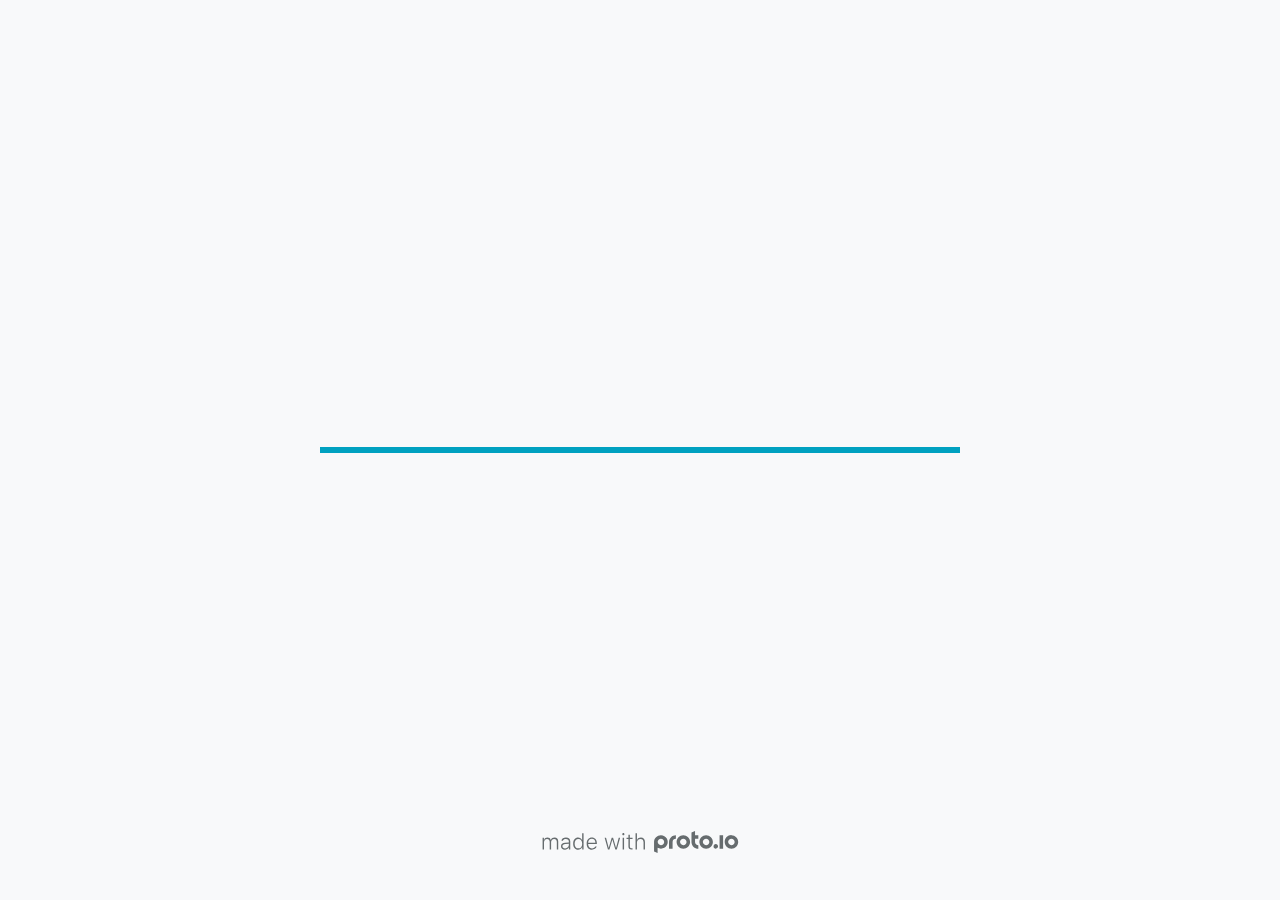
<file: high fi prototype/index.html>
<!DOCTYPE HTML>
	<head>

		<meta charset="utf-8">

		<title>Schedule Planner - Proto.io</title>

		
			<meta name="HandheldFriendly" content="True">
			<meta name="MobileOptimized" content="414"> 

			
			
			
			<meta name="viewport" content="minimum-scale=1.00, maximum-scale=1.00, initial-scale=1.00, user-scalable=no, shrink-to-fit=no" />

			
				<meta name="apple-mobile-web-app-capable" content="yes" />
				<meta name="apple-mobile-web-app-status-bar-style" content="black-translucent" />
			

			<meta name="format-detection" content="telephone=no">


			

            
            <link rel="icon" sizes="192x192" href="./assets/branding/android-icon-hires.png">
            <link rel="icon" sizes="128x128" href="./assets/branding/android-icon.png">

            
            <link href="./assets/branding/apple-touch-icon-retina180.png" sizes="180x180" rel="apple-touch-icon">

            
            <link href="./assets/branding/apple-touch-icon-retina.png" sizes="114x114" rel="apple-touch-icon">

            
            <link href="./assets/branding/apple-touch-icon.png" sizes="57x57" rel="apple-touch-icon">

            
            <link href="./assets/branding/startup.png" media="(device-width: 320px)" rel="apple-touch-startup-image">

            
            <link href="./assets/branding/startup-retina.png" media="(device-width: 320px) and (device-height: 480px) and (-webkit-device-pixel-ratio: 2)" rel="apple-touch-startup-image">

            
            <link href="./assets/branding/startup-568.png" media="(device-width: 320px) and (device-height: 568px) and (-webkit-device-pixel-ratio: 2)" rel="apple-touch-startup-image">

            
            <link href="./assets/branding/startup-retina-6.png" media="(device-width: 375px) and (device-height: 667px) and (orientation: portrait) and (-webkit-device-pixel-ratio: 2)" rel="apple-touch-startup-image">

            
            <link href="./assets/branding/startup-retina-6plus.png" media="(device-width: 414px) and (device-height: 736px) and (orientation: portrait) and (-webkit-device-pixel-ratio: 3)" rel="apple-touch-startup-image">

            
            <link href="./assets/branding/startup-retina-6plus-landscape.png" media="(device-width: 414px) and (device-height: 736px) and (orientation: landscape) and (-webkit-device-pixel-ratio: 3)" rel="apple-touch-startup-image">

            
            <link href="./assets/branding/startup-ipad.png" media="(device-width: 768px) and (orientation: portrait)" rel="apple-touch-startup-image">

            
            <link href="./assets/branding/startup-ipad-landscape.png" media="(device-width: 768px) and (orientation: landscape)" rel="apple-touch-startup-image">

            
            <link href="./assets/branding/startup-ipad-retina.png" media="(device-width: 768px) and (orientation: portrait) and (-webkit-device-pixel-ratio: 2)" rel="apple-touch-startup-image">

            
            <link href="./assets/branding/startup-ipad-landscape-retina.png" media="(device-width: 768px) and (orientation: landscape) and (-webkit-device-pixel-ratio: 2)" rel="apple-touch-startup-image">

            
            <link href="./assets/branding/startup-ipad-pro.png" media="(device-width: 1024px) and (orientation: portrait) and (-webkit-device-pixel-ratio: 2)" rel="apple-touch-startup-image">

            
            <link href="./assets/branding/startup-ipad-pro-landscape.png" media="(device-width: 1024px) and (orientation: landscape) and (-webkit-device-pixel-ratio: 2)" rel="apple-touch-startup-image">

			<meta http-equiv="cleartype" content="on"> 


			 
		    <script type="text/javascript" src="./scripts/plugins/jquery/jquery.js"></script>

			
				<link rel="stylesheet" href="./stylesheets/player-export.css" />
				<script type="text/javascript" src="./scripts/player-export.js"></script>
			

			
			<script type="text/javascript" src="./libraries/common/components.js"></script> 
			<link type="text/css" rel="Stylesheet" href="./libraries/common/components.1.00.css" /> 

			
					<script type="text/javascript" src="./libraries/generic2/components.js"></script> 
					<link type="text/css" rel="Stylesheet" href="./libraries/generic2/components.1.00.css" /> 
				
					<script type="text/javascript" src="./libraries/ios9/components.js"></script> 
					<link type="text/css" rel="Stylesheet" href="./libraries/ios9/components.1.00.css" /> 
				
					<script type="text/javascript" src="./libraries/material/components.js"></script> 
					<link type="text/css" rel="Stylesheet" href="./libraries/material/components.1.00.css" /> 
				
				<script type="text/javascript" src="./data/data.js"></script> 
			

		<style>
			body { width: 414px; height: 896px; }
			.landscape, .landscape .prx-page { min-height: 414px; }
			.portrait, .portrait .prx-page { min-height: 896px; }
		</style>

		<script type="text/javascript">

			prx.ver = '6.6.60.0';
			prx.url.account = 'https://gregoryelsey.proto.io';
			prx.url.staticassets = 'https://gal.proto.io';
			prx.url.devices = 'https://dteyv52hbg2at.cloudfront.net/devices';
			prx.url.static = 'https://dteyv52hbg2at.cloudfront.net';
			prx.url.siteurl = 'proto.io';
			prx.url.crossmsg = 'https://gregoryelsey.proto.io';

			prx.nodejsassetsserver = {};
			prx.nodejsassetsserver.host = ".proto.io";
			prx.nodejsassetsserver.subdomainprefix = "https://at";
			prx.nodejsassetsserver.maxsubdomains = "20";

			prx.device_library = 'ios9';
			prx.devices[prx.device] = {
				name: prx.device
				,defaultOrientation: 'portrait'
				,portrait_applies: 1 //new
				,portrait: [414,896]
				,landscape_applies: 1 //new
				,landscape: [896,414]
				,allow_orientation_change: 1 //new
				,statusbar_skin: 'default' // new
				,statusbarheightportrait: 0
				,statusbarheightlandscape: 0
				,navigationbar_skin: 'default' //new
				,navigationbarheightportrait: 0
				,navigationbarheightlandscape: 0
				,normalportrait: [414,896]
				,normallandscape: [896,414]
				,device_s3bucket: '6a9e70ba-0e0c-41f6-ab20-45aaf591e647'
				,dpr: '1.00'
				,deviceType: "iphonex"
                ,showiPhoneXNotch: true
                ,hasCustomSkinNotch: false
				,appleWatchRoundedCorners: false
				,scrollType: "default"
				,initialscale: 1.00
				,targetdensitydpi: "device-dpi"
			}

			prx.projectsettings.id = 'bee19437-8142-4036-9d09-db9edba39922';
			prx.projectsettings.s3b = 'gregoryelsey-1095380-proto';
			prx.projectsettings.account = 'gregoryelsey';
			prx.projectsettings.statusbar = '0'; 
			prx.projectsettings.statusbarapplies = '0';
			prx.projectsettings.navigationbar = '0';
			prx.projectsettings.navigationbarapplies = '0';
			prx.projectsettings.initialpageid = -1;
			
			
			prx.projectsettings.flashactions = 1;
			prx.projectsettings.gatrackingcode = '';

			prx.export2html = '1' == true;
			prx.mobPlayer = 0;

			prx.user.country = 'US';

			prx.s3Links = []; 
			var sLinkedAssets = [];
			

			prx.csrf_token = '1968BD57B297E3B329DE2F729FC02397E75C9753614F688AD3369B90E0FA13E9';

            

            
                            prx.assetsAccessToken = "eyJ0eXAiOiJKV1QiLCJhbGciOiJIUzI1NiJ9.eyJkIjp7InVpZCI6Ii0xIiwicHJvamVjdF9pZCI6ImJlZTE5NDM3LTgxNDItNDAzNi05ZDA5LWRiOWVkYmEzOTkyMiJ9LCJ2IjowLCJleHAiOjE2MDYxODczMzEsImlhdCI6MTYwNjAwNzMzMX0.I02erPCK3HNFjOZEEeoSPrHa1acHNZuiqOHbT6G1ULA";

			prx.iniPlayer.iniPreLoad();

		</script>
	</head>

	

			<body class="player device-cursor-touch mobile-device-true " " id="mbd" >

				
					<div id='iphoneX-notch-player'>
						<span class="iphoneX-notch-corners"></span>
					</div>
				
				<div id="window-wrapper">
					<div id="dragarea"></div>
					<div id="statusbar"></div>
					<div id="underlay" style=""></div>

					<div class="prx-page" data-role="page" id="p-1" data-id="1"></div>
					
								<div class="prx-page" data-role="page" id="p-3" data-id="3"></div>
							
								<div class="prx-page" data-role="page" id="p-4" data-id="4"></div>
							
								<div class="prx-page" data-role="page" id="p-5" data-id="5"></div>
							
								<div class="prx-page" data-role="page" id="p-6" data-id="6"></div>
							
					<div id="navigationbar"></div>
					<div id="overlay"></div>
					<div id="trash"></div>
					<div id="quick-audios"></div>
				</div>

				 
			<div id="loader-wrapper">
				
				<div class="progress">
					<div class="progress-bar"></div>
				</div>
				<div id="poweredby"></div>
			</div>
			


			</body>
		

</html>
</file>
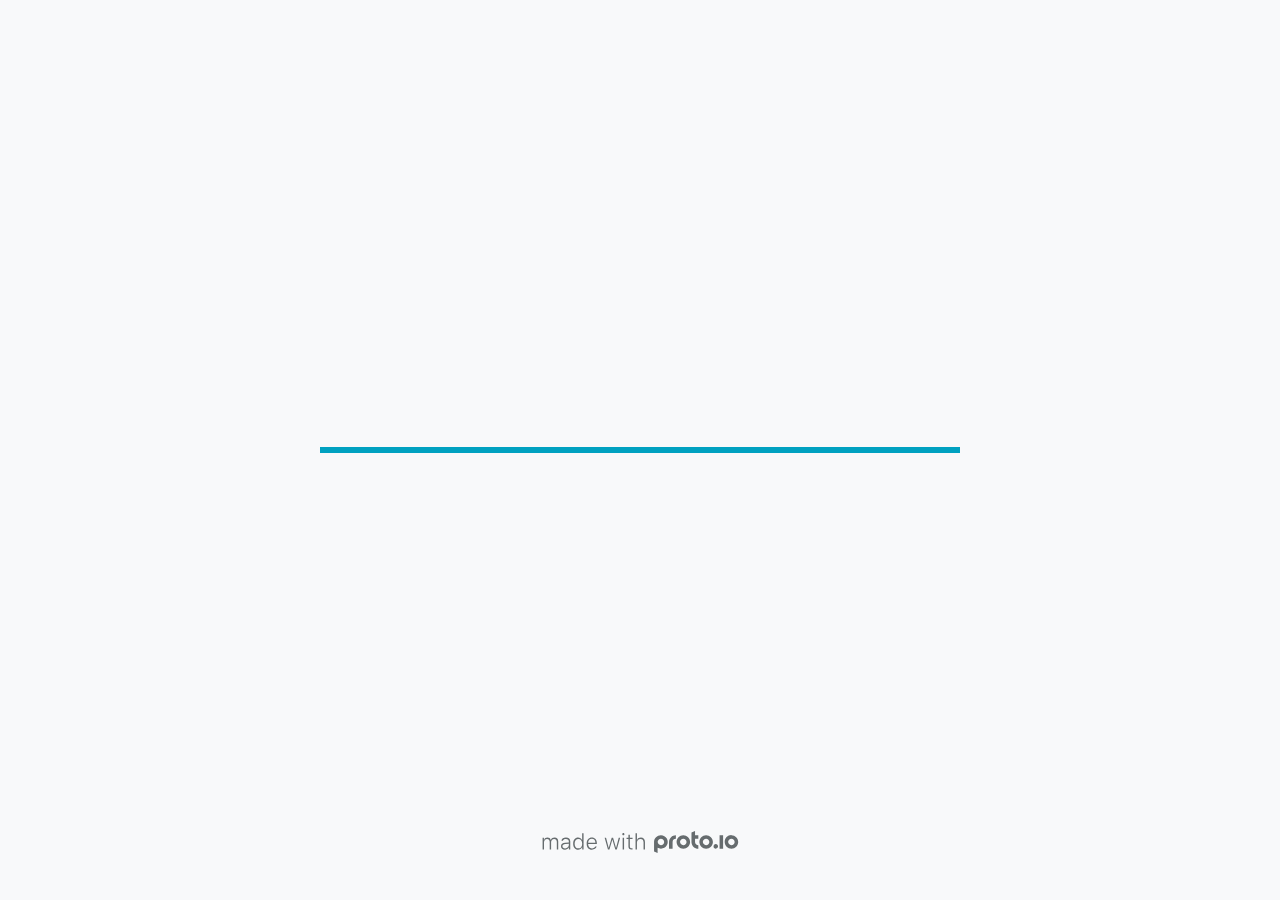
<file: Files/low fi prototype/index.html>
<!DOCTYPE HTML>
	<head>

		<meta charset="utf-8">

		<title>Schedule Planner - Proto.io</title>

		
			<meta name="HandheldFriendly" content="True">
			<meta name="MobileOptimized" content="414"> 

			
			
			
			<meta name="viewport" content="minimum-scale=1.00, maximum-scale=1.00, initial-scale=1.00, user-scalable=no, shrink-to-fit=no" />

			
				<meta name="apple-mobile-web-app-capable" content="yes" />
				<meta name="apple-mobile-web-app-status-bar-style" content="black-translucent" />
			

			<meta name="format-detection" content="telephone=no">


			

            
            <link rel="icon" sizes="192x192" href="./assets/branding/android-icon-hires.png">
            <link rel="icon" sizes="128x128" href="./assets/branding/android-icon.png">

            
            <link href="./assets/branding/apple-touch-icon-retina180.png" sizes="180x180" rel="apple-touch-icon">

            
            <link href="./assets/branding/apple-touch-icon-retina.png" sizes="114x114" rel="apple-touch-icon">

            
            <link href="./assets/branding/apple-touch-icon.png" sizes="57x57" rel="apple-touch-icon">

            
            <link href="./assets/branding/startup.png" media="(device-width: 320px)" rel="apple-touch-startup-image">

            
            <link href="./assets/branding/startup-retina.png" media="(device-width: 320px) and (device-height: 480px) and (-webkit-device-pixel-ratio: 2)" rel="apple-touch-startup-image">

            
            <link href="./assets/branding/startup-568.png" media="(device-width: 320px) and (device-height: 568px) and (-webkit-device-pixel-ratio: 2)" rel="apple-touch-startup-image">

            
            <link href="./assets/branding/startup-retina-6.png" media="(device-width: 375px) and (device-height: 667px) and (orientation: portrait) and (-webkit-device-pixel-ratio: 2)" rel="apple-touch-startup-image">

            
            <link href="./assets/branding/startup-retina-6plus.png" media="(device-width: 414px) and (device-height: 736px) and (orientation: portrait) and (-webkit-device-pixel-ratio: 3)" rel="apple-touch-startup-image">

            
            <link href="./assets/branding/startup-retina-6plus-landscape.png" media="(device-width: 414px) and (device-height: 736px) and (orientation: landscape) and (-webkit-device-pixel-ratio: 3)" rel="apple-touch-startup-image">

            
            <link href="./assets/branding/startup-ipad.png" media="(device-width: 768px) and (orientation: portrait)" rel="apple-touch-startup-image">

            
            <link href="./assets/branding/startup-ipad-landscape.png" media="(device-width: 768px) and (orientation: landscape)" rel="apple-touch-startup-image">

            
            <link href="./assets/branding/startup-ipad-retina.png" media="(device-width: 768px) and (orientation: portrait) and (-webkit-device-pixel-ratio: 2)" rel="apple-touch-startup-image">

            
            <link href="./assets/branding/startup-ipad-landscape-retina.png" media="(device-width: 768px) and (orientation: landscape) and (-webkit-device-pixel-ratio: 2)" rel="apple-touch-startup-image">

            
            <link href="./assets/branding/startup-ipad-pro.png" media="(device-width: 1024px) and (orientation: portrait) and (-webkit-device-pixel-ratio: 2)" rel="apple-touch-startup-image">

            
            <link href="./assets/branding/startup-ipad-pro-landscape.png" media="(device-width: 1024px) and (orientation: landscape) and (-webkit-device-pixel-ratio: 2)" rel="apple-touch-startup-image">

			<meta http-equiv="cleartype" content="on"> 


			 
		    <script type="text/javascript" src="./scripts/plugins/jquery/jquery.js"></script>

			
				<link rel="stylesheet" href="./stylesheets/player-export.css" />
				<script type="text/javascript" src="./scripts/player-export.js"></script>
			

			
			<script type="text/javascript" src="./libraries/common/components.js"></script> 
			<link type="text/css" rel="Stylesheet" href="./libraries/common/components.1.00.css" /> 

			
					<script type="text/javascript" src="./libraries/generic2/components.js"></script> 
					<link type="text/css" rel="Stylesheet" href="./libraries/generic2/components.1.00.css" /> 
				
					<script type="text/javascript" src="./libraries/ios9/components.js"></script> 
					<link type="text/css" rel="Stylesheet" href="./libraries/ios9/components.1.00.css" /> 
				
					<script type="text/javascript" src="./libraries/material/components.js"></script> 
					<link type="text/css" rel="Stylesheet" href="./libraries/material/components.1.00.css" /> 
				
				<script type="text/javascript" src="./data/data.js"></script> 
			

		<style>
			body { width: 414px; height: 896px; }
			.landscape, .landscape .prx-page { min-height: 414px; }
			.portrait, .portrait .prx-page { min-height: 896px; }
		</style>

		<script type="text/javascript">

			prx.ver = '6.6.59.0';
			prx.url.account = 'https://gregoryelsey.proto.io';
			prx.url.staticassets = 'https://gal.proto.io';
			prx.url.devices = 'https://dteyv52hbg2at.cloudfront.net/devices';
			prx.url.static = 'https://dteyv52hbg2at.cloudfront.net';
			prx.url.siteurl = 'proto.io';
			prx.url.crossmsg = 'https://gregoryelsey.proto.io';

			prx.nodejsassetsserver = {};
			prx.nodejsassetsserver.host = ".proto.io";
			prx.nodejsassetsserver.subdomainprefix = "https://at";
			prx.nodejsassetsserver.maxsubdomains = "20";

			prx.device_library = 'ios9';
			prx.devices[prx.device] = {
				name: prx.device
				,defaultOrientation: 'portrait'
				,portrait_applies: 1 //new
				,portrait: [414,896]
				,landscape_applies: 1 //new
				,landscape: [896,414]
				,allow_orientation_change: 1 //new
				,statusbar_skin: 'default' // new
				,statusbarheightportrait: 0
				,statusbarheightlandscape: 0
				,navigationbar_skin: 'default' //new
				,navigationbarheightportrait: 0
				,navigationbarheightlandscape: 0
				,normalportrait: [414,896]
				,normallandscape: [896,414]
				,device_s3bucket: '6a9e70ba-0e0c-41f6-ab20-45aaf591e647'
				,dpr: '1.00'
				,deviceType: "iphonex"
                ,showiPhoneXNotch: true
                ,hasCustomSkinNotch: false
				,appleWatchRoundedCorners: false
				,scrollType: "default"
				,initialscale: 1.00
				,targetdensitydpi: "device-dpi"
			}

			prx.projectsettings.id = 'bee19437-8142-4036-9d09-db9edba39922';
			prx.projectsettings.s3b = 'gregoryelsey-1095380-proto';
			prx.projectsettings.account = 'gregoryelsey';
			prx.projectsettings.statusbar = '0'; 
			prx.projectsettings.statusbarapplies = '0';
			prx.projectsettings.navigationbar = '0';
			prx.projectsettings.navigationbarapplies = '0';
			prx.projectsettings.initialpageid = -1;
			
			
			prx.projectsettings.flashactions = 1;
			prx.projectsettings.gatrackingcode = '';

			prx.export2html = '1' == true;
			prx.mobPlayer = 0;

			prx.user.country = 'US';

			prx.s3Links = []; 
			var sLinkedAssets = [];
			

			prx.csrf_token = 'CE04C48B8D2851358B8F8CC96A743ED8A19876DC399633AD1F3B2613C485917C';

            

            
                            prx.assetsAccessToken = "eyJ0eXAiOiJKV1QiLCJhbGciOiJIUzI1NiJ9.eyJkIjp7InVpZCI6Ii0xIiwicHJvamVjdF9pZCI6ImJlZTE5NDM3LTgxNDItNDAzNi05ZDA5LWRiOWVkYmEzOTkyMiJ9LCJ2IjowLCJleHAiOjE2MDUwNTg5MTUsImlhdCI6MTYwNDg3ODkxNX0.S44f0BnhW3w3buD6I2acho8tRQglF1GD0IXrsgqbDaY";

			prx.iniPlayer.iniPreLoad();

		</script>
	</head>

	

			<body class="player device-cursor-touch mobile-device-true " " id="mbd" >

				
					<div id='iphoneX-notch-player'>
						<span class="iphoneX-notch-corners"></span>
					</div>
				
				<div id="window-wrapper">
					<div id="dragarea"></div>
					<div id="statusbar"></div>
					<div id="underlay" style=""></div>

					<div class="prx-page" data-role="page" id="p-1" data-id="1"></div>
					
								<div class="prx-page" data-role="page" id="p-3" data-id="3"></div>
							
								<div class="prx-page" data-role="page" id="p-4" data-id="4"></div>
							
								<div class="prx-page" data-role="page" id="p-5" data-id="5"></div>
							
								<div class="prx-page" data-role="page" id="p-6" data-id="6"></div>
							
					<div id="navigationbar"></div>
					<div id="overlay"></div>
					<div id="trash"></div>
					<div id="quick-audios"></div>
				</div>

				 
			<div id="loader-wrapper">
				
				<div class="progress">
					<div class="progress-bar"></div>
				</div>
				<div id="poweredby"></div>
			</div>
			


			</body>
		

</html>
</file>
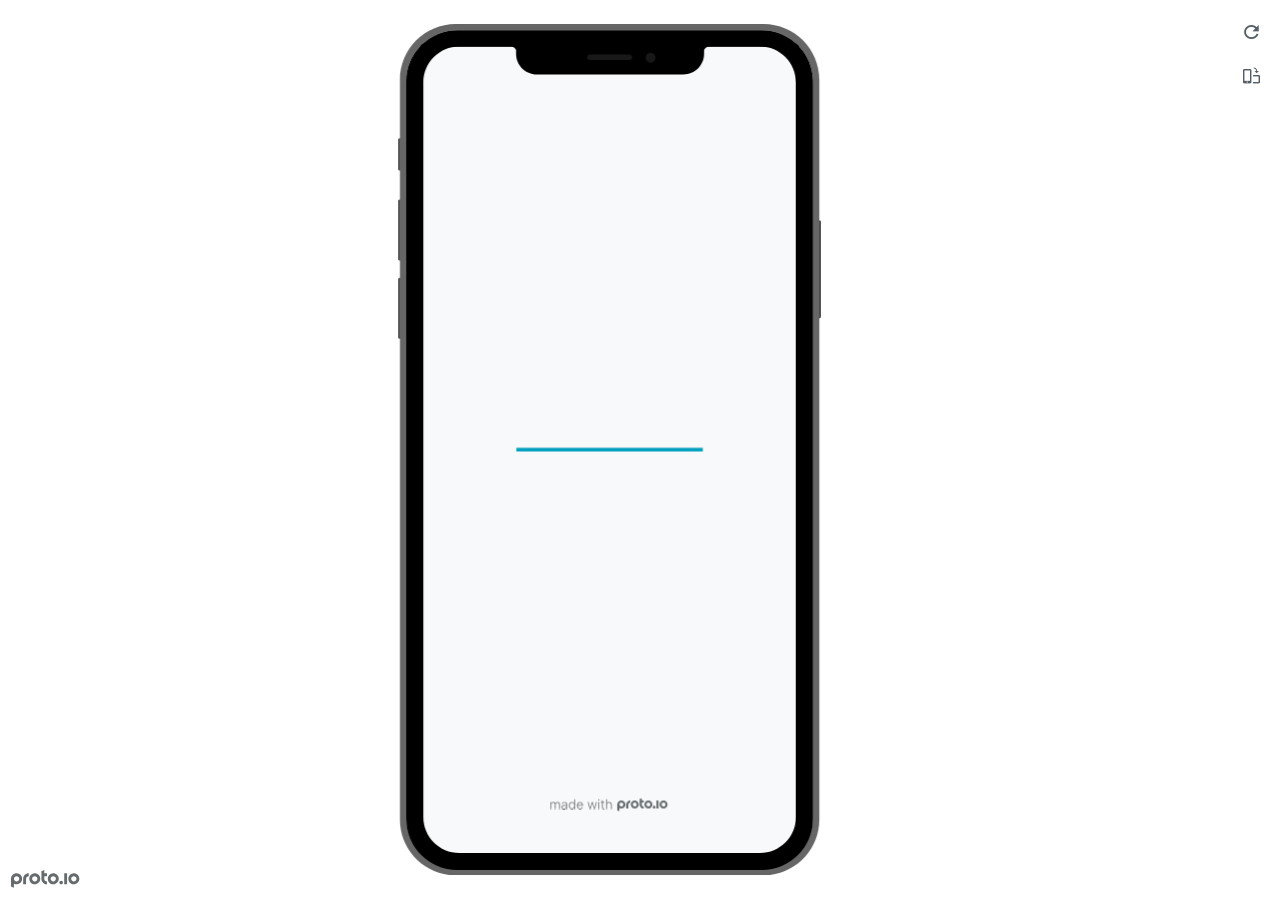
<file: high fi prototype/frame.html>
<!DOCTYPE HTML>
    <head>
    <meta charset="utf-8">

    <title>Schedule Planner - Proto.io player</title>

    

			<link type="text/css" rel="stylesheet" href="./stylesheets/preview-export-min.css">
			<script type="text/javascript" src="./scripts/preview-export-min.js"></script>

		

    <script type="text/javascript">
        var prx = window.prx || {};
        prx.orientation = 'portrait';
        prx.orientations = {};
        prx.orientations.portrait = 1;
        prx.orientations.landscape = 1;
        prx.project = {};
        prx.project.id = 'bee19437-8142-4036-9d09-db9edba39922';
        prx.project.title = 'Schedule Planner';
        prx.project.version = 0;
        prx.project.livepreview = 0;
        prx.project.account = "gregoryelsey";
        prx.activePage = {};
        prx.usercountry = "us";
        
            prx.user = false;
        
        prx.skin = 'apple-phone-iphoneX-1';
        prx.ver = '6.6.60.0';
        //prx.flashactions = 1;
		prx.flashactions = 1; //we are not using the DB value anymore

        prx.nodejsassetsserver = {};
        prx.nodejsassetsserver.host = ".proto.io";
        prx.nodejsassetsserver.subdomainprefix = "https://at";
        prx.nodejsassetsserver.maxsubdomains = "20";
        prx.account = "gregoryelsey";
        prx.browserShowScreenshots = 'true';
        prx.url.crossmsg = 'https://gregoryelsey.proto.io';
        prx.playerUrl = 'https://gregoryelsey.proto.io/player/';
        prx.spaces = false;
        prx.csrf_token = 'D324737E97305A230A88D9C9DE8D17CE67C7D8BF5556BE559E49602749F3EDE4';

        
    </script>

    

</head>


<body style="background-color:#FFFFFF">

    

    <div class="page-sidebar">
        
        <div class="sidebar-action-buttons">

            
                <span class="header-action-button player-icon-reload embed-icon-reload" id="refresh-preview">
                    <span class="tooltip">Refresh preview</span>
                </span>
                
                    <span  class="header-action-button player-icon-rotate embed-icon-rotate" id="change-orientation">
                        <span class="tooltip">Change orientation</span>
                    </span>
                

        </div>

    </div>

    <div id="maincontent" class="portrait">

        <div id="shortcut-pressed-outer">
            <div id="shortcut-pressed"></div>
        </div>
        

			<div class="frame_generic">
				
				<div class="body_generic skin_apple-phone-iphoneX-1 skin-wrapper skin-os-apple skin-device-phone skin-model-iphoneX skin-size-1 skin-color-black skin-orientation-portrait skin-dimensions-414-896">

					<div class="buttons top"></div>
					<div class="detail-top"></div>
					<div class="web-search"></div>
					<div class="buttons left"></div>

					<div class="body_generic_inner">
						
						<iframe id="pio-playerframe" src="index.html" scrolling="NO" style="width: 414px; height: 896px;" webkitAllowFullScreen mozallowfullscreen allowFullScreen allowvr allow="autoplay"></iframe>
						
                                <script type="text/javascript">
                                    // remove parameter from address bar immediately if no changes
                                    let url = new URL(window.location.href);
                                    url.searchParams.delete('hc');
									url.searchParams.delete('ap');
                                    window.history.replaceState({}, document.title, url.toString());
                                </script>
                            
					</div>

					<div class="buttons right"></div>
					<div class="detail-bottom"></div>
				</div>
				
			</div>
		
    </div>

    

    
            <div id="branding"></div>
        
</body>


<script type="text/javascript">
    
</script>
</html>
</file>
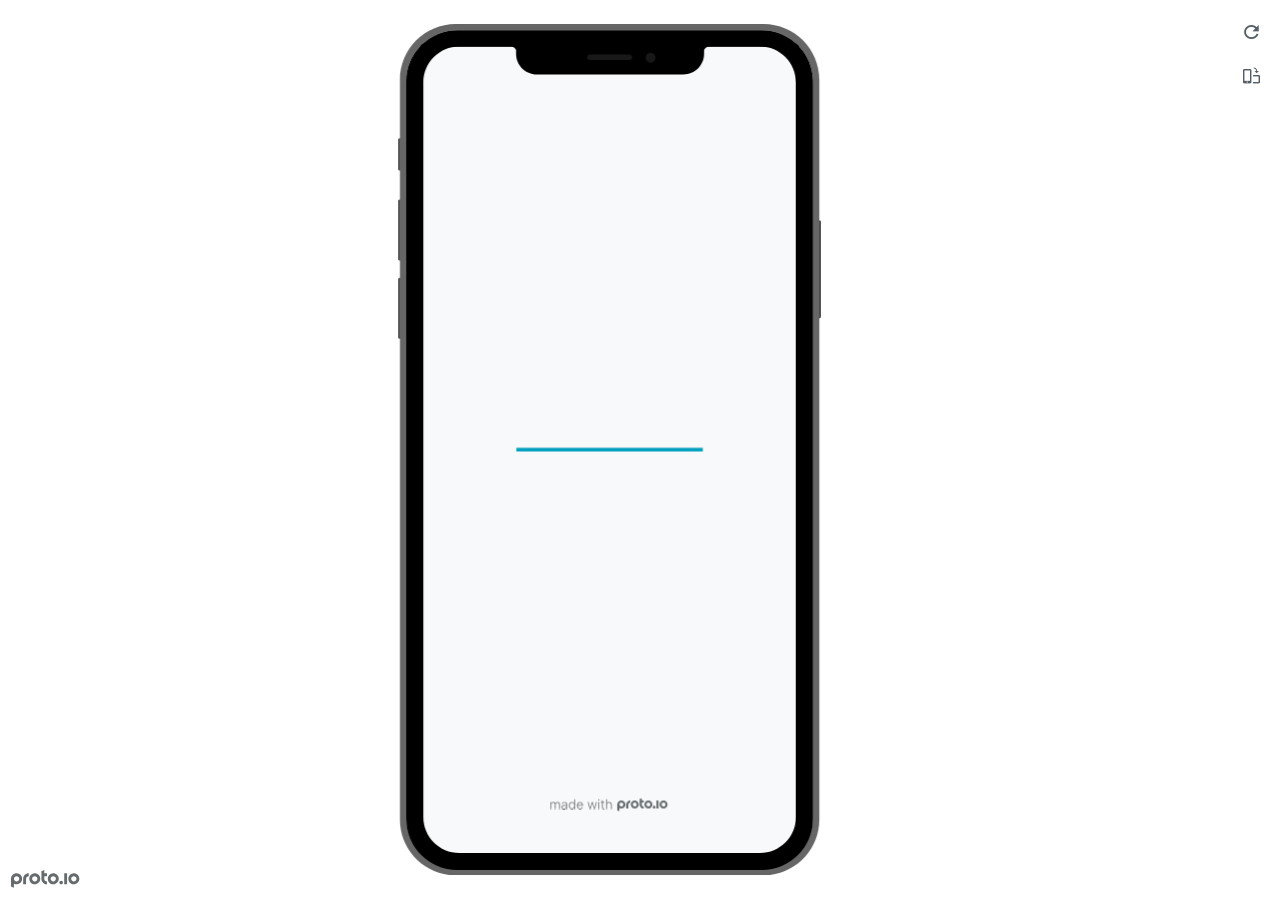
<file: Files/low fi prototype/frame.html>
<!DOCTYPE HTML>
    <head>
    <meta charset="utf-8">

    <title>Schedule Planner - Proto.io player</title>

    

			<link type="text/css" rel="stylesheet" href="./stylesheets/preview-export-min.css">
			<script type="text/javascript" src="./scripts/preview-export-min.js"></script>

		

    <script type="text/javascript">
        var prx = window.prx || {};
        prx.orientation = 'portrait';
        prx.orientations = {};
        prx.orientations.portrait = 1;
        prx.orientations.landscape = 1;
        prx.project = {};
        prx.project.id = 'bee19437-8142-4036-9d09-db9edba39922';
        prx.project.title = 'Schedule Planner';
        prx.project.version = 0;
        prx.project.livepreview = 0;
        prx.project.account = "gregoryelsey";
        prx.activePage = {};
        prx.usercountry = "us";
        
            prx.user = false;
        
        prx.skin = 'apple-phone-iphoneX-1';
        prx.ver = '6.6.59.0';
        //prx.flashactions = 1;
		prx.flashactions = 1; //we are not using the DB value anymore

        prx.nodejsassetsserver = {};
        prx.nodejsassetsserver.host = ".proto.io";
        prx.nodejsassetsserver.subdomainprefix = "https://at";
        prx.nodejsassetsserver.maxsubdomains = "20";
        prx.account = "gregoryelsey";
        prx.browserShowScreenshots = 'true';
        prx.url.crossmsg = 'https://gregoryelsey.proto.io';
        prx.playerUrl = 'https://gregoryelsey.proto.io/player/';
        prx.spaces = false;
        prx.csrf_token = '56F2C1791AA1641082DDC5B0E3DAFB719E72917CB7EE8E22CA1D431F8A1D8158';

        
    </script>

    

</head>


<body style="background-color:#FFFFFF">

    

    <div class="page-sidebar">
        
        <div class="sidebar-action-buttons">

            
                <span class="header-action-button player-icon-reload embed-icon-reload" id="refresh-preview">
                    <span class="tooltip">Refresh preview</span>
                </span>
                
                    <span  class="header-action-button player-icon-rotate embed-icon-rotate" id="change-orientation">
                        <span class="tooltip">Change orientation</span>
                    </span>
                

        </div>

    </div>

    <div id="maincontent" class="portrait">

        <div id="shortcut-pressed-outer">
            <div id="shortcut-pressed"></div>
        </div>
        

			<div class="frame_generic">
				
				<div class="body_generic skin_apple-phone-iphoneX-1 skin-wrapper skin-os-apple skin-device-phone skin-model-iphoneX skin-size-1 skin-color-black skin-orientation-portrait skin-dimensions-414-896">

					<div class="buttons top"></div>
					<div class="detail-top"></div>
					<div class="web-search"></div>
					<div class="buttons left"></div>

					<div class="body_generic_inner">
						
						<iframe id="pio-playerframe" src="index.html" scrolling="NO" style="width: 414px; height: 896px;" webkitAllowFullScreen mozallowfullscreen allowFullScreen allowvr allow="autoplay"></iframe>
						
                                <script type="text/javascript">
                                    // remove parameter from address bar immediately if no changes
                                    let url = new URL(window.location.href);
                                    url.searchParams.delete('hc');
									url.searchParams.delete('ap');
                                    window.history.replaceState({}, document.title, url.toString());
                                </script>
                            
					</div>

					<div class="buttons right"></div>
					<div class="detail-bottom"></div>
				</div>
				
			</div>
		
    </div>

    

    
            <div id="branding"></div>
        
</body>


<script type="text/javascript">
    
</script>
</html>
</file>
<file: high fi prototype/stylesheets/player-export.css>
/*!
 * 
 *                                                                       
 *                              ::;;;;                                   
 *    ::,,,,::    ::,,  ,,,,::::::11ii::,,::,,,,::      ::::,,::,,,,::   
 *  ,,111111ii,,::1111::111111ii::111111::111111ii,,    ii11,,ii111111,, 
 *  11ii::;;11;;ii11::iiii::;;11;;11ii::ii11::::11ii    ii11;;11;;::ii11 
 *  11;;  ::11ii11;;::11ii  ::11ii11ii,,iiii..  iiii    ii11;;11::  ;;11 
 *  1111;;ii11;;11;;,,ii11::ii11;;ii11;;;;11;;;;11;;;;;;ii11::11ii;;11ii 
 *  11111111;;::11;;  ::ii1111;;  ::ii11::ii1111ii::11ii;;11,,;;1111ii:: 
 *  11;;,,::  ,,::,,      ::,,        ::::  ::::    ,,,,::::    ::,,     
 *  ;;;;                                                                 
 *                                                                       
 *  Build: 11/11/2020, 10:54:08 AM
 */

/*!
 * Waves v0.5.5
 * http://fian.my.id/Waves
 *
 * Copyright 2014 Alfiana E. Sibuea and other contributors
 * Released under the MIT license
 * https://github.com/fians/Waves/blob/master/LICENSE
 */.mask-inner{position:relative;background-size:100% 100%;background-repeat:no-repeat}.mask-inner .mask-inner{transform:none!important}.mask-border .mborder,.mask-filter{height:100%;width:100%}.mask-border .mborder{border:1px solid hsla(0,0%,100%,.8);position:absolute;pointer-events:none}.mask-border .area-border{border:1px solid #00a1c0;left:0;top:0;position:absolute;transform-origin:0 0;box-sizing:border-box}.mask-border .mask-radius{width:100%;height:100%;overflow:hidden;position:absolute}.mask-border .mask-radius .mask-radius-border{position:relative;width:100%;height:100%;border:1px solid hsla(0,0%,100%,.8)}.mask-border.hide-handles .prx-resizable-handle{opacity:0;pointer-events:none!important}.mask-border.hide-handles .area-border{border:1px dashed #b4bcbf}.mask-wrapper{overflow:hidden;height:100%;pointer-events:none}.mask-wrapper.borderPos-inside{box-sizing:border-box}.mask-wrapper.borderPos-outside{width:100%;height:100%}.mask-wrapper.borderPos-outside .mask-inner{box-sizing:content-box}.mask-edit-mode-handles{pointer-events:none}.mask-edit-mode-handles.hide-handles .prx-resizable-handle,.mask-edit-mode-handles.hide-handles .prx-rotate-handle{opacity:0;pointer-events:none!important}.mask-edit-mode-handles.hide-handles .xborder{border-color:#b4bcbf!important}abbr,address,article,aside,audio,b,blockquote,body,caption,cite,code,dd,del,dfn,div,dl,dt,em,fieldset,figure,footer,form,h1,h2,h3,h4,h5,h6,header,hgroup,html,i,iframe,img,ins,kbd,label,legend,li,mark,menu,nav,object,ol,p,pre,q,samp,section,small,span,strong,sub,sup,table,tbody,td,tfoot,th,thead,time,tr,ul,var,video{margin:0;padding:0;border:0;outline:0;font-size:100%;background:transparent}article,aside,details,figcaption,figure,footer,header,hgroup,nav,section{display:block}audio,canvas,video{display:inline-block;*display:inline;*zoom:1}[hidden],audio:not([controls]){display:none}html{font-size:100%;-webkit-text-size-adjust:100%;-ms-text-size-adjust:100%}body{margin:0;font-size:13px}body,button,input,select,textarea{font-family:sans-serif;color:#222}a{color:#00e}a:visited{color:#551a8b}a:hover{color:#06e}a:focus{outline:thin dotted}a:active,a:hover{outline:0}abbr[title]{border-bottom:1px dotted}b,strong{font-weight:700}blockquote{margin:1em 40px}dfn{font-style:italic}hr{display:block;height:1px;border:0;border-top:1px solid #ccc;margin:1em 0;padding:0}ins{background:#ff9;text-decoration:none}ins,mark{color:#000}mark{background:#ff0;font-style:italic;font-weight:700}code,kbd,pre,samp{font-family:monospace,serif;_font-family:courier new,monospace;font-size:1em}pre{white-space:pre;white-space:pre-wrap;word-wrap:break-word}q{quotes:none}q:after,q:before{content:"";content:none}small{font-size:85%}sub,sup{font-size:75%;line-height:0;position:relative;vertical-align:baseline}sup{top:-.5em}sub{bottom:-.25em}ol,ul{margin:1em 0;padding:0 0 0 40px}dd{margin:0 0 0 40px}nav ol,nav ul{list-style:none;list-style-image:none;margin:0;padding:0}img{border:0;-ms-interpolation-mode:bicubic}svg:not(:root){overflow:hidden}figure,form{margin:0}fieldset{margin:0}fieldset,legend{border:0;padding:0}legend{*margin-left:-7px}button,input,select,textarea{font-size:100%;margin:0;vertical-align:baseline;*vertical-align:middle}button,input{line-height:normal;*overflow:visible}table button,table input{*overflow:auto}[role=button],button,input[type=button],input[type=reset],input[type=submit]{-webkit-appearance:button}input[type=checkbox],input[type=radio]{box-sizing:border-box;padding:0}input[type=search]{-webkit-appearance:textfield;-moz-box-sizing:content-box;-webkit-box-sizing:content-box;box-sizing:content-box}input[type=search]::-webkit-search-decoration{-webkit-appearance:none}button::-moz-focus-inner{border:0;padding:0}textarea{overflow:auto;vertical-align:top;resize:vertical}input:invalid,textarea:invalid{background-color:#f0dddd}table{border-collapse:collapse;border-spacing:0}td{vertical-align:top}.nocallout{-webkit-touch-callout:none}textarea[contenteditable]{-webkit-appearance:none}.gifhidden{position:absolute;left:-100%}.ir{display:block;border:0;text-indent:-999em;overflow:hidden;background-color:transparent;background-repeat:no-repeat;text-align:left;direction:ltr}.ir br{display:none}.hidden{display:none!important;visibility:hidden}.visuallyhidden{border:0;clip:rect(0 0 0 0);height:1px;margin:-1px;overflow:hidden;padding:0;position:absolute;width:1px}.visuallyhidden.focusable:active,.visuallyhidden.focusable:focus{clip:auto;height:auto;margin:0;overflow:visible;position:static;width:auto}.invisible{visibility:hidden}.clearfix:after,.clearfix:before{content:"";display:table}.clearfix:after{clear:both}.clearfix{*zoom:1}@media print{*{background:transparent!important;color:#000!important;text-shadow:none!important;filter:none!important;-ms-filter:none!important}a,a:visited{text-decoration:underline}a[href]:after{content:" (" attr(href) ")"}abbr[title]:after{content:" (" attr(title) ")"}.ir a:after,a[href^="#"]:after,a[href^="javascript:"]:after{content:""}blockquote,pre{border:1px solid #999;page-break-inside:avoid}thead{display:table-header-group}img,tr{page-break-inside:avoid}img{max-width:100%!important}@page{margin:.5cm}h2,h3,p{orphans:3;widows:3}h2,h3{page-break-after:avoid}}#eval-iframe{display:none}body{-webkit-appearance:none;-webkit-box-flex:1;-webkit-touch-callout:none;-webkit-tap-highlight-color:rgba(0,0,0,0)}*{-webkit-user-select:none;-khtml-user-select:none;-moz-user-select:-moz-none;-o-user-select:none;user-select:none}input,textarea{-webkit-user-select:text;-khtml-user-select:text;-moz-user-select:text;-o-user-select:text;user-select:text}#dragarea{font-family:Helvetica,Arial,sans-serif;text-align:left}.text{height:95%;overflow:auto}.wrap{overflow:hidden}.pos,.spos{position:absolute}.action-highlight{position:absolute;top:0;left:0;height:100%;width:100%;background:rgba(255,255,0,.5);background:rgba(64,208,255,.3);opacity:0;pointer-events:none;-webkit-transition:opacity .2s ease-in;transition:opacity .2s ease-in;border:2px solid #40c8f4;padding:3px;box-sizing:border-box}.action-highlight-simple-visible,.action-highlight-visible{opacity:1}#appModeNote{background-color:#333;border-top:5px solid #000;bottom:0;color:#f0f0f0;display:none;font-family:helvetica;left:0;padding:10px 0;position:fixed;text-align:center;width:100%}#appModeNote em{display:block;font-size:20px;font-weight:700;line-height:26px}#appModeNote span{display:block;font-size:14px;line-height:20px}.hidden{display:none}.prx-page.loadedFrom{display:block}.prx-page.loadedTo{z-index:999999}.prx-page.loadedTo-1{z-index:10000000}.prx-page.loadedTo-2{z-index:10000001}.prx-page.loadedTo-3{z-index:10000002}.prx-page.loadedTo-4{z-index:10000003}.prx-page.loadedTo-5{z-index:10000004}.prx-page.loadedTo-6{z-index:10000005}.prx-page.loadedTo-7{z-index:10000006}.prx-page.loadedTo-8{z-index:10000007}.prx-page.loadedTo-9{z-index:10000008}.prx-page.loadedTo-10{z-index:10000009}.prx-page.loadedTo-11{z-index:10000010}.prx-page.loadedTo-12{z-index:10000011}.prx-page.loadedTo-13{z-index:10000012}.prx-page.loadedTo-14{z-index:10000013}.prx-page.loadedTo-15{z-index:10000014}.prx-page.loadedTo-16{z-index:10000015}.prx-page.loadedTo-17{z-index:10000016}.prx-page.loadedTo-18{z-index:10000017}.prx-page.loadedTo-19{z-index:10000018}.prx-page.loadedTo-20{z-index:10000019}.prx-page.loadedTo-21{z-index:10000020}.prx-page.loadedTo-22{z-index:10000021}.prx-page.loadedTo-23{z-index:10000022}.prx-page.loadedTo-24{z-index:10000023}.prx-page.loadedTo-25{z-index:10000024}.prx-page.loadedTo-26{z-index:10000025}.prx-page.loadedTo-27{z-index:10000026}.prx-page.loadedTo-28{z-index:10000027}.prx-page.loadedTo-29{z-index:10000028}.prx-page.loadedTo-30{z-index:10000029}#navigationbar,#statusbar{background:transparent 0 0;display:block;width:100%;border:0;top:0;position:fixed;z-index:1}#loader-wrapper{background:#f8f9fa;height:100%;left:0;position:fixed;top:0;width:100%;z-index:99999;font-size:11px}#loader-wrapper .progress{position:absolute;top:50%;left:50%;transform:translate(-50%,-50%);-ms-transform:translate(-50%,-50%);-webkit-transform:translate(-50%,-50%);width:50%;height:4px;background-color:#ddd}#loader-wrapper .progress-bar{position:relative;width:0;height:4px;-webkit-transition:.4s linear;-moz-transition:.4s linear;-o-transition:.4s linear;transition:.4s linear;-webkit-transition-property:width,background-color;-moz-transition-property:width,background-color;-o-transition-property:width,background-color;transition-property:width,background-color}#loader-wrapper .progress-bar:before,.progress-bar:after{content:"";position:absolute;top:0;left:0;right:0}#loader-wrapper .progress-bar:before{bottom:0;background-color:#ddd}#loader-wrapper .progress-bar:after{z-index:2;bottom:0;background:#00a1c0}#loader-wrapper #app-icon{position:absolute;top:50%;left:50%;transform:translate(-50%,-150%);-ms-transform:translate(-50%,-150%);-webkit-transform:translate(-50%,-150%);width:114px;height:114px}#loader-wrapper #poweredby{position:absolute;bottom:5%;left:50%;transform:translate(-50%);-ms-transform:translate(-50%);-webkit-transform:translate(-50%);width:100%;height:16px;background-image:url(/images/player/player-logo.svg);background-repeat:no-repeat;background-position:top;background-size:auto 200%;z-index:99999}body{-moz-transition:opacity .3s linear;-o-transition:opacity .3s linear;-webkit-transition:opacity .3s linear;transition:opacity .3s linear}.reloading{background:#fff!important;opacity:0}@media (min-width:481px) and (max-width:1079px){#loader-wrapper .progress,#loader-wrapper .progress-bar{height:4px}}@media (min-width:1080px){#loader-wrapper #poweredby{height:24px}#loader-wrapper .progress,#loader-wrapper .progress-bar{height:6px}}@media (width:1280px) and (height:768px){#loader-wrapper .progress,#loader-wrapper .progress-bar{height:2px}}.pointer-events-none{pointer-events:none!important}body .prx-page{-webkit-trans1form:translate3d(0,0,0)}.prx-page .type-symbol .box{-w1ebkit-transform:translateZ(0)}html{background:transparent}body{background:#fff;overflow:hidden}body.mobile-device-true *{-webkit-text-size-adjust:100%}body.mobile-device-false *{-webkit-text-size-adjust:initial}#window-wrapper{width:100%;height:100%;overflow:hidden;position:relative}#dragarea{background:transparent;display:none}#overlay,#quick-audios,#trash,#underlay{position:absolute;top:0;left:0}#quick-audios,#trash{display:none}.visible{display:block!important}.iScrollHorizontalScrollbar,.iScrollVerticalScrollbar{z-index:auto!important}.overlay{position:fixed;left:0;right:0;bottom:0;top:0}.ui-mobile-viewport-transitioning,.ui-mobile-viewport-transitioning .prx-page{o1verflow:visible!important}.box[style*="z-index:0;"],.box[style*="z-index: 0;"]{z-index:auto!important}.box[data-mpoverlay="1"]{pos1ition:fixed}#temp-for-external-link{display:none}#dragarea,html{background:transparent!important}.hide{display:none!important}*{outline:none}.ghost-component,.ghost-component *,.ghost-component .box *{pointer-events:none!important}#statusbar{position:fixed!important}.prx-page{position:absolute;display:none}.prx-page.prx-page-active,.prx-page[class*=prx-page-transitioning-]{display:block}.prx-page[class*=prx-page-transitioning-]{overflow:hidden}.prx-page.prx-page-transitioning-overlay-in-source,.prx-page.prx-page-transitioning-overlay-out-target{overflow:visible}.prx-page.prx-page-below{z-index:10}.prx-page.prx-page-above{z-index:20}#overlay{z-index:30}.prx-page.prx-page-transition-flip,.prx-page.prx-page-transition-turn{-webkit-backface-visibility:hidden;-moz-backface-visibility:hidden;backface-visibility:hidden}.prx-page.prx-page-transition-turn{-webkit-transform:translateZ(0);-moz-transform:translateZ(0);-webkit-transform-origin:0 center;-moz-transform-origin:0 center;transform-origin:0 center;transform:translateZ(0)}.prx-page.prx-page-transition-flow:not(.prx-page-transition-flow-overlay),.prx-page.prx-page-transition-overlay-top{box-shadow:0 0 20px rgba(0,0,0,.4)}.prx-page-above.prx-page-transition-notificationInWatchOS{transition:background-color .45s ease-out}.prx-page-above.prx-page-transition-notificationInWatchOS.prx-page-transition-notificationInWatchOS-notification-in{background-color:transparent!important;transition:background-color 0s ease-out}.device-cursor-touch,.device-cursor-touch *{cursor:url(/images/player/touch-cursor-64.png) 32 32,default}.device-cursor-web,.device-cursor-web *{cursor:default}.device-cursor-web .delayedtap,.device-cursor-web .delayedtap *,.device-cursor-web .interaction-click,.device-cursor-web .interaction-click *,.device-cursor-web .interaction-tap,.device-cursor-web .interaction-tap *,.device-cursor-web .release,.device-cursor-web .release *,.device-cursor-web .touch,.device-cursor-web .touch *{cursor:pointer;cursor:hand}.device-cursor-web [data-component-type=text]{cursor:default}.device-cursor-web .move,.device-cursor-web .move *{cursor:move}.device-cursor-web input,.device-cursor-web textarea{cursor:text}.do-chrome-fix #window-wrapper{-webkit-perspective:1}.do-chrome-fix .pos{-webkit-backface-visibility:hidden;-webkit-transform:translateZ(0)}.do-chrome-fix *{-w1ebkit-transform:translateZ(0) scale(1) scaleX(1) skew(0deg,0deg) skewX(0deg) skewY(0deg) rotateX(0deg) rotateY(0deg) rotate(0deg)}.do-chrome-fix.dont-do-chrome-fix #window-wrapper{-webkit-perspective:none}.do-chrome-fix.dont-do-chrome-fix .pos{-webkit-backface-visibility:visible;-webkit-transform:none}.prx-page-transitioning:not(.prx-page-transitioning-overlay-in-source):not(.loadedFrom) [data-mpoverlay="1"]{display:none}#fps{position:fixed;z-index:9999;font-size:18px;top:20px;left:20px;background:rgba(0,0,0,.8);border-radius:6px;color:#fff;padding:3px 10px}#fps,.cbutton{pointer-events:none}.cbutton{position:absolute;display:inline-block;padding:0;border:none;background:none;color:#286aab;font-size:1.4em;overflow:visible;-webkit-transition:color .7s;transition:color .7s;-webkit-tap-highlight-color:rgba(0,0,0,0)}.cbutton.cbutton--click,.cbutton:focus{outline:none;color:#3c8ddc}.cbutton:after{position:absolute;width:100%;height:100%;border-radius:50%;content:"";opacity:0;pointer-events:none}.cbutton--effect-jelena:after{border:3px solid hsla(0,0%,82.7%,.7)}.cbutton--effect-jelena.cbutton--click:after{-webkit-animation:anim-effect-jelena .3s ease-out forwards;animation:anim-effect-jelena .3s ease-out forwards}@-webkit-keyframes anim-effect-jelena{0%{opacity:1;-webkit-transform:scale3d(.6,.6,1);transform:scale3d(.6,.6,1)}to{opacity:0;-webkit-transform:scale3d(1.2,1.2,1);transform:scale3d(1.2,1.2,1)}}@keyframes anim-effect-jelena{0%{opacity:1;-webkit-transform:scale3d(.5,.5,1);transform:scale3d(.5,.5,1)}to{opacity:0;-webkit-transform:scale3d(1.2,1.2,1);transform:scale3d(1.2,1.2,1)}}.cbutton--effect-sanja:after{background:hsla(0,0%,75.3%,.3)}.cbutton--effect-sanja.cbutton--click:after{-webkit-animation:anim-effect-sanja 1s ease-out forwards;animation:anim-effect-sanja 1s ease-out forwards}@-webkit-keyframes anim-effect-sanja{0%{opacity:1;-webkit-transform:scale3d(.5,.5,1);transform:scale3d(.5,.5,1)}25%{opacity:1;-webkit-transform:scaleX(1);transform:scaleX(1)}to{opacity:0;-webkit-transform:scaleX(1);transform:scaleX(1)}}@keyframes anim-effect-sanja{0%{opacity:1;-webkit-transform:scale3d(.5,.5,1);transform:scale3d(.5,.5,1)}25%{opacity:1;-webkit-transform:scaleX(1);transform:scaleX(1)}to{opacity:0;-webkit-transform:scaleX(1);transform:scaleX(1)}}#log{position:fixed;z-index:9999;font-size:24px;top:20px;right:20px;pointer-events:none}.watchOSscrollbars .iScrollVerticalScrollbar{position:fixed!important;width:12px!important;background-color:hsla(0,0%,100%,.3)!important;border-radius:8px!important;z-index:99999!important}.watchOSscrollbars .iScrollIndicator{background:#fff!important;border-radius:8px!important;left:2px!important;width:8px!important}.applewatch-rounded-corners{-webkit-clip-path:inset(0 0 0 0 round 63px);clip-path:inset(0 0 0 0 round 63px)}.group-action-prediv{position:absolute}.player .type-symbol.type-symbol-transparent .group-action-prediv{pointer-events:auto}.initialise-hidden-container{display:block!important;visibility:hidden!important}.a-enter-vr{height:0!important}.fullscreen-vr .prx-page{transform:none!important;position:fixed!important}

/*!
 * Waves v0.5.5
 * http://fian.my.id/Waves
 *
 * Copyright 2014 Alfiana E. Sibuea and other contributors
 * Released under the MIT license
 * https://github.com/fians/Waves/blob/master/LICENSE
 */.waves-effect{position:relative;overflow:hidden}.waves-effect.box{position:absolute}.waves-effect .waves-ripple{position:absolute;border-radius:50%;width:100px;height:100px;margin-top:-50px;margin-left:-50px;opacity:0;background-color:rgba(0,0,0,.2);pointer-events:none}.waves-effect.waves-light .waves-ripple{background-color:hsla(0,0%,100%,.4)}.waves-button,.waves-circle{-webkit-mask-image:-webkit-radial-gradient(circle,#fff 100%,#000 0);mask-image:radial-gradient(circle,#fff 100%,#000 0)}.waves-button,.waves-button-input,.waves-button:hover,.waves-button:link,.waves-button:visited{white-space:nowrap;vertical-align:middle;cursor:pointer;border:none;outline:none;color:inherit;background-color:transparent;font-size:14px;text-align:center;text-decoration:none;z-index:1}.waves-button{padding:10px 15px;border-radius:2px}.waves-button-input{margin:0;padding:10px 15px}.waves-input-wrapper{border-radius:2px;vertical-align:bottom}.waves-input-wrapper.waves-button{padding:0}.waves-input-wrapper .waves-button-input{position:relative;top:0;left:0;z-index:1}.waves-block{display:block}a.waves-effect .waves-ripple{z-index:-1}#loader-wrapper #poweredby{background-image:url(../images/player/player-logo.svg)!important}.device-cursor-touch,.device-cursor-touch *{cursor:url(../images/player/touch-cursor-64.png) 32 32,default!important}
</file>
<file: high fi prototype/libraries/common/components.1.00.css>
.type-shapes .shape-wrapper{width:100%;height:100%;-moz-box-sizing:border-box;-webkit-box-sizing:border-box;box-sizing:border-box;background-clip:content-box}.type-shapes .shapes-text-container{position:absolute;top:0;left:0;right:0;display:table;width:100%;height:100%;text-align:center}.type-shapes .shapes-text-container>span{display:table-cell;vertical-align:middle}.type-shapes svg{overflow:visible}.player .type-symbol{overflow:hidden}.player .type-symbol.symbol-scroll{-webkit-perspective:1000}.player .type-symbol.type-symbol-transparent{pointer-events:none !important}.player .type-symbol.type-symbol-transparent .box{pointer-events:auto}.type-symbol.fullscreen{transform:none !important;width:100vw !important;height:100vh !important}.type-symbol>.type-symbol-hover-message,.type-symbol.ui-draggable-dragging:hover>.type-symbol-hover-message,.type-symbol.prx-resizable-resizing:hover>.type-symbol-hover-message{display:none;position:absolute;color:#fff;font-family:Helvetica, Arial, sans-serif !important;background:rgba(0,0,0,0.7);top:50%;left:50%;text-align:center;position:absolute;pointer-events:none;width:70px;height:30px;line-height:15px;font-size:10px !important;border-radius:3px;margin:-20px 0 0 -40px;padding:5px}.type-symbol:hover>.type-symbol-hover-message{display:block}.type-vrsymbol.fullscreen{transform:none !important;width:100vw !important;height:100vh !important}.type-vrsymbol.fullscreen canvas{width:100vw !important;height:100vh !important}.type-vrsymbol>.type-vrsymbol-hover-message,.type-vrsymbol.ui-draggable-dragging:hover>.type-vrsymbol-hover-message,.type-vrsymbol.prx-resizable-resizing:hover>.type-vrsymbol-hover-message{display:none;position:absolute;color:#fff;font-family:Helvetica, Arial, sans-serif !important;background:rgba(0,0,0,0.7);top:50%;left:50%;text-align:center;position:absolute;pointer-events:none;width:70px;height:30px;line-height:15px;font-size:10px !important;border-radius:3px;margin:-20px 0 0 -40px;padding:5px}.type-vrsymbol:hover>.type-vrsymbol-hover-message{display:block}.type-text.v2-text .text-contents{o1verflow:hidden;width:100%;height:100%}.type-text.v2-text.box [data-editableProperty]{word-wrap:break-word !important}.type-text .autoresize{white-space:nowrap}.player .type-text .autoResize-true{white-space:nowrap}.type-richtext p{margin:0;line-height:normal}.type-rectangle .inner-rec{position:absolute;width:100%;height:100%;-moz-box-sizing:border-box;-webkit-box-sizing:border-box;box-sizing:border-box;background-clip:content-box}.type-rectangle .shapes-image-background{top:0;left:0;width:100%;height:100%;position:absolute;background-position:center;background-repeat:no-repeat}.type-rectangle[data-shape-type="oval"] .shapes-image-background{border-radius:50%}.type-rectangle .shapes-text-container{display:table;width:100%;height:100%;text-align:center}.type-rectangle .shapes-text-container>span{display:table-cell;vertical-align:middle}.type-horizontalline .inner{width:100%;height:0}.type-verticalline .inner{width:0;height:100%}.type-actionarea .inner-rec{width:100%;height:100%}.type-actionarea .inner-rec div{width:100%;height:100%;background:#40C8F4;opacity:0.4;-moz-box-sizing:border-box;-webkit-box-sizing:border-box;box-sizing:border-box}.type-actionarea .inner-rec div:before{content:" ";display:block;position:absolute;top:50%;left:50%;width:24px;height:24px;margin:-12px 0 0 -12px}.player .type-actionarea .inner-rec div{background:transparent}.player .type-actionarea .inner-rec div:before{background-image:none}.type-image,.type-image .type-image-wrapper{background:0 0 repeat;background-size:100% 100%;width:100%;height:100%;background-clip:content-box}.type-image .type-image-wrapper.type-image-svg{background:center center no-repeat;background-size:contain}.type-image .type-image-wrapper img{display:none}.player .type-image .type-image-wrapper.gif img{display:block !important;width:1px;height:1px;opacity:0.1}.type-image.type-image-repeater,.type-image.type-image-repeater .type-image-wrapper{background-size:auto}.type-image .image-inner{width:100%;height:100%}.type-image .image-inner.borderPos-inside .type-image-wrapper{box-sizing:border-box;background-origin:border-box}.type-image .image-inner.borderPos-outside{display:-webkit-box;display:-moz-box;display:-ms-flexbox;display:-webkit-flex;display:flex;-moz-flex-flow:row;-ms-flex-flow:row;-webkit-flex-flow:row;flex-flow:row;-moz-box-orient:horizontal;-ms-box-orient:horizontal;-webkit-box-orient:horizontal;box-orient:horizontal;-ms-align-items:center;-webkit-align-items:center;align-items:center;-ms-box-align:center;-webkit-box-align:center;box-align:center;-ms-flex-align:center;-webkit-flex-align:center;flex-align:center;-ms-justify-content:center;-webkit-justify-content:center;justify-content:center;-ms-box-pack:center;-webkit-box-pack:center;box-pack:center;-ms-flex-pack:center;-webkit-flex-pack:center;flex-pack:center}.type-image .image-inner.borderPos-outside .type-image-wrapper{-ms-flex-shrink:0;-webkit-flex-shrink:0;flex-shrink:0;box-sizing:content-box}.type-image>.type-image-hover-message,.type-image.ui-draggable-dragging:hover>.type-image-hover-message,.type-image.prx-resizable-resizing:hover>.type-image-hover-message{display:none;position:absolute;color:#fff;font-family:Helvetica, Arial, sans-serif !important;background:rgba(0,0,0,0.7);top:50%;left:50%;text-align:center;position:absolute;pointer-events:none;width:70px;height:30px;line-height:15px;font-size:10px !important;border-radius:3px;margin:-20px 0 0 -40px;padding:5px}.type-image:hover>.type-image-hover-message{display:block}.type-placeholder .bg{position:absolute;width:100%;height:100%;-moz-box-sizing:border-box;-webkit-box-sizing:border-box;box-sizing:border-box}.type-placeholder .diagonal{border:0px solid transparent;position:absolute;-moz-box-sizing:border-box;-webkit-box-sizing:border-box;box-sizing:border-box}.type-placeholder .diagonal1{-moz-transform-origin:0 0;-webkit-transform-origin:0 0;-o-transform-origin:0 0;transform-origin:0 0}.type-placeholder .diagonal2{-moz-transform-origin:right top;-webkit-transform-origin:right top;-o-transform-origin:right top;transform-origin:right top}.type-placeholder .contents{width:100%;height:100%;display:-webkit-box;display:-moz-box;display:-ms-flexbox;display:-webkit-flex;display:flex;-ms-justify-content:center;-webkit-justify-content:center;justify-content:center;-ms-box-pack:center;-webkit-box-pack:center;box-pack:center;-ms-flex-pack:center;-webkit-flex-pack:center;flex-pack:center;-ms-align-items:center;-webkit-align-items:center;align-items:center;-ms-box-align:center;-webkit-box-align:center;box-align:center;-ms-flex-align:center;-webkit-flex-align:center;flex-align:center}.type-placeholder .contents>span{display:inline-block}.type-placeholder .contents span[data-editableproperty]:empty{padding:0}.type-webview .webview-scroll-wrapper{width:100%;height:100%;-webkit-overflow-scrolling:touch;overflow:auto}.type-webview iframe{width:100%;height:100%;border:none}.type-html iframe{width:100%;height:100%;overflow:hidden;border:none}.type-animationtarget{position:relative}.type-animationtarget.type-animatiotarget-fixed-positioning{position:absolute}.type-animationtarget .animationtarget-circle{-moz-box-sizing:border-box;-webkit-box-sizing:border-box;box-sizing:border-box;width:0;height:0;position:absolute;top:0;left:0;border-radius:50%;display:none}.type-animationtarget .animationtarget-vertical{position:absolute;top:0}.type-animationtarget .animationtarget-horizontal{position:absolute;top:0%;left:0}.player .type-animationtarget{opacity:0 !important;pointer-events:none !important}.type-bannerad .bannerad-outer{display:table;height:100%;width:100%}.type-bannerad .bannerad-inner{display:table-cell;position:relative;text-align:center;vertical-align:middle;width:100%;background-size:100% 100%}.type-tooltip .tooltip-content-wrapper{width:100%;height:100%;position:relative}.type-tooltip .tooltip-content-wrapper .tooltip-outer{position:absolute;overflow:hidden}.type-tooltip .tooltip-content-wrapper .tooltip{position:absolute;-moz-transform:rotate(45deg);-webkit-transform:rotate(45deg);transform:rotate(45deg);filter:progid:DXImageTransform.Microsoft.Matrix(sizingMethod='auto expand', M11=0.7071067811865476, M12=-0.7071067811865475, M21=0.7071067811865475, M22=0.7071067811865476);-ms-filter:"progid:DXImageTransform.Microsoft.Matrix(SizingMethod='auto expand', M11=0.7071067811865476, M12=-0.7071067811865475, M21=0.7071067811865475, M22=0.7071067811865476)";-moz-box-sizing:border-box;-webkit-box-sizing:border-box;box-sizing:border-box}.type-tooltip .tooltip-content-wrapper .tooltip-content-outer{position:absolute;width:100%;height:100%;-moz-box-sizing:border-box;-webkit-box-sizing:border-box;box-sizing:border-box}.type-tooltip .tooltip-content-wrapper .tooltip-content{width:100%;height:100%;overflow:hidden;padding:10px;-moz-box-sizing:border-box;-webkit-box-sizing:border-box;box-sizing:border-box}.type-tooltip.verticalAlignCenter .tooltip-content{display:-webkit-box;display:-moz-box;display:-ms-flexbox;display:-webkit-flex;display:flex;-ms-box-align:center;-webkit-box-align:center;box-align:center;-ms-flex-align:center;-webkit-flex-align:center;flex-align:center;-ms-align-items:center;-webkit-align-items:center;align-items:center}.type-tooltip.verticalAlignCenter .tooltip-content .tooltip-text{width:100%}.type-vectoranimation .type-vectoranimation-wrapper{width:100%;height:100%}.type-vectoranimation .bodymovin,.type-vectoranimation .bodymovin-player{width:100%;height:100%}.type-vectoranimation .vector-inner{width:100%;height:100%}.type-vectoranimation .vector-inner.borderPos-inside .type-vectoranimation-wrapper{box-sizing:border-box;background-origin:border-box;overflow:hidden}.type-vectoranimation .vector-inner.borderPos-outside{display:-webkit-box;display:-moz-box;display:-ms-flexbox;display:-webkit-flex;display:flex;-moz-flex-flow:row;-ms-flex-flow:row;-webkit-flex-flow:row;flex-flow:row;-moz-box-orient:horizontal;-ms-box-orient:horizontal;-webkit-box-orient:horizontal;box-orient:horizontal;-ms-align-items:center;-webkit-align-items:center;align-items:center;-ms-box-align:center;-webkit-box-align:center;box-align:center;-ms-flex-align:center;-webkit-flex-align:center;flex-align:center;-ms-justify-content:center;-webkit-justify-content:center;justify-content:center;-ms-box-pack:center;-webkit-box-pack:center;box-pack:center;-ms-flex-pack:center;-webkit-flex-pack:center;flex-pack:center}.type-vectoranimation .vector-inner.borderPos-outside .type-vectoranimation-wrapper{-ms-flex-shrink:0;-webkit-flex-shrink:0;flex-shrink:0;box-sizing:content-box}.type-vectoranimation>.type-vectoranimation-hover-message,.type-vectoranimation.ui-draggable-dragging:hover>.type-vectoranimation-hover-message,.type-vectoranimation.prx-resizable-resizing:hover>.type-vectoranimation-hover-message{display:none;position:absolute;color:#fff;font-family:Helvetica, Arial, sans-serif !important;background:rgba(0,0,0,0.7);top:50%;left:50%;text-align:center;position:absolute;pointer-events:none;width:70px;height:45px;line-height:15px;font-size:10px !important;border-radius:3px;margin:-27px 0 0 -40px;padding:5px}.type-vectoranimation:hover>.type-vectoranimation-hover-message{display:block}.type-basic-tabbar ul{margin:0;padding:0;list-style:none;height:100%}.type-basic-tabbar ul li{margin:0;padding:0;float:left;text-align:center;height:100%;position:relative}.type-basic-tabbar ul li:first-child{border-left:0 none !important}.type-basic-tabbar ul li input{display:none}.type-basic-tabbar ul li label{width:100%;height:100%;display:block}.type-basic-tabbar ul li label .icon-wrapper{width:100%;height:100%;display:block}.type-basic-tabbar ul li label .icon{height:100%;background-position:center center;background-repeat:no-repeat;background-size:auto 60%;-webkit-mask-size:auto 60%;mask-size:auto 60%;-webkit-mask-repeat:no-repeat;mask-repeat:no-repeat;-webkit-mask-position:center center;mask-position:center center}.type-basic-tabbar.type-basic-tabbar-icon-top ul li label .icon{height:75%}.type-basic-tabbar.type-basic-tabbar-icon-top ul li label .caption{display:inline-block;width:100%;height:25%;float:left}.type-generic-onoffswitch input[type=checkbox]{display:none}.type-generic-onoffswitch label{display:block;overflow:hidden}.type-generic-onoffswitch .onoffswitch-inner{width:200%;margin-left:-100%;-moz-transition:margin 0.3s ease-in 0s;-webkit-transition:margin 0.3s ease-in 0s;-ms-transition:margin 0.3s ease-in 0s;-o-transition:margin 0.3s ease-in 0s;transition:margin 0.3s ease-in 0s}.type-generic-onoffswitch input:checked+label .onoffswitch-inner{margin-left:0}.type-generic-onoffswitch .onoffswitch-inner div{float:left;width:50%;color:white;font-family:Trebuchet, Arial, sans-serif;font-weight:bold;-moz-box-sizing:border-box;-webkit-box-sizing:border-box;-ms-box-sizing:border-box;-o-box-sizing:border-box;box-sizing:border-box}.type-generic-onoffswitch .onoffswitch-inner .active{background-color:#2FCCFF;color:#FFFFFF}.type-generic-onoffswitch .onoffswitch-inner .inactive{background-color:#EEEEEE;color:#999999;text-align:right}.type-generic-onoffswitch .onoffswitch-switch{background:#FFFFFF;position:absolute;top:0;bottom:0;-moz-transition:right 0.3s ease-in 0s;-webkit-transition:right 0.3s ease-in 0s;-ms-transition:right 0.3s ease-in 0s;-o-transition:right 0.3s ease-in 0s;transition:right 0.3s ease-in 0s}.type-generic-onoffswitch input:checked+label .onoffswitch-switch{right:0px !important}.type-datetime #background{box-sizing:border-box;margin:0;padding:0;height:100%;overflow:hidden;display:-webkit-box;display:-moz-box;display:-ms-flexbox;display:-webkit-flex;display:flex;-ms-justify-content:center;-webkit-justify-content:center;justify-content:center;-ms-box-pack:center;-webkit-box-pack:center;box-pack:center;-ms-flex-pack:center;-webkit-flex-pack:center;flex-pack:center;-ms-align-items:center;-webkit-align-items:center;align-items:center;-ms-box-align:center;-webkit-box-align:center;box-align:center;-ms-flex-align:center;-webkit-flex-align:center;flex-align:center}.type-datetime #datetime{width:100%}.type-basic-button .basic-button-inner{height:100%;width:100%;-moz-box-sizing:border-box;box-sizing:border-box;display:-webkit-box;display:-moz-box;display:-ms-flexbox;display:-webkit-flex;display:flex;-ms-box-pack:center;-webkit-box-pack:center;box-pack:center;-ms-flex-pack:center;-webkit-flex-pack:center;flex-pack:center;-ms-align-items:center;-webkit-align-items:center;align-items:center;-ms-box-align:center;-webkit-box-align:center;box-align:center;-ms-flex-align:center;-webkit-flex-align:center;flex-align:center;-moz-flex-flow:row;-ms-flex-flow:row;-webkit-flex-flow:row;flex-flow:row;-moz-box-orient:horizontal;-ms-box-orient:horizontal;-webkit-box-orient:horizontal;box-orient:horizontal;-ms-align-items:center;-webkit-align-items:center;align-items:center;-ms-box-align:center;-webkit-box-align:center;box-align:center;-ms-flex-align:center;-webkit-flex-align:center;flex-align:center}.type-basic-button .basic-button-icon{height:50%}.type-basic-button .basic-button-icon img{height:50%;vertical-align:middle}.type-basic-slider .slider-bar{position:absolute;top:50%;width:100%}.type-basic-slider .slider-bar-filled{height:100%}.type-basic-slider .slider-button{display:block;position:absolute;top:0;bottom:0}#iphoneX-notch-player{display:none}#iphoneX-notch,#iphoneX-notch-player{background:#000000;position:absolute;z-index:9999999;pointer-events:none}#iphoneX-notch:before,#iphoneX-notch:after,#iphoneX-notch-player:before,#iphoneX-notch-player:after{content:'';display:block;background-color:#191919;position:absolute}#iphoneX-notch:after,#iphoneX-notch-player:after{border-radius:50%}#iphoneX-notch.portrait,#iphoneX-notch.portrait-p,#iphoneX-notch-player.portrait,#iphoneX-notch-player.portrait-p{left:50%;transform:translateX(-50%)}#iphoneX-notch.portrait:before,#iphoneX-notch.portrait-p:before,#iphoneX-notch-player.portrait:before,#iphoneX-notch-player.portrait-p:before{left:50%;transform:translateX(-50%)}#iphoneX-notch.portrait-p,#iphoneX-notch-player.portrait-p{display:block !important}#iphoneX-notch.landscape,#iphoneX-notch.landscape-p,#iphoneX-notch-player.landscape,#iphoneX-notch-player.landscape-p{top:50%;left:0;transform:translateY(-50%)}#iphoneX-notch.landscape:before,#iphoneX-notch.landscape-p:before,#iphoneX-notch-player.landscape:before,#iphoneX-notch-player.landscape-p:before{top:50%;transform:translateY(-50%)}#iphoneX-notch.landscape .iphoneX-notch-corners:before,#iphoneX-notch.landscape .iphoneX-notch-corners:after,#iphoneX-notch.landscape-p .iphoneX-notch-corners:before,#iphoneX-notch.landscape-p .iphoneX-notch-corners:after,#iphoneX-notch-player.landscape .iphoneX-notch-corners:before,#iphoneX-notch-player.landscape .iphoneX-notch-corners:after,#iphoneX-notch-player.landscape-p .iphoneX-notch-corners:before,#iphoneX-notch-player.landscape-p .iphoneX-notch-corners:after{left:auto;top:auto;right:auto}#iphoneX-notch.landscape-p-minus90,#iphoneX-notch-player.landscape-p-minus90{display:block !important;top:50%;right:0 !important;transform:translateY(-50%) rotate(180deg) !important}#iphoneX-notch.landscape-p-minus90:before,#iphoneX-notch-player.landscape-p-minus90:before{top:50%;transform:translateY(-50%)}#iphoneX-notch.landscape-p-minus90 .iphoneX-notch-corners:before,#iphoneX-notch.landscape-p-minus90 .iphoneX-notch-corners:after,#iphoneX-notch-player.landscape-p-minus90 .iphoneX-notch-corners:before,#iphoneX-notch-player.landscape-p-minus90 .iphoneX-notch-corners:after{left:auto;top:auto;right:auto}#iphoneX-notch.landscape-p,#iphoneX-notch-player.landscape-p{display:block !important}#iphoneX-notch .iphoneX-notch-corners,#iphoneX-notch-player .iphoneX-notch-corners{width:100%;height:100%;display:block}#iphoneX-notch .iphoneX-notch-corners:before,#iphoneX-notch .iphoneX-notch-corners:after,#iphoneX-notch-player .iphoneX-notch-corners:before,#iphoneX-notch-player .iphoneX-notch-corners:after{content:" ";display:block;position:absolute;top:0;background-position:0 0;background-repeat:no-repeat}#dragarea,.timeline-dragarea{font-size:16px}.type-richtext{font-size:12px !important}.type-richtext .fr-element{font-size:12px !important;f1ont-family:'Arial,sans-serif'}.type-basic-button.generic .basic-button-inner{padding:0px 10px}.type-basic-button.generic .basic-button-icon,.type-basic-button.generic .basic-button-text{margin:0px 6px}.type-placeholder .bg{border:5px solid #999}.type-placeholder .diagonal1{left:2px}.type-placeholder .diagonal2{right:2px}.type-placeholder .contents>span{margin:0 1px}.type-placeholder .contents span[data-editableproperty]{padding:5px}.type-placeholder .contents span[data-editableproperty] textarea{margin-left:-5px}.type-animationtarget .animationtarget-circle{border:2px solid #09c}.type-animationtarget .animationtarget-vertical{border-left:2px solid #09c;height:24px;margin-top:-4px}.type-animationtarget .animationtarget-horizontal{border-top:2px solid #09c;width:24px;margin-left:-4px}.type-tooltip .tooltip-content-wrapper .tooltip{width:40px;height:40px}.type-tooltip .tooltip-content-wrapper .tooltip-content{padding:10px}.type-basic-tabbar.type-basic-tabbar-icon-top ul li label .caption{margin-top:-5px}.type-generic-onoffswitch label{border:2px solid #999;border-radius:20px}.type-generic-onoffswitch .onoffswitch-inner div{padding:0px 10px;line-height:30px}.type-generic-onoffswitch .onoffswitch-switch{width:32px;border:2px solid #999;border-radius:20px;right:56px;margin:-1px}#iphoneX-notch:before,#iphoneX-notch-player:before{border-radius:6px}#iphoneX-notch:after,#iphoneX-notch-player:after{width:11px;height:11px}#iphoneX-notch.portrait,#iphoneX-notch.portrait-p,#iphoneX-notch-player.portrait,#iphoneX-notch-player.portrait-p{width:210px;height:30px;border-radius:0 0 22px 22px}#iphoneX-notch.portrait:before,#iphoneX-notch.portrait-p:before,#iphoneX-notch-player.portrait:before,#iphoneX-notch-player.portrait-p:before{width:50px;height:6px;top:6px}#iphoneX-notch.portrait:after,#iphoneX-notch.portrait-p:after,#iphoneX-notch-player.portrait:after,#iphoneX-notch-player.portrait-p:after{top:4px;right:54px}#iphoneX-notch.landscape,#iphoneX-notch.landscape-p,#iphoneX-notch.landscape-p-minus90,#iphoneX-notch-player.landscape,#iphoneX-notch-player.landscape-p,#iphoneX-notch-player.landscape-p-minus90{width:30px;height:210px;border-radius:0 22px 22px 0}#iphoneX-notch.landscape:before,#iphoneX-notch.landscape-p:before,#iphoneX-notch.landscape-p-minus90:before,#iphoneX-notch-player.landscape:before,#iphoneX-notch-player.landscape-p:before,#iphoneX-notch-player.landscape-p-minus90:before{width:6px;height:50px;left:6px}#iphoneX-notch.landscape:after,#iphoneX-notch.landscape-p:after,#iphoneX-notch.landscape-p-minus90:after,#iphoneX-notch-player.landscape:after,#iphoneX-notch-player.landscape-p:after,#iphoneX-notch-player.landscape-p-minus90:after{left:4px;top:54px}#iphoneX-notch .iphoneX-notch-corners,#iphoneX-notch-player .iphoneX-notch-corners{width:100%;height:100%}#iphoneX-notch .iphoneX-notch-corners:before,#iphoneX-notch .iphoneX-notch-corners:after,#iphoneX-notch-player .iphoneX-notch-corners:before,#iphoneX-notch-player .iphoneX-notch-corners:after{width:6px;height:6px}#iphoneX-notch .iphoneX-notch-corners:before,#iphoneX-notch-player .iphoneX-notch-corners:before{left:-6px;background-image:radial-gradient(circle at 0 100%, transparent 6px, #000 7px)}#iphoneX-notch .iphoneX-notch-corners:after,#iphoneX-notch-player .iphoneX-notch-corners:after{right:-6px;background-image:radial-gradient(circle at 100% 100%, transparent 6px, #000 7px)}#iphoneX-notch.landscape .iphoneX-notch-corners:before,#iphoneX-notch.landscape-p .iphoneX-notch-corners:before,#iphoneX-notch-player.landscape .iphoneX-notch-corners:before,#iphoneX-notch-player.landscape-p .iphoneX-notch-corners:before{top:-6px;background-image:radial-gradient(circle at 100% 0, transparent 6px, #000 7px)}#iphoneX-notch.landscape .iphoneX-notch-corners:after,#iphoneX-notch.landscape-p .iphoneX-notch-corners:after,#iphoneX-notch-player.landscape .iphoneX-notch-corners:after,#iphoneX-notch-player.landscape-p .iphoneX-notch-corners:after{bottom:-6px;background-image:radial-gradient(circle at 100% 100%, transparent 6px, #000 7px)}a-scene.round-corners-device .a-enter-vr{margin-right:10px}.type-basic-segmentedcontrol .icon{margin:5px}
</file>
<file: high fi prototype/libraries/generic2/components.1.00.css>
.type-basic-checkbox label{display:-webkit-box;display:-moz-box;display:-ms-flexbox;display:-webkit-flex;display:flex;-ms-align-items:top;-webkit-align-items:top;align-items:top;-ms-box-align:top;-webkit-box-align:top;box-align:top;-ms-flex-align:top;-webkit-flex-align:top;flex-align:top;height:100%;width:100%}.type-basic-checkbox label .basic-checkbox-text{word-wrap:break-word}.type-basic-checkbox label .basic-checkbox-inner{position:absolute;-moz-box-sizing:border-box;box-sizing:border-box;display:-webkit-box;display:-moz-box;display:-ms-flexbox;display:-webkit-flex;display:flex;-ms-align-items:center;-webkit-align-items:center;align-items:center;-ms-box-align:center;-webkit-box-align:center;box-align:center;-ms-flex-align:center;-webkit-flex-align:center;flex-align:center;-moz-box-orient:horizontal;-ms-box-orient:horizontal;-webkit-box-orient:horizontal;box-orient:horizontal;-ms-justify-content:center;-webkit-justify-content:center;justify-content:center;-ms-box-pack:center;-webkit-box-pack:center;box-pack:center;-ms-flex-pack:center;-webkit-flex-pack:center;flex-pack:center}.type-basic-checkbox input{display:none}.type-basic-checkbox label .basic-checkbox-icon{display:none;height:50%}.type-basic-checkbox input:checked+label .basic-checkbox-inner .basic-checkbox-icon{display:block}.type-basic-searchbar input,.type-basic-searchbar .basic-searchbar-faux-input{-moz-box-sizing:border-box;-webkit-box-sizing:border-box;box-sizing:border-box;height:100%;width:100%;border:medium none;-webkit-appearance:none;-moz-appearance:none;appearance:none}.type-basic-searchbar .basic-searchbar-faux-input{overflow:hidden}.type-basic-searchbar.box.current-component [data-editableProperty] textarea{height:100% !important;vertical-align:initial}.type-basic-searchbar .basic-searchbar-icon{background:center center no-repeat;background-size:contain;display:block;height:100%}.type-basic-searchbar .basic-searchbar-icon-faux{height:100%}.type-basic-searchbar .basic-searchbar-icon-erase{height:40%;background:center center no-repeat;background-size:contain;visibility:hidden}.type-basic-searchbar input,.type-basic-searchbar .basic-searchbar-faux-input{background-color:transparent}.type-basic-searchbar input:valid+.basic-searchbar-input-overlay,.type-basic-searchbar input:focus+.basic-searchbar-input-overlay,.type-basic-searchbar .basic-searchbar-faux-input:not(:empty)+.basic-searchbar-faux-input-overlay{-ms-flex-line-pack:start;-webkit-flex-line-pack:start;align-flex-line-pack:start;-ms-align-content:flex-start;-webkit-align-content:flex-start;align-content:flex-start;-ms-box-pack:start;-webkit-box-pack:start;box-pack:start;-ms-flex-pack:start;-webkit-flex-pack:start;flex-pack:start;-ms-justify-content:flex-start;-webkit-justify-content:flex-start;justify-content:flex-start}.type-basic-searchbar input:valid ~ .basic-searchbar-icon-erase{visibility:visible}.type-basic-searchbar .basic-searchbar-faux-input:not(:empty) ~ .basic-searchbar-icon-erase{visibility:visible}.type-basic-searchbar .basic-searchbar-faux-input:not(:empty)+.basic-searchbar-faux-input-overlay .placeholder-input{display:none}.type-basic-searchbar input:invalid{box-shadow:none}.type-basic-searchbar .basic-searchbar-input-overlay,.type-basic-searchbar .basic-searchbar-faux-input-overlay{width:100%;height:100%;position:absolute;left:0;top:0;pointer-events:none;display:-webkit-box;display:-moz-box;display:-ms-flexbox;display:-webkit-flex;display:flex;-ms-box-align:center;-webkit-box-align:center;box-align:center;-ms-flex-align:center;-webkit-flex-align:center;flex-align:center;-ms-align-items:center;-webkit-align-items:center;align-items:center;-ms-box-pack:center;-webkit-box-pack:center;box-pack:center;-ms-flex-pack:center;-webkit-flex-pack:center;flex-pack:center;-ms-justify-content:center;-webkit-justify-content:center;justify-content:center}.type-basic-searchbar.textAlign-left .basic-searchbar-input-overlay,.type-basic-searchbar.textAlign-left .basic-searchbar-faux-input-overlay{-ms-box-pack:start;-webkit-box-pack:start;box-pack:start;-ms-flex-pack:start;-webkit-flex-pack:start;flex-pack:start;-ms-justify-content:flex-start;-webkit-justify-content:flex-start;justify-content:flex-start}.type-basic-searchbar.textAlign-right input:valid+.basic-searchbar-input-overlay,.type-basic-searchbar.textAlign-right input:focus+.basic-searchbar-input-overlay,.type-basic-searchbar.textAlign-right .basic-searchbar-faux-input:not(:empty)+.basic-searchbar-faux-input-overlay{-ms-flex-line-pack:justify;-webkit-flex-line-pack:justify;align-flex-line-pack:justify;-ms-align-content:space-between;-webkit-align-content:space-between;align-content:space-between;-ms-box-pack:justify;-webkit-box-pack:justify;box-pack:justify;-ms-flex-pack:justify;-webkit-flex-pack:justify;flex-pack:justify;-ms-justify-content:space-between;-webkit-justify-content:space-between;justify-content:space-between}.type-basic-searchbar.textAlign-right .basic-searchbar-input-overlay,.type-basic-searchbar.textAlign-right .basic-searchbar-faux-input-overlay{-ms-box-pack:justify;-webkit-box-pack:justify;box-pack:justify;-ms-flex-pack:justify;-webkit-flex-pack:justify;flex-pack:justify;-ms-justify-content:space-between;-webkit-justify-content:space-between;justify-content:space-between}.type-basic-searchbar .basic-searchbar-input-flex{width:100%;height:100%;position:absolute;-moz-box-sizing:border-box;-webkit-box-sizing:border-box;box-sizing:border-box;display:-webkit-box;display:-moz-box;display:-ms-flexbox;display:-webkit-flex;display:flex;-ms-box-align:center;-webkit-box-align:center;box-align:center;-ms-flex-align:center;-webkit-flex-align:center;flex-align:center;-ms-align-items:center;-webkit-align-items:center;align-items:center;-ms-box-pack:start;-webkit-box-pack:start;box-pack:start;-ms-flex-pack:start;-webkit-flex-pack:start;flex-pack:start;-ms-justify-content:flex-start;-webkit-justify-content:flex-start;justify-content:flex-start}.type-basic-searchbar .basic-searchbar-input-flex .basic-searchbar-icon,.type-basic-searchbar .basic-searchbar-input-flex .basic-searchbar-icon-faux{-ms-flex-grow:0;-webkit-flex-grow:0;flex-grow:0;-ms-flex-shrink:0;-webkit-flex-shrink:0;flex-shrink:0}.type-basic-select .basic-select-contextmenu{display:none;position:absolute;min-width:75%;box-sizing:border-box}.type-basic-select.current-component .basic-select-contextmenu{display:block}.type-basic-select .basic-select-item{position:relative;white-space:nowrap;display:-webkit-box;display:-moz-box;display:-ms-flexbox;display:-webkit-flex;display:flex;-ms-flex-direction:row;-moz-flex-direction:row;-webkit-flex-direction:row;flex-direction:row}.type-basic-select .basic-select-item .error-msg{-ms-align-self:center;-webkit-align-self:center;align-self:center;-ms-flex-item-align:center;-webkit-flex-item-align:center;flex-item-align:center;width:100%}.type-basic-select .basic-select-item .image{-ms-align-self:center;-webkit-align-self:center;align-self:center;-ms-flex-item-align:center;-webkit-flex-item-align:center;flex-item-align:center;display:-webkit-box;display:-moz-box;display:-ms-flexbox;display:-webkit-flex;display:flex;-ms-justify-content:center;-webkit-justify-content:center;justify-content:center;-ms-box-pack:center;-webkit-box-pack:center;box-pack:center;-ms-flex-pack:center;-webkit-flex-pack:center;flex-pack:center}.type-basic-select .basic-select-item .image img{-ms-align-self:center;-webkit-align-self:center;align-self:center;-ms-flex-item-align:center;-webkit-flex-item-align:center;flex-item-align:center;display:none}.type-basic-select .basic-select-item.active img{display:block}.type-basic-select .select-trigger{overflow:hidden;height:100%;-moz-box-sizing:border-box;-webkit-box-sizing:border-box;box-sizing:border-box;text-overflow:ellipsis}.type-basic-select .select-trigger-icon{height:100%;float:right;background:center center no-repeat;background-size:50%}.type-basic-dropdown.position-dropdown-flex-end .basic-dropdown-wrapper{-ms-justify-content:flex-end;-webkit-justify-content:flex-end;justify-content:flex-end;-ms-box-pack:end;-webkit-box-pack:end;box-pack:end;-ms-flex-pack:end;-webkit-flex-pack:end;flex-pack:end}.type-basic-dropdown.position-dropdown-center .basic-dropdown-wrapper{-ms-justify-content:center;-webkit-justify-content:center;justify-content:center;-ms-box-pack:center;-webkit-box-pack:center;box-pack:center;-ms-flex-pack:center;-webkit-flex-pack:center;flex-pack:center}.type-basic-dropdown.position-dropdown-flex-start .basic-dropdown-wrapper{-ms-justify-content:flex-start;-webkit-justify-content:flex-start;justify-content:flex-start;-ms-box-pack:start;-webkit-box-pack:start;box-pack:start;-ms-flex-pack:start;-webkit-flex-pack:start;flex-pack:start}.type-basic-dropdown .basic-dropdown-wrapper{display:-webkit-box;display:-moz-box;display:-ms-flexbox;display:-webkit-flex;display:flex}.type-basic-dropdown .basic-dropdown-contextmenu{display:none}.type-basic-dropdown.current-component .basic-dropdown-contextmenu{display:block}.type-basic-dropdown .basic-dropdown-item{position:relative;white-space:nowrap}.type-basic-dropdown .dropdown-trigger{overflow:hidden;height:100%;-moz-box-sizing:border-box;-webkit-box-sizing:border-box;box-sizing:border-box;display:-webkit-box;display:-moz-box;display:-ms-flexbox;display:-webkit-flex;display:flex;-ms-flex-wrap:nowrap;-moz-flex-wrap:nowrap;-webkit-flex-wrap:nowrap;flex-wrap:nowrap;-ms-justify-content:space-between;-webkit-justify-content:space-between;justify-content:space-between;-ms-box-pack:justify;-webkit-box-pack:justify;box-pack:justify;-ms-flex-pack:justify;-webkit-flex-pack:justify;flex-pack:justify}.type-basic-dropdown .basic-dropdown-active-value{overflow:hidden;text-overflow:ellipsis;white-space:nowrap;display:block;min-width:1px;-ms-flex-grow:99999;-webkit-flex-grow:99999;flex-grow:99999}.type-basic-dropdown .dropdown-trigger-icon{height:100%;-ms-flex-grow:1;-webkit-flex-grow:1;flex-grow:1;display:-webkit-box;display:-moz-box;display:-ms-flexbox;display:-webkit-flex;display:flex;-ms-align-items:center;-webkit-align-items:center;align-items:center}.type-basic-dropdown .dropdown-trigger-icon img{width:auto;height:60%}.type-basic-dropdown iframe.fr-iframe{width:100%}.type-basic-radiobutton label{display:-webkit-box;display:-moz-box;display:-ms-flexbox;display:-webkit-flex;display:flex;-ms-align-items:top;-webkit-align-items:top;align-items:top;-ms-box-align:top;-webkit-box-align:top;box-align:top;-ms-flex-align:top;-webkit-flex-align:top;flex-align:top}.type-basic-radiobutton .bordered-circle{box-sizing:border-box;border-radius:50%;border-style:solid;position:relative}.type-basic-radiobutton .bordered-circle .circle{top:50%;left:50%;display:none;box-sizing:border-box;border-radius:50%;background-clip:content-box;border:0px solid transparent;position:absolute}.type-basic-radiobutton input:checked+label .circle{display:block}.type-basic-switch input{display:none}.type-basic-switch label{display:flex;align-items:center;height:100%;width:100%}.type-basic-switch .switch-background{display:block;position:relative;-webkit-box-sizing:border-box;-moz-box-sizing:border-box;box-sizing:border-box;-webkit-transition:all 0.3s ease-in;-moz-transition:all 0.3s ease-in;-o-transition:all 0.3s ease-in;transition:all 0.3s ease-in}.type-basic-switch .switch{position:absolute;-webkit-box-sizing:border-box;-moz-box-sizing:border-box;box-sizing:border-box;-webkit-transition:all 0.3s ease-in;-moz-transition:all 0.3s ease-in;-o-transition:all 0.3s ease-in;transition:all 0.3s ease-in;top:50%;-webkit-transform:translate(0, -50%);-moz-transform:translate(0, -50%);-o-transform:translate(0, -50%);transform:translate(0, -50%)}.type-basic-pagecontroller .basic-pagecontroller-inner{width:100%;height:100%;-moz-box-sizing:border-box;box-sizing:border-box;display:-webkit-box;display:-webkit-flexbox;display:-ms-flexbox;display:-webkit-flex;display:flex}.type-basic-pagecontroller .basic-pagecontroller-button{height:100%;-webkit-box-flex:1;-webkit-flex-grow:1;-ms-flex-grow:1;flex-grow:1;display:-webkit-box;-webkit-box-orient:horizontal;-webkit-box-pack:center;-webkit-box-align:center;display:-webkit-flexbox;display:-ms-flexbox;display:-webkit-flex;display:flex;-ms-justify-content:center;-webkit-justify-content:center;justify-content:center}.type-basic-pagecontroller .basic-pagecontroller-button input{display:none}.type-basic-pagecontroller .basic-pagecontroller-button label{height:100%;display:block}.type-basic-progressbar .progressbar-bar{width:100%;height:100%}.type-basic-progressbar .progressbar-bar-filled{height:100%}.type-basic-buttongroup .basic-buttongroup-inner{width:100%;height:100%;-moz-box-sizing:border-box;box-sizing:border-box;display:-webkit-box;display:-moz-box;display:-ms-flexbox;display:-webkit-flex;display:flex}.type-basic-buttongroup .basic-buttongroup-button{-webkit-box-flex:1;-ms-flex-grow:1;-webkit-flex-grow:1;flex-grow:1;-ms-flex-basis:1px;-webkit-flex-basis:1px;flex-basis:1px;position:relative;overflow:hidden}.type-basic-buttongroup .basic-buttongroup-button input{display:none}.type-basic-buttongroup .basic-buttongroup-button label{width:100%;height:100%;text-align:center;box-sizing:border-box;display:-webkit-box;-webkit-box-orient:horizontal;-webkit-box-pack:center;-webkit-box-align:center;display:-webkit-box;display:-moz-box;display:-ms-flexbox;display:-webkit-flex;display:flex;-ms-align-items:center;-webkit-align-items:center;align-items:center;-ms-box-align:center;-webkit-box-align:center;box-align:center;-ms-flex-align:center;-webkit-flex-align:center;flex-align:center;-ms-justify-content:center;-webkit-justify-content:center;justify-content:center;-ms-box-pack:center;-webkit-box-pack:center;box-pack:center;-ms-flex-pack:center;-webkit-flex-pack:center;flex-pack:center;position:absolute;top:0;left:0;right:0;bottom:0}.type-basic-buttongroup .basic-buttongroup-button label .icon-wrapper{max-width:100%;position:relative}.type-basic-buttongroup .basic-buttongroup-button label .icon-wrapper .icon{position:absolute;top:0;left:0;right:0;bottom:0}.type-basic-buttongroup .basic-buttongroup-button:first-child{border-left:0 none !important}.type-basic-buttongroup.iconpos-top .basic-buttongroup-button label{-ms-flex-direction:column;-moz-flex-direction:column;-webkit-flex-direction:column;flex-direction:column}.type-basic-buttongroup.iconpos-left .basic-buttongroup-button label,.type-basic-buttongroup.iconpos-right .basic-buttongroup-button label,.type-basic-buttongroup.iconpos-none .basic-buttongroup-button label,.type-basic-buttongroup.iconpos-notext .basic-buttongroup-button label{-ms-flex-direction:row;-moz-flex-direction:row;-webkit-flex-direction:row;flex-direction:row}.type-basic-buttongroup.iconpos-top .basic-buttongroup-button label .caption{-ms-flex-grow:1;-webkit-flex-grow:1;flex-grow:1}.type-basic-buttongroup.iconpos-top.iconSize-1 .basic-buttongroup-button label .icon-wrapper{-ms-flex-grow:1.5;-webkit-flex-grow:1.5;flex-grow:1.5}.type-basic-buttongroup.iconpos-top.iconSize-2 .basic-buttongroup-button label .icon-wrapper{-ms-flex-grow:3;-webkit-flex-grow:3;flex-grow:3}.type-basic-buttongroup.iconpos-top.iconSize-3 .basic-buttongroup-button label .icon-wrapper{-ms-flex-grow:4.5;-webkit-flex-grow:4.5;flex-grow:4.5}.type-basic-buttongroup.iconpos-top.iconSize-4 .basic-buttongroup-button label .icon-wrapper{-ms-flex-grow:6;-webkit-flex-grow:6;flex-grow:6}.type-basic-buttongroup.iconpos-top.iconSize-5 .basic-buttongroup-button label .icon-wrapper{-ms-flex-grow:8.5;-webkit-flex-grow:8.5;flex-grow:8.5}.type-basic-buttongroup .icon{overflow:hidden;background-position:center center;background-repeat:no-repeat;background-size:auto 60%;-webkit-mask-size:auto 60%;mask-size:auto 60%;-webkit-mask-repeat:no-repeat;mask-repeat:no-repeat;-webkit-mask-position:center center;mask-position:center center}.type-basic-buttongroup .icon img{opacity:0}.type-basic-buttongroup.type-basic-buttongroup div div label .top{display:inline-block;width:100%;height:25%;float:left}.type-basic-buttongroup.horizontal.textAlign-right:not(.iconpos-top) .basic-buttongroup-button label{-ms-justify-content:flex-end;-webkit-justify-content:flex-end;justify-content:flex-end;-ms-box-pack:end;-webkit-box-pack:end;box-pack:end;-ms-flex-pack:end;-webkit-flex-pack:end;flex-pack:end;text-align:right}.type-basic-buttongroup.horizontal.textAlign-left:not(.iconpos-top) .basic-buttongroup-button label{-ms-justify-content:flex-start;-webkit-justify-content:flex-start;justify-content:flex-start;-ms-box-pack:flex-start;-webkit-box-pack:flex-start;box-pack:flex-start;-ms-flex-pack:flex-start;-webkit-flex-pack:flex-start;flex-pack:flex-start;text-align:left}.type-basic-buttongroup.horizontal.textAlign-center:not(.iconpos-top) .basic-buttongroup-button label{-ms-justify-content:center;-webkit-justify-content:center;justify-content:center;-ms-box-pack:center;-webkit-box-pack:center;box-pack:center;-ms-flex-pack:center;-webkit-flex-pack:center;flex-pack:center;text-align:center}.type-basic-buttongroup.horizontal.textAlign-right.iconpos-top .basic-buttongroup-button label{-ms-align-items:flex-end;-webkit-align-items:flex-end;align-items:flex-end;-ms-box-align:flex-end;-webkit-box-align:flex-end;box-align:flex-end;-ms-flex-align:flex-end;-webkit-flex-align:flex-end;flex-align:flex-end;text-align:right}.type-basic-buttongroup.horizontal.textAlign-left.iconpos-top .basic-buttongroup-button label{-ms-align-items:flex-start;-webkit-align-items:flex-start;align-items:flex-start;-ms-box-align:flex-start;-webkit-box-align:flex-start;box-align:flex-start;-ms-flex-align:flex-start;-webkit-flex-align:flex-start;flex-align:flex-start;text-align:left}.type-basic-buttongroup.horizontal.textAlign-center.iconpos-top .basic-buttongroup-button label{-ms-align-items:center;-webkit-align-items:center;align-items:center;-ms-box-align:center;-webkit-box-align:center;box-align:center;-ms-flex-align:center;-webkit-flex-align:center;flex-align:center;text-align:center}.type-basic-buttongroup.horizontal.textAlign-justify .basic-buttongroup-button label{text-align:justify}.type-basic-buttongroup.vertical.textAlign-right .basic-buttongroup-button label{-ms-justify-content:flex-end;-webkit-justify-content:flex-end;justify-content:flex-end;-ms-box-pack:end;-webkit-box-pack:end;box-pack:end;-ms-flex-pack:end;-webkit-flex-pack:end;flex-pack:end;text-align:right}.type-basic-buttongroup.vertical.textAlign-left .basic-buttongroup-button label{-ms-justify-content:left;-webkit-justify-content:left;justify-content:left;-ms-box-pack:left;-webkit-box-pack:left;box-pack:left;-ms-flex-pack:left;-webkit-flex-pack:left;flex-pack:left;text-align:left}.type-basic-buttongroup.vertical.textAlign-center .basic-buttongroup-button label{-ms-justify-content:center;-webkit-justify-content:center;justify-content:center;-ms-box-pack:center;-webkit-box-pack:center;box-pack:center;-ms-flex-pack:center;-webkit-flex-pack:center;flex-pack:center;text-align:center}.type-basic-buttongroup.vertical.textAlign-justify .basic-buttongroup-button label{text-align:justify}.type-basic-buttongroup.vertical .icon-wrapper{-ms-flex-shrink:0;-webkit-flex-shrink:0;flex-shrink:0}.type-basic-buttongroup.vertical .basic-buttongroup-inner{-ms-flex-direction:column;-moz-flex-direction:column;-webkit-flex-direction:column;flex-direction:column}.type-basic-buttongroup.vertical .basic-buttongroup-button{position:relative}.type-basic-buttongroup.vertical .basic-buttongroup-button label{position:absolute;top:0;right:0;bottom:0;left:0}.type-basic-checkboxlist .basic-checkboxlist-inner{width:100%;height:100%;-moz-box-sizing:border-box;box-sizing:border-box;overflow:hidden;display:-webkit-box;display:-moz-box;display:-ms-flexbox;display:-webkit-flex;display:flex}.type-basic-checkboxlist .basic-checkboxlist-button{position:relative;-webkit-box-flex:1;-ms-flex-grow:1;-webkit-flex-grow:1;flex-grow:1;-ms-flex-basis:1px;-webkit-flex-basis:1px;flex-basis:1px}.type-basic-checkboxlist .basic-checkboxlist-button:first-child{border-left:0 none !important}.type-basic-checkboxlist .basic-checkboxlist-button input{display:none}.type-basic-checkboxlist .basic-checkboxlist-button label{width:auto;height:100%;text-align:center;box-sizing:border-box;display:-webkit-box;-webkit-box-orient:horizontal;-webkit-box-pack:center;-webkit-box-align:center;display:-webkit-box;display:-moz-box;display:-ms-flexbox;display:-webkit-flex;display:flex;-ms-align-items:center;-webkit-align-items:center;align-items:center;-ms-box-align:center;-webkit-box-align:center;box-align:center;-ms-flex-align:center;-webkit-flex-align:center;flex-align:center;-ms-justify-content:space-between;-webkit-justify-content:space-between;justify-content:space-between;-ms-box-pack:space-between;-webkit-box-pack:space-between;box-pack:space-between;-ms-flex-pack:space-between;-webkit-flex-pack:space-between;flex-pack:space-between}.type-basic-checkboxlist.iconpos-top .basic-checkboxlist-button label{-ms-flex-direction:column;-moz-flex-direction:column;-webkit-flex-direction:column;flex-direction:column}.type-basic-checkboxlist.iconpos-left .basic-checkboxlist-button label,.type-basic-checkboxlist.iconpos-right .basic-checkboxlist-button label,.type-basic-checkboxlist.iconpos-none .basic-checkboxlist-button label,.type-basic-checkboxlist.iconpos-notext .basic-checkboxlist-button label{-ms-flex-direction:row;-moz-flex-direction:row;-webkit-flex-direction:row;flex-direction:row}.type-basic-checkboxlist.iconpos-left .caption{order:2}.type-basic-checkboxlist.iconpos-left .icon{order:1}.type-basic-checkboxlist.iconpos-right .caption{order:1}.type-basic-checkboxlist.iconpos-right .icon{order:2}.type-basic-checkboxlist .icon-box{display:-webkit-box;display:-moz-box;display:-ms-flexbox;display:-webkit-flex;display:flex;-ms-justify-content:space-between;-webkit-justify-content:space-between;justify-content:space-between;-ms-box-pack:space-between;-webkit-box-pack:space-between;box-pack:space-between;-ms-flex-pack:space-between;-webkit-flex-pack:space-between;flex-pack:space-between;-ms-flex-shrink:0;-webkit-flex-shrink:0;flex-shrink:0}.type-basic-checkboxlist label .activeIcon{display:none}.type-basic-checkboxlist label .inactiveIcon{display:block}.type-basic-checkboxlist input:checked+label .activeIcon{display:block}.type-basic-checkboxlist input:checked+label .inactiveIcon{display:none}.type-basic-checkboxlist .icon img{-ms-align-self:center;-webkit-align-self:center;align-self:center;-ms-flex-item-align:center;-webkit-flex-item-align:center;flex-item-align:center;max-width:100%;max-height:100%}.type-basic-checkboxlist .caption{width:100%;-ms-flex-shrink:9999;-webkit-flex-shrink:9999;flex-shrink:9999}.type-basic-checkboxlist.type-basic-checkboxlist div div label .top{display:inline-block;width:100%;height:25%;float:left}.type-basic-checkboxlist.horizontal.textAlign-right:not(.iconpos-top) .basic-checkboxlist-button label{text-align:right}.type-basic-checkboxlist.horizontal.textAlign-left:not(.iconpos-top) .basic-checkboxlist-button label{text-align:left}.type-basic-checkboxlist.horizontal.textAlign-center:not(.iconpos-top) .basic-checkboxlist-button label{text-align:center}.type-basic-checkboxlist.horizontal.textAlign-justify .basic-checkboxlist-button label{text-align:justify}.type-basic-checkboxlist.vertical.textAlign-right .basic-checkboxlist-button label{text-align:right}.type-basic-checkboxlist.vertical.textAlign-left .basic-checkboxlist-button label{text-align:left}.type-basic-checkboxlist.vertical.textAlign-center .basic-checkboxlist-button label{text-align:center}.type-basic-checkboxlist.vertical.textAlign-justify .basic-checkboxlist-button label{text-align:justify}.type-basic-checkboxlist.vertical .basic-checkboxlist-inner{-ms-flex-direction:column;-moz-flex-direction:column;-webkit-flex-direction:column;flex-direction:column}.type-basic-checkboxlist.vertical .basic-checkboxlist-button label{position:absolute;top:0;right:0;bottom:0;left:0}.type-basic-circularprogressbar.type-basic-loader .circularprogressbar{animation:basic-loader-rotation infinite .75s linear}.type-basic-circularprogressbar .circularprogressbar-bar{width:100%;height:100%}.type-basic-circularprogressbar .circularprogressbar-bar-filled{height:100%}@-webkit-keyframes basic-loader-rotation{0%{-webkit-transform:rotate(0);-ms-transform:rotate(0);-o-transform:rotate(0);transform:rotate(0)}100%{-webkit-transform:rotate(360deg);-ms-transform:rotate(360deg);-o-transform:rotate(360deg);transform:rotate(360deg)}}@-moz-keyframes basic-loader-rotation{0%{-webkit-transform:rotate(0);-ms-transform:rotate(0);-o-transform:rotate(0);transform:rotate(0)}100%{-webkit-transform:rotate(360deg);-ms-transform:rotate(360deg);-o-transform:rotate(360deg);transform:rotate(360deg)}}@-o-keyframes basic-loader-rotation{0%{-webkit-transform:rotate(0);-ms-transform:rotate(0);-o-transform:rotate(0);transform:rotate(0)}100%{-webkit-transform:rotate(360deg);-ms-transform:rotate(360deg);-o-transform:rotate(360deg);transform:rotate(360deg)}}@keyframes basic-loader-rotation{0%{-webkit-transform:rotate(0);-ms-transform:rotate(0);-o-transform:rotate(0);transform:rotate(0)}100%{-webkit-transform:rotate(360deg);-ms-transform:rotate(360deg);-o-transform:rotate(360deg);transform:rotate(360deg)}}.type-basic-textfield input,.type-basic-textfield .faux-input{-moz-box-sizing:border-box;-webkit-box-sizing:border-box;box-sizing:border-box;height:100%;width:100%;border:medium none;-webkit-appearance:none;-moz-appearance:none;appearance:none;overflow:hidden}.type-basic-textfield .faux-input{display:-webkit-box;-webkit-box-orient:horizontal;-webkit-box-pack:center;-webkit-box-align:center;display:-webkit-flexbox;display:-ms-flexbox;display:-webkit-flex;display:flex;-webkit-flex-align:center;-ms-flex-align:center;-webkit-align-items:center;align-items:center;white-space:nowrap;overflow:hidden}.type-basic-textfield .faux-input:empty,.type-basic-textfield .faux-input.placeholder-input{display:none}.type-basic-textfield .faux-input:empty+.faux-input.placeholder-input{display:-webkit-box;display:-webkit-flexbox;display:-ms-flexbox;display:-webkit-flex;display:flex}.type-basic-textfield.box.current-component [data-editableProperty] textarea{height:100% !important}.type-basic-textfield.type-basic-textfield-password .faux-input:not(.placeholder-input),.type-basic-textfield.type-basic-textfield-password.box.current-component [data-editableProperty] textarea{-webkit-text-security:disc}.type-basic-textfield input[type=number]::-webkit-inner-spin-button,.type-basic-textfield input[type=number]::-webkit-outer-spin-button{-webkit-appearance:none;margin:0}.type-basic-textarea>textarea,.type-basic-textarea .faux-input{-moz-box-sizing:border-box;-webkit-box-sizing:border-box;box-sizing:border-box;height:100%;width:100%;resize:none;border:medium none;-webkit-appearance:none;-moz-appearance:none;appearance:none}.type-basic-textarea .faux-input:empty,.type-basic-textarea .faux-input.placeholder-input{display:none}.type-basic-textarea .faux-input:empty+.faux-input.placeholder-input{display:block}.type-basic-searchbar input,.type-basic-searchbar .basic-searchbar-faux-input{margin:0 16px}.type-basic-searchbar .basic-searchbar-icon{margin-left:17px}.type-basic-searchbar .basic-searchbar-icon-faux{margin-left:17px}.type-basic-searchbar .basic-searchbar-icon-erase{margin-right:13px}.type-basic-searchbar .basic-searchbar-input-overlay .placeholder-input,.type-basic-searchbar .basic-searchbar-faux-input-overlay .placeholder-input{margin-left:16px;margin-right:17px}.type-basic-searchbar.textAlign-right .basic-searchbar-faux-input-overlay .placeholder-input,.type-basic-searchbar.textAlign-right .basic-searchbar-input-overlay .placeholder-input{margin-right:38px}.type-basic-searchbar .basic-searchbar-icon-faux ~ input,.type-basic-searchbar .basic-searchbar-icon-faux ~ .basic-searchbar-faux-input{margin:0 12px}.type-basic-searchbar .basic-searchbar-icon-faux ~ .basic-searchbar-input-overlay .placeholder-input,.type-basic-searchbar .basic-searchbar-icon-faux ~ .basic-searchbar-faux-input-overlay .placeholder-input{margin-left:12px}.type-basic-select .basic-select-contextmenu{padding:8px 0px}.type-basic-select .basic-select-contextmenu .basic-select-item .error-msg{margin-right:8px}.type-basic-select .basic-select-contextmenu .basic-select-item .image{width:16px;height:16px;margin:0px 8px}.type-basic-select .basic-select-contextmenu .basic-select-item .image img{max-width:16px;max-height:16px}.type-basic-select .select-trigger{padding-left:16px}.type-basic-dropdown .basic-dropdown-contextmenu{padding:8px 0px}.type-basic-dropdown .basic-dropdown-item{padding:8px 26px}.type-basic-dropdown .dropdown-trigger{padding-left:10px}.type-basic-dropdown .dropdown-trigger-icon img{padding:0 16px 0 12px}.type-basic-radiobutton label{border-width:2px}.type-basic-tabbar.type-basic-tabbar-icon-top ul li label .caption{margin-top:-5px}.type-basic-checkboxlist label{padding:0px 12px}.type-basic-checkboxlist .icon,.type-basic-checkboxlist .caption{margin:0px 4px}.type-basic-buttongroup label{padding:0 12px}.type-basic-buttongroup .icon-wrapper,.type-basic-buttongroup .caption{margin:0 4px}.type-basic-buttongroup.iconpos-top .caption{margin-top:8px}.type-basic-buttongroup.iconpos-top .icon-wrapper{margin-top:8px}.type-basic-textfield input,.type-basic-textfield .faux-input{padding:0 16px}.type-basic-textarea>textarea,.type-basic-textarea .faux-input{padding:16px}
</file>
<file: high fi prototype/libraries/ios9/components.1.00.css>
.type-ios7-navbar .ios7-navbar-inner{width:100%;height:100%;-moz-box-sizing:border-box;box-sizing:border-box;background-clip:padding-box}.type-ios7-navbar .ios7-navbar-title{display:-webkit-box;display:-moz-box;display:-ms-flexbox;display:-webkit-flex;display:flex;-ms-justify-content:center;-webkit-justify-content:center;justify-content:center;-ms-box-pack:center;-webkit-box-pack:center;box-pack:center;-ms-flex-pack:center;-webkit-flex-pack:center;flex-pack:center;-ms-align-items:center;-webkit-align-items:center;align-items:center;-ms-box-align:center;-webkit-box-align:center;box-align:center;-ms-flex-align:center;-webkit-flex-align:center;flex-align:center;text-align:center;height:100%}.type-ios7-navbar .ios7-navbar-button{display:-webkit-box;display:-moz-box;display:-ms-flexbox;display:-webkit-flex;display:flex;-ms-align-items:center;-webkit-align-items:center;align-items:center;-ms-box-align:center;-webkit-box-align:center;box-align:center;-ms-flex-align:center;-webkit-flex-align:center;flex-align:center;height:100%}.type-ios7-navbar .ios7-navbar-button-left{position:absolute;top:0;-ms-justify-content:flex-start;-webkit-justify-content:flex-start;justify-content:flex-start;-ms-box-pack:start;-webkit-box-pack:start;box-pack:start;-ms-flex-pack:start;-webkit-flex-pack:start;flex-pack:start}.type-ios7-navbar .ios7-navbar-button-right{position:absolute;top:0;-ms-justify-content:flex-end;-webkit-justify-content:flex-end;justify-content:flex-end;-ms-box-pack:end;-webkit-box-pack:end;box-pack:end;-ms-flex-pack:end;-webkit-flex-pack:end;flex-pack:end}.type-ios7-navbar .ios7-navbar-button-icon{height:50%}.type-ios7-toolbar .ios7-toolbar-inner{height:100%;-moz-box-sizing:border-box;box-sizing:border-box;display:-webkit-box;-webkit-box-orient:horizontal;display:-webkit-flexbox;display:-ms-flexbox;display:-webkit-flex;display:flex}.type-ios7-toolbar .ios7-toolbar-button{position:relative;height:100%;float:left;background:no-repeat center center;background-size:auto 50%;-webkit-box-flex:1;-webkit-flex-grow:1;-ms-flex-grow:1;flex-grow:1;-webkit-flex-basis:1px;-ms-flex-basis:1px;flex-basis:1px}.type-ios7-statusbar .ios7-statusbar-inner{width:100%;height:100%;display:-webkit-box;-webkit-box-orient:horizontal;-webkit-box-pack:center;-webkit-box-align:center;display:-webkit-flexbox;display:-ms-flexbox;display:-webkit-flex;display:flex;-ms-justify-content:center;-webkit-justify-content:center;justify-content:center;-webkit-flex-align:center;-ms-flex-align:center;-webkit-align-items:center;align-items:center;position:relative}.type-ios7-statusbar .ios7-statusbar-signal{-webkit-box-flex:1;-webkit-flex-grow:1;-ms-flex-grow:1;flex-grow:1;-webkit-flex-basis:1px;-ms-flex-basis:1px;flex-basis:1px}.type-ios7-statusbar .ios7-statusbar-signal-dot{border-radius:50%;float:left}.type-ios7-statusbar .ios7-statusbar-signal-dot-empty{background-color:transparent !important}.type-ios7-statusbar .ios7-statusbar-provider{float:left;height:100%}.type-ios7-statusbar .ios7-statusbar-time{font-family:HelveticaNeue-Medium,Helvetica,Verdana,Arial,sans-serif;-webkit-box-flex:0;-webkit-flex-grow:0;-ms-flex-grow:0;flex-grow:0;text-align:center}.type-ios7-statusbar .ios7-statusbar-battery-life{-webkit-box-flex:1;-webkit-flex-grow:1;-ms-flex-grow:1;flex-grow:1;-webkit-flex-basis:1px;-ms-flex-basis:1px;flex-basis:1px;text-align:right}.type-ios7-statusbar .ios7-statusbar-battery-life-text{float:right;height:100%}.type-ios7-statusbar .ios7-statusbar-battery-life-icon{float:right;background:#000;background-clip:content-box;-moz-box-sizing:border-box;box-sizing:border-box;position:relative}.type-ios7-statusbar .ios7-statusbar-battery-life-icon-battery-pole{position:absolute;top:0;bottom:0;overflow:hidden}.type-ios7-statusbar .ios7-statusbar-battery-life-icon-battery-pole-inner{content:" ";display:block;position:absolute}.type-ios11-statusbar .ios11-statusbar-inner{display:-webkit-box;display:-moz-box;display:-ms-flexbox;display:-webkit-flex;display:flex;-ms-align-items:center;-webkit-align-items:center;align-items:center;-ms-box-align:center;-webkit-box-align:center;box-align:center;-ms-flex-align:center;-webkit-flex-align:center;flex-align:center;width:100%;height:100%;box-sizing:border-box}.type-ios11-statusbar .ios11-statusbar-inner .ios11-statusbar-time{-ms-flex-grow:1;-webkit-flex-grow:1;flex-grow:1;display:-webkit-box;display:-moz-box;display:-ms-flexbox;display:-webkit-flex;display:flex;-ms-align-items:center;-webkit-align-items:center;align-items:center;-ms-box-align:center;-webkit-box-align:center;box-align:center;-ms-flex-align:center;-webkit-flex-align:center;flex-align:center}.type-ios11-statusbar .ios11-statusbar-inner .ios11-statusbar-icons{-ms-flex-grow:0;-webkit-flex-grow:0;flex-grow:0;-ms-flex-shrink:0;-webkit-flex-shrink:0;flex-shrink:0;display:-webkit-box;display:-moz-box;display:-ms-flexbox;display:-webkit-flex;display:flex;-ms-align-items:center;-webkit-align-items:center;align-items:center;-ms-box-align:center;-webkit-box-align:center;box-align:center;-ms-flex-align:center;-webkit-flex-align:center;flex-align:center}.type-ios7-button .ios7-button-inner{height:100%;width:100%;-moz-box-sizing:border-box;box-sizing:border-box;display:-webkit-box;-webkit-box-orient:horizontal;-webkit-box-pack:center;-webkit-box-align:center;display:-webkit-flexbox;display:-ms-flexbox;display:-webkit-flex;display:flex;-webkit-flex-align:center;-ms-flex-align:center;-webkit-align-items:center;align-items:center}.type-ios7-button .ios7-button-icon{height:50%}.type-ios7-button .ios7-button-icon img{height:50%;v1ertical-align:middle}.type-ios7-segmentedcontrol .ios7-segmentedcontrol-inner{width:100%;height:100%;-moz-box-sizing:border-box;box-sizing:border-box;display:-webkit-box;display:-webkit-flexbox;display:-ms-flexbox;display:-webkit-flex;display:flex}.type-ios7-segmentedcontrol .ios7-segmentedcontrol-button{height:100%;-webkit-box-flex:1;-webkit-flex-grow:1;-ms-flex-grow:1;flex-grow:1;-webkit-flex-basis:1px;-ms-flex-basis:1px;flex-basis:1px;position:relative}.type-ios7-segmentedcontrol .ios7-segmentedcontrol-button:first-child{border-left:0 none !important}.type-ios7-segmentedcontrol .ios7-segmentedcontrol-button input{display:none}.type-ios7-segmentedcontrol .ios7-segmentedcontrol-button label{width:100%;height:100%;text-align:center;display:-webkit-box;-webkit-box-orient:horizontal;-webkit-box-pack:center;-webkit-box-align:center;display:-webkit-flexbox;display:-ms-flexbox;display:-webkit-flex;display:flex;-webkit-flex-align:center;-ms-flex-align:center;-webkit-align-items:center;align-items:center;-ms-justify-content:center;-webkit-justify-content:center;justify-content:center}.type-ios7-segmentedcontrol.type-ios13-segmentedcontrol{overflow:hidden}.type-ios7-segmentedcontrol.type-ios13-segmentedcontrol .ios7-segmentedcontrol-inner{overflow:hidden}.type-ios7-segmentedcontrol.type-ios13-segmentedcontrol .ios7-segmentedcontrol-button input:not(:checked)+label .label-separator{content:"";height:40%;width:0;position:absolute}.type-ios7-pagecontroller .ios7-pagecontroller-inner{width:100%;height:100%;-moz-box-sizing:border-box;box-sizing:border-box;display:-webkit-box;display:-webkit-flexbox;display:-ms-flexbox;display:-webkit-flex;display:flex}.type-ios7-pagecontroller .ios7-pagecontroller-button{height:100%;-webkit-box-flex:1;-webkit-flex-grow:1;-ms-flex-grow:1;flex-grow:1;display:-webkit-box;-webkit-box-orient:horizontal;-webkit-box-pack:center;-webkit-box-align:center;display:-webkit-flexbox;display:-ms-flexbox;display:-webkit-flex;display:flex;-ms-justify-content:center;-webkit-justify-content:center;justify-content:center}.type-ios7-pagecontroller .ios7-pagecontroller-button input{display:none}.type-ios7-pagecontroller .ios7-pagecontroller-button label{height:100%;display:block}.type-ios7-label .ios7-label-inner{height:100%;width:100%;display:-webkit-box;-webkit-box-orient:horizontal;-webkit-box-pack:center;-webkit-box-align:center;display:-webkit-flexbox;display:-ms-flexbox;display:-webkit-flex;display:flex;-webkit-flex-align:center;-ms-flex-align:center;-webkit-align-items:center;align-items:center}.type-ios7-textfield input,.type-ios7-textfield .faux-input{-moz-box-sizing:border-box;-webkit-box-sizing:border-box;box-sizing:border-box;height:100%;width:100%;border:medium none;-webkit-appearance:none;-moz-appearance:none;appearance:none;overflow:hidden}.type-ios7-textfield .faux-input{display:-webkit-box;-webkit-box-orient:horizontal;-webkit-box-pack:center;-webkit-box-align:center;display:-webkit-flexbox;display:-ms-flexbox;display:-webkit-flex;display:flex;-webkit-flex-align:center;-ms-flex-align:center;-webkit-align-items:center;align-items:center;white-space:nowrap;overflow:hidden}.type-ios7-textfield .faux-input:empty,.type-ios7-textfield .faux-input.placeholder-input{display:none}.type-ios7-textfield .faux-input:empty+.faux-input.placeholder-input{display:-webkit-box;display:-webkit-flexbox;display:-ms-flexbox;display:-webkit-flex;display:flex}.type-ios7-textfield.box.current-component [data-editableProperty] textarea{height:100% !important}.type-ios7-textfield.type-ios7-textfield-password .faux-input:not(.placeholder-input),.type-ios7-textfield.type-ios7-textfield-password.box.current-component [data-editableProperty] textarea{-webkit-text-security:disc}.type-ios7-textfield input[type=number]::-webkit-inner-spin-button,.type-ios7-textfield input[type=number]::-webkit-outer-spin-button{-webkit-appearance:none;margin:0}.type-ios7-textarea>textarea,.type-ios7-textarea .faux-input{-moz-box-sizing:border-box;-webkit-box-sizing:border-box;box-sizing:border-box;height:100%;width:100%;resize:none;border:medium none;-webkit-appearance:none;-moz-appearance:none;appearance:none}.type-ios7-textarea .faux-input:empty,.type-ios7-textarea .faux-input.placeholder-input{display:none}.type-ios7-textarea .faux-input:empty+.faux-input.placeholder-input{display:block}.type-ios7-checkbox .ios7-checkbox-inner{height:100%;width:100%;-moz-box-sizing:border-box;box-sizing:border-box;display:-webkit-box;-webkit-box-orient:horizontal;-webkit-box-pack:center;-webkit-box-align:center;display:-webkit-flexbox;display:-ms-flexbox;display:-webkit-flex;display:flex;-webkit-flex-align:center;-ms-flex-align:center;-webkit-align-items:center;align-items:center;-ms-justify-content:center;-webkit-justify-content:center;justify-content:center}.type-ios7-checkbox input{display:none}.type-ios7-checkbox input:checked+.ios7-checkbox-inner{border-width:0 !important}.type-ios7-checkbox .ios7-checkbox-icon{display:none;height:50%}.type-ios7-checkbox input:checked+.ios7-checkbox-inner .ios7-checkbox-icon{display:block}.type-ios7-switch input{display:none}.type-ios7-switch label{display:block;width:100%;height:100%;-moz-box-sizing:border-box;-webkit-box-sizing:border-box;box-sizing:border-box;-moz-transition:all 0.3s ease-in;-webkit-transition:all 0.3s ease-in;transition:all 0.3s ease-in}.type-ios7-switch .switch{position:absolute;border-radius:50%;-moz-box-sizing:border-box;-webkit-box-sizing:border-box;box-sizing:border-box;-moz-transition:all 0.3s ease-in;-webkit-transition:all 0.3s ease-in;transition:all 0.3s ease-in}.type-ios7-slider .slider-bar{position:absolute;top:50%;width:100%}.type-ios7-slider .slider-bar-filled{height:100%}.type-ios7-slider .slider-button{display:block;position:absolute;top:0;bottom:0}.player .type-ios7-picker ul{-webkit-perspective:1000;margin:0;right:0}.type-ios7-picker .outer{height:100%}.type-ios7-picker .inner{height:100%;overflow:hidden;position:relative;background:white}.type-ios7-picker .inner ul{list-style:none}.type-ios7-picker .inner ul input{display:none}.type-ios7-picker .inner ul label{display:inline;white-space:nowrap;overflow:hidden;text-overflow:ellipsis}.type-ios7-picker .inner ul input:checked+label{color:#2A3666;font-size:120%}.type-ios7-picker .inner ul input+label span{visibility:hidden;float:left;display:inline-block}.type-ios7-picker .inner ul input:checked+label span{visibility:visible}.type-ios7-picker .bar{width:100%;position:absolute;top:50%;pointer-events:none}.type-ios8-searchbar input,.type-ios8-searchbar .ios8-searchbar-faux-input{-moz-box-sizing:border-box;-webkit-box-sizing:border-box;box-sizing:border-box;height:100%;width:100%;border:medium none;-webkit-appearance:none;-moz-appearance:none;appearance:none}.type-ios8-searchbar .ios8-searchbar-faux-input{overflow:hidden}.type-ios8-searchbar.box.current-component [data-editableProperty] textarea{height:100% !important}.type-ios8-searchbar .ios8-searchbar-icon{background:center center no-repeat;background-size:contain;display:block;height:100%}.type-ios8-searchbar .ios8-searchbar-icon-faux{height:100%}.type-ios8-searchbar .ios8-searchbar-icon-erase{height:40%;background:center center no-repeat;background-size:contain;display:none}.type-ios8-searchbar input,.type-ios8-searchbar .ios8-searchbar-faux-input{background-color:transparent;text-align:left !important}.type-ios8-searchbar input:valid+.ios8-searchbar-input-overlay,.type-ios8-searchbar input:focus+.ios8-searchbar-input-overlay,.type-ios8-searchbar .ios8-searchbar-faux-input:not(:empty)+.ios8-searchbar-faux-input-overlay{-webkit-box-pack:start;-webkit-box-align:start;-ms-justify-content:flex-start;-webkit-justify-content:flex-start;justify-content:flex-start}.type-ios8-searchbar input:valid ~ .ios8-searchbar-icon-erase,.type-ios8-searchbar .ios8-searchbar-faux-input:not(:empty) ~ .ios8-searchbar-icon-erase{display:block}.type-ios8-searchbar .ios8-searchbar-faux-input:not(:empty)+.ios8-searchbar-faux-input-overlay .placeholder-input{display:none}.type-ios8-searchbar input:invalid{box-shadow:none}.type-ios8-searchbar .ios8-searchbar-input-overlay,.type-ios8-searchbar .ios8-searchbar-faux-input-overlay{width:100%;height:100%;position:absolute;left:0;top:0;pointer-events:none;display:-webkit-box;display:-moz-box;display:-ms-flexbox;display:-webkit-flex;display:flex;-ms-justify-content:center;-webkit-justify-content:center;justify-content:center;-ms-box-pack:center;-webkit-box-pack:center;box-pack:center;-ms-flex-pack:center;-webkit-flex-pack:center;flex-pack:center;-ms-align-items:center;-webkit-align-items:center;align-items:center;-ms-box-align:center;-webkit-box-align:center;box-align:center;-ms-flex-align:center;-webkit-flex-align:center;flex-align:center}.type-ios8-searchbar .ios8-searchbar-input-overlay.ios13,.type-ios8-searchbar .ios8-searchbar-faux-input-overlay.ios13{-ms-justify-content:flex-start;-webkit-justify-content:flex-start;justify-content:flex-start;-ms-box-pack:start;-webkit-box-pack:start;box-pack:start;-ms-flex-pack:start;-webkit-flex-pack:start;flex-pack:start}.type-ios8-searchbar .ios8-searchbar-input-flex{width:100%;height:100%;position:absolute;-moz-box-sizing:border-box;-webkit-box-sizing:border-box;box-sizing:border-box;display:-webkit-box;-webkit-box-orient:horizontal;-webkit-box-pack:center;-webkit-box-align:center;display:-webkit-flexbox;display:-ms-flexbox;display:-webkit-flex;display:flex;-webkit-flex-align:center;-ms-flex-align:center;-webkit-align-items:center;align-items:center;-ms-justify-content:flex-start;-webkit-justify-content:flex-start;justify-content:flex-start}.type-ios8-searchbar .ios8-searchbar-input-flex .ios8-searchbar-icon,.type-ios8-searchbar .ios8-searchbar-input-flex .ios8-searchbar-icon-faux{-webkit-flex-grow:0;-ms-flex-grow:0;flex-grow:0;-webkit-flex-shrink:0;-ms-flex-shrink:0;flex-shrink:0}.type-ios7-list .ios7-list-inner{display:-webkit-box;-webkit-box-orient:vertical;-webkit-box-pack:center;-webkit-box-align:center;display:-webkit-flexbox;display:-ms-flexbox;display:-webkit-flex;display:flex;-webkit-flex-align:center;-ms-flex-align:center;-webkit-align-items:center;align-items:center;-ms-justify-content:center;-webkit-justify-content:center;justify-content:center;-webkit-flex-direction:column;-ms-flex-direction:column;flex-direction:column;height:100%;-moz-box-sizing:border-box;box-sizing:border-box;border-left:0 none !important;border-right:0 none !important}.type-ios7-list .ios7-list-listitem{width:100%;-webkit-box-flex:1;-webkit-flex-grow:1;-ms-flex-grow:1;flex-grow:1;-webkit-flex-basis:1px;-ms-flex-basis:1px;flex-basis:1px;position:relative}.type-ios7-list .ios7-list-listitem label{-moz-box-sizing:border-box;box-sizing:border-box;display:-webkit-box;-webkit-box-orient:horizontal;-webkit-box-pack:center;-webkit-box-align:center;display:-webkit-flexbox;display:-ms-flexbox;display:-webkit-flex;display:flex;-ms-justify-content:center;-webkit-justify-content:center;justify-content:center;-webkit-flex-align:center;-ms-flex-align:center;-webkit-align-items:center;align-items:center;position:absolute;top:0;left:0;right:0;bottom:0}.type-ios7-list .ios7-list-listitem input{display:none}.type-ios7-list .ios7-list-thumb,.type-ios7-list .ios7-list-icon{background:center center no-repeat;background-clip:content-box;background-size:contain;-ms-flex-shrink:0;-webkit-flex-shrink:0;flex-shrink:0}.type-ios7-list .ios7-list-thumb{height:60%}.type-ios7-list .ios7-list-listitem .bordered-container{-webkit-box-flex:1;-webkit-flex-grow:1;-ms-flex-grow:1;flex-grow:1;display:-webkit-box;-webkit-box-orient:horizontal;-webkit-box-pack:center;-webkit-box-align:center;display:-webkit-flexbox;display:-ms-flexbox;display:-webkit-flex;display:flex;-ms-justify-content:center;-webkit-justify-content:center;justify-content:center;-webkit-flex-align:center;-ms-flex-align:center;-webkit-align-items:center;align-items:center;height:100%}.type-ios7-list .ios7-list-listitem:first-child .bordered-container{border-top:0 none !important}.type-ios7-list .ios7-list-listitem .bordered-container .text-and-subtitle{-webkit-box-flex:1;-webkit-flex-grow:1;-ms-flex-grow:1;flex-grow:1}.type-ios7-list .ios7-list-listitem-type-checkbox .ios7-list-icon,.type-ios7-list .ios7-list-listitem-type-radio .ios7-list-icon{visibility:hidden}.type-ios7-list .ios7-list-listitem-type-checkbox input:checked+label .ios7-list-icon,.type-ios7-list .ios7-list-listitem-type-radio input:checked+label .ios7-list-icon{visibility:visible}.type-ios7-list label,.type-ios7-list label .ios7-list-subtitle,.type-ios7-list label .ios7-list-value{-webkit-transition:all 0.2s ease-in;-moz-transition:all 0.2s ease-in;-o-transition:all 0.2s ease-in;transition:all 0.2s ease-in}.type-ios7-list label:active,.type-ios7-list label:active .ios7-list-subtitle,.type-ios7-list label:active .ios7-list-value{-webkit-transition:all 0s ease-in;-moz-transition:all 0s ease-in;-o-transition:all 0s ease-in;transition:all 0s ease-in}.type-ios7-list-header .ios7-list-header-inner{text-align:center;display:-webkit-box;-webkit-box-orient:horizontal;-webkit-box-pack:center;-webkit-box-align:center;display:-webkit-flexbox;display:-ms-flexbox;display:-webkit-flex;display:flex;-webkit-flex-align:center;-ms-flex-align:center;-webkit-align-items:center;align-items:center;-ms-justify-content:center;-webkit-justify-content:center;justify-content:center;height:100%;width:100%;-moz-box-sizing:border-box;box-sizing:border-box}.type-ios7-alert .ios7-alert-inner{height:100%;overflow:hidden}.type-ios7-alert .ios7-alert-text,.type-ios7-alert .ios7-alert-title{text-align:center}.type-ios7-alert .ios7-alert-buttons{position:absolute;bottom:0;left:0;right:0;display:-webkit-box;display:-webkit-box;display:-moz-box;display:-ms-flexbox;display:-webkit-flex;display:flex}.type-ios7-alert .ios7-alert-button{-webkit-box-flex:1;-ms-flex-grow:1;-webkit-flex-grow:1;flex-grow:1;-ms-flex-basis:1px;-webkit-flex-basis:1px;flex-basis:1px;display:-webkit-box;display:-moz-box;display:-ms-flexbox;display:-webkit-flex;display:flex;-ms-justify-content:center;-webkit-justify-content:center;justify-content:center;-ms-box-pack:center;-webkit-box-pack:center;box-pack:center;-ms-flex-pack:center;-webkit-flex-pack:center;flex-pack:center;-ms-align-items:center;-webkit-align-items:center;align-items:center;-ms-box-align:center;-webkit-box-align:center;box-align:center;-ms-flex-align:center;-webkit-flex-align:center;flex-align:center;position:relative}.type-ios7-alert .ios7-alert-button:first-child{border-left:0 none}.type-ios10-vertical-alert .ios7-alert-buttons{-moz-flex-flow:column;-ms-flex-flow:column;-webkit-flex-flow:column;flex-flow:column;-moz-box-orient:vertical;-ms-box-orient:vertical;-webkit-box-orient:vertical;box-orient:vertical}.type-ios10-vertical-alert .ios7-alert-button{-ms-flex-basis:auto;-webkit-flex-basis:auto;flex-basis:auto;box-sizing:border-box}.type-ios10-vertical-alert .ios7-alert-button:first-child{border-top:0 none}.type-ios7-actionsheet .ios7-actionsheet-inner{display:-webkit-box;-webkit-box-orient:vertical;-webkit-box-pack:center;-webkit-box-align:center;display:-webkit-flexbox;display:-ms-flexbox;display:-webkit-flex;display:flex;-webkit-flex-align:center;-ms-flex-align:center;-webkit-align-items:center;align-items:center;-ms-justify-content:center;-webkit-justify-content:center;justify-content:center;-webkit-flex-direction:column;-ms-flex-direction:column;flex-direction:column;height:100%}.type-ios7-actionsheet .ios7-actionsheet-buttons{width:100%;text-align:center;display:-webkit-box;-webkit-box-orient:vertical;-webkit-box-pack:center;-webkit-box-align:center;display:-webkit-flexbox;display:-ms-flexbox;display:-webkit-flex;display:flex;-webkit-flex-align:center;-ms-flex-align:center;-webkit-align-items:center;align-items:center;-ms-justify-content:center;-webkit-justify-content:center;justify-content:center;-webkit-flex-direction:column;-ms-flex-direction:column;flex-direction:column;-webkit-box-flex:1;-webkit-flex-grow:1;-ms-flex-grow:1;flex-grow:1}.type-ios7-actionsheet .ios7-actionsheet-button{-webkit-box-flex:1;-webkit-flex-grow:1;-ms-flex-grow:1;flex-grow:1;display:-webkit-box;-webkit-box-orient:vertical;-webkit-box-pack:center;-webkit-box-align:center;display:-webkit-flexbox;display:-ms-flexbox;display:-webkit-flex;display:flex;-webkit-flex-align:center;-ms-flex-align:center;-webkit-align-items:center;align-items:center;-ms-justify-content:center;-webkit-justify-content:center;justify-content:center;-webkit-flex-direction:column;-ms-flex-direction:column;flex-direction:column;width:100%;position:relative}.type-ios7-actionsheet .ios7-actionsheet-button:first-child{border-top:0 none}.type-ios7-actionsheet .ios7-actionsheet-button-title{-webkit-box-flex:1;-webkit-flex-grow:1;-ms-flex-grow:1;flex-grow:1;-moz-box-sizing:border-box;box-sizing:border-box}.type-ios7-control-popover .ios7-control-popover-inner{width:100%;height:100%;-moz-box-sizing:border-box;box-sizing:border-box;display:-webkit-box;display:-webkit-flexbox;display:-ms-flexbox;display:-webkit-flex;display:flex;border:0px solid transparent}.type-ios7-control-popover .ios7-control-popover-buttons{width:100%;height:100%;display:-webkit-box;display:-webkit-flexbox;display:-ms-flexbox;display:-webkit-flex;display:flex}.type-ios7-control-popover .ios7-control-popover-button{height:100%;-webkit-box-flex:1;-webkit-flex-grow:1;-ms-flex-grow:1;flex-grow:1;text-align:center;display:-webkit-box;-webkit-box-orient:horizontal;-webkit-box-pack:center;-webkit-box-align:center;display:-webkit-flexbox;display:-ms-flexbox;display:-webkit-flex;display:flex;-webkit-flex-align:center;-ms-flex-align:center;-webkit-align-items:center;align-items:center;-ms-justify-content:center;-webkit-justify-content:center;justify-content:center}.type-ios7-control-popover .ios7-control-popover-button:first-child{border-left:0 none !important}.type-ios7-control-popover .ios7-control-popover-tooltip{position:absolute;bottom:0;overflow:hidden}.type-ios7-control-popover .ios7-control-popover-tooltip-inner{width:100%;height:200%;-moz-transform:rotate(45deg);-webkit-transform:rotate(45deg);-o-transform:rotate(45deg);-ms-transform:rotate(45deg);transform:rotate(45deg)}.type-ios7-popover .ios7-popover-inner{width:100%;height:100%;-moz-box-sizing:border-box;box-sizing:border-box;border:0px solid transparent;position:absolute}.type-ios7-popover .ios7-popover-body{width:100%;height:100%}.type-ios7-popover .ios7-popover-tooltip{position:absolute;overflow:hidden}.type-ios7-popover .ios7-popover-tooltip-inner{width:100%;height:100%;-moz-transform:rotate(45deg);-webkit-transform:rotate(45deg);-o-transform:rotate(45deg);-ms-transform:rotate(45deg);transform:rotate(45deg)}.type-ios7-progressbar .progressbar-bar{width:100%;height:100%}.type-ios7-progressbar .progressbar-bar-filled{height:100%}.type-ios7-badge .ios7-badge-inner{width:100%;height:100%;display:-webkit-box;-webkit-box-orient:horizontal;-webkit-box-pack:center;-webkit-box-align:center;display:-webkit-flexbox;display:-ms-flexbox;display:-webkit-flex;display:flex;-webkit-flex-align:center;-ms-flex-align:center;-webkit-align-items:center;align-items:center;-ms-justify-content:center;-webkit-justify-content:center;justify-content:center}.type-ios8-map-tag .ios8-map-tag-wrapper{display:-webkit-box;-webkit-box-orient:horizontal;-webkit-box-pack:center;-webkit-box-align:center;display:-webkit-flexbox;display:-ms-flexbox;display:-webkit-flex;display:flex;-webkit-flex-align:center;-ms-flex-align:center;-webkit-align-items:center;align-items:center;-ms-justify-content:center;-webkit-justify-content:center;justify-content:center;height:100%;position:relative}.type-ios8-map-tag .ios8-map-tag-point{display:block;width:0;height:0;border-style:solid;border-right-color:transparent !important;border-bottom-color:transparent !important;border-left-color:transparent !important;position:absolute;left:50%}.type-ios8-map-tag .ios8-map-tag-icon-right{background:center center no-repeat;background-size:contain}.type-ios8-map-tag .ios8-map-tag-text{-webkit-box-flex:1;-webkit-flex-grow:1;-ms-flex-grow:1;flex-grow:1}.type-ios8-map-tag .ios8-map-tag-left-info{height:100%;position:relative;-webkit-flex-shrink:0;-ms-flex-shrink:0;flex-shrink:0;display:-webkit-box;-webkit-box-orient:vertical;-webkit-box-pack:center;-webkit-box-align:center;display:-webkit-flexbox;display:-ms-flexbox;display:-webkit-flex;display:flex;-webkit-flex-align:center;-ms-flex-align:center;-webkit-align-items:center;align-items:center;-ms-justify-content:center;-webkit-justify-content:center;justify-content:center;-webkit-flex-direction:column;-ms-flex-direction:column;flex-direction:column}.type-ios8-map-tag .ios8-map-tag-icon-left{width:100%;background:center center no-repeat;background-size:contain;background-clip:content-box;background-origin:content-box;margin:0 auto;-webkit-box-flex:1;-webkit-flex-grow:1;-ms-flex-grow:1;flex-grow:1;-webkit-box-sizing:border-box;-moz-box-sizing:border-box;box-sizing:border-box}.type-ios8-map-tag .ios8-map-tag-duration{text-align:center}.type-ios8-map-tag .ios8-map-tag-duration:empty{padding:0}.type-ios8-message-bubble .ios8-message-bubble-wrapper{position:relative;border-style:solid;border-width:0px;width:100%;height:100%;-moz-box-sizing:border-box;-webkit-box-sizing:border-box;box-sizing:border-box;overflow:hidden;text-align:left}.type-ios8-message-bubble .ios8-message-bubble-wrapper:before,.type-ios8-message-bubble .ios8-message-bubble-wrapper:after{content:"";display:table}.type-ios8-message-bubble .ios8-message-bubble-wrapper:after{clear:both}.type-ios8-message-bubble .ios8-message-bubble-thumb{background-size:cover;background-position:center center;display:inline-block}.type-ios8-message-bubble .ios8-message-bubble-tip{position:absolute;border:0 solid transparent;-webkit-transform:rotate(-81deg);-moz-transform:rotate(-81deg);-ms-transform:rotate(-81deg);-o-transform:rotate(-81deg)}.type-ios8-message-bubble .ios8-message-bubble-tip.right{left:auto;-webkit-transform:rotate(81deg);-moz-transform:rotate(81deg);-ms-transform:rotate(81deg);-o-transform:rotate(81deg)}.type-ios10-widget .ios10-widget-wrapper{width:100%;height:100%}.type-ios10-widget .ios10-widget-wrapper .ios10-widget-title-bar{display:-webkit-box;display:-moz-box;display:-ms-flexbox;display:-webkit-flex;display:flex;-ms-align-items:center;-webkit-align-items:center;align-items:center;-ms-box-align:center;-webkit-box-align:center;box-align:center;-ms-flex-align:center;-webkit-flex-align:center;flex-align:center;box-sizing:border-box}.type-ios10-widget .ios10-widget-wrapper .ios10-widget-title-bar .ios10-widget-title-bar-icon{-ms-flex-grow:0;-webkit-flex-grow:0;flex-grow:0;-ms-flex-shrink:0;-webkit-flex-shrink:0;flex-shrink:0;background:rgba(255,255,255,0.5);background-size:contain !important;background-position:center center !important}.type-ios10-widget .ios10-widget-wrapper .ios10-widget-title-bar .ios10-widget-title-bar-title{-ms-flex-grow:1;-webkit-flex-grow:1;flex-grow:1}.type-ios10-widget .ios10-widget-wrapper .ios10-widget-title-bar .ios10-widget-title-bar-more{-ms-flex-grow:0;-webkit-flex-grow:0;flex-grow:0;-ms-flex-shrink:0;-webkit-flex-shrink:0;flex-shrink:0}.type-ios10-widget .ios10-widget-wrapper .ios10-widget-content{box-sizing:border-box}.type-ios11-home-indicator .ios11-home-indicator-wrapper{width:100%;height:100%;box-sizing:border-box}.type-ios11-home-indicator .ios11-home-indicator-wrapper .ios11-home-indicator-inner{margin:0 auto}.type-ios13-contextmenu .ios7-list-listitem label{padding-left:0 !important;padding-right:0 !important}.player .type-ios11-home-indicator{pointer-events:none}.player .type-ios11-home-indicator .ios11-home-indicator-inner{pointer-events:auto}.type-ios7-navbar .ios7-navbar-inner{padding:0 8px}.type-ios7-navbar .ios7-navbar-button-left{left:8px}.type-ios7-navbar .ios7-navbar-button-right{right:8px}.type-ios7-navbar .ios7-navbar-button-left .ios7-navbar-button-icon{margin-right:3px}.type-ios7-navbar .ios7-navbar-button-right .ios7-navbar-button-icon{margin-left:3px}.ios7-statusbar-signal{padding-left:8px}.type-ios7-statusbar .ios7-statusbar-inner{font-size:12px}.type-ios7-statusbar .ios7-statusbar-signal-dot{height:5px;width:5px;margin:auto 2px auto 0;border:1px solid #000}.type-ios7-statusbar .ios7-statusbar-signal-dot-empty{margin-right:5px}.type-ios7-statusbar .ios7-statusbar-battery-life{padding-right:8px}.type-ios7-statusbar .ios7-statusbar-battery-life-icon{border:1px solid #000;border-radius:2px;padding:1px 2px 1px 1px;margin:auto 2px 0 5px}.type-ios7-statusbar .ios7-statusbar-battery-life-icon-battery-pole{right:-3px;width:2px}.type-ios7-statusbar .ios7-statusbar-battery-life-icon-battery-pole-inner{width:3px;height:3px;border-radius:25px;left:-2px;top:3px}.type-ios11-statusbar .ios11-statusbar-inner{padding:12px 14px 9px 29px}.type-ios11-statusbar .ios11-statusbar-inner .ios11-statusbar-time{font-size:15px}.type-ios11-statusbar .ios11-statusbar-inner .ios11-statusbar-icons{padding-top:2px}.type-ios11-statusbar .ios11-statusbar-inner .ios11-statusbar-icons>div{display:-webkit-box;display:-moz-box;display:-ms-flexbox;display:-webkit-flex;display:flex}.type-ios11-statusbar .ios11-statusbar-inner .ios11-statusbar-icons .ios11-statusbar-signal{margin-right:4px}.type-ios11-statusbar .ios11-statusbar-inner .ios11-statusbar-icons .ios11-statusbar-wifi{margin-right:5px}.type-ios7-textfield input,.type-ios7-textfield .faux-input{padding:0 8px}.type-ios7-textarea>textarea,.type-ios7-textarea .faux-input{padding:4px}.type-ios7-slider .slider-bar,.type-ios7-slider .slider-bar-filled{border-radius:2px}.type-ios7-slider .slider-button{box-shadow:0 0 1px 1px rgba(0,0,0,0.3)}.type-ios7-picker .inner{font-size:16px}.type-ios7-picker .inner ul li{height:32px;line-height:32px;padding:0 20px}.type-ios7-picker .inner ul input+label span{padding:0 10px 0 0}.type-ios7-picker .bar{height:32px;margin:-16px 0 auto;border:1px solid #000;border-width:1px 0}.type-ios8-searchbar input,.type-ios8-searchbar .ios8-searchbar-faux-input{margin:0 5px}.type-ios8-searchbar .ios8-searchbar-icon{margin-left:5px}.type-ios8-searchbar .ios8-searchbar-icon-faux{margin-left:5px}.type-ios8-searchbar .ios8-searchbar-icon-erase{margin-right:2px}.type-ios8-searchbar .ios8-searchbar-input-overlay .placeholder-input,.type-ios8-searchbar .ios8-searchbar-faux-input-overlay .placeholder-input{margin-left:5px}.type-ios7-list .ios7-list-listitem label{padding-left:15px}.type-ios7-list .ios7-list-listitem label .bordered-container{padding-right:15px}.type-ios7-list .ios7-list-thumb{margin-right:15px}.type-ios7-list .ios7-list-icon-left{margin-right:15px}.type-ios7-list .ios7-list-icon-right{margin-left:15px}.type-ios7-list .ios7-list-value{margin-left:15px}.type-ios7-list .ios7-list-badge{border-radius:10px;padding:1px 4px;margin-left:15px}.type-ios7-list-header .ios7-list-header-inner{padding:0 15px}.type-ios7-alert .ios7-alert-text,.type-ios7-alert .ios7-alert-title{margin:15px 15px 0}.type-ios7-alert .ios7-alert-text{margin-top:8px}.type-ios7-alert .ios7-alert-buttons{border-top:1px solid #ccc}.type-ios7-alert .ios7-alert-button{border-left:1px solid #ccc;padding:10px 3px}.type-ios10-vertical-alert .ios7-alert-button{height:40px}.type-ios10-vertical-alert .ios7-alert-button{border-left:0 none;border-top:1px solid #ccc;padding:10px 3px}.type-ios7-actionsheet .ios7-actionsheet-buttons+.ios7-actionsheet-buttons{margin-top:5px}.type-ios7-actionsheet .ios7-actionsheet-button{border-top:1px solid transparent}.type-ios7-actionsheet .ios7-actionsheet-button-title{padding:5px 10px}.type-ios7-progressbar .progressbar-bar,.type-ios7-progressbar .progressbar-bar-filled{border-radius:2px}.type-ios8-map-tag .ios8-map-tag-icon-right{width:8px;height:8px;margin-right:5px}.type-ios8-map-tag .ios8-map-tag-text{padding:0 5px}.type-ios8-map-tag .ios8-map-tag-icon-left{padding:5px}.type-ios8-map-tag .ios8-map-tag-duration{padding:0 3px 3px 3px}.type-ios8-map-tag .ios8-map-tag-duration:first-child{padding-top:3px}.type-ios8-message-bubble .ios8-message-bubble-wrapper{padding:8px;border-radius:10px 10px 10px 5px}.type-ios8-message-bubble .ios8-message-bubble-wrapper.right{border-radius:10px 10px 5px 10px}.type-ios8-message-bubble .ios8-message-bubble-thumb-wrapper{margin-top:5px}.type-ios8-message-bubble .ios8-message-bubble-thumb{width:50px;height:50px}.type-ios8-message-bubble .ios8-message-bubble-tip{border-bottom:4px solid;border-radius:0 0 0 10px;bottom:-3px;left:-5px;width:8px;height:5px}.type-ios8-message-bubble .ios8-message-bubble-tip.right{border-radius:0 0 10px 0;right:-5px}.type-ios10-widget .ios10-widget-title-bar{padding:6px 8px}.type-ios10-widget .ios10-widget-title-bar .ios10-widget-title-bar-icon{width:20px;height:20px;margin-right:10px;border-radius:5px}.type-ios10-widget .ios10-widget-title-bar .ios10-widget-title-bar-more{margin-left:10px}.type-ios10-widget .ios10-widget-content{padding:12px 14px}.type-ios11-home-indicator .ios11-home-indicator-wrapper{padding:9px 0 0}.type-ios11-home-indicator .ios11-home-indicator-wrapper .ios11-home-indicator-inner{width:134px;height:5px;padding:10px 5px}.type-ios11-home-indicator .ios11-home-indicator-wrapper .ios11-home-indicator-inner .ios11-home-indicator-icon{width:134px;height:5px;border-radius:100px}.type-ios13-contextmenu .ios7-list-inner{border-radius:15px;border:none !important}.type-ios13-contextmenu .ios7-list-inner .ios7-list-listitem label .bordered-container{padding-left:15px !important;padding-right:15px !important}.type-ios13-contextmenu .ios7-list-inner .ios7-list-listitem:first-child label{border-radius:15px 15px 0 0}.type-ios13-contextmenu .ios7-list-inner .ios7-list-listitem:last-child label{border-radius:0 0 15px 15px}.type-ios13-segmentedcontrol .ios7-segmentedcontrol-button label{border-radius:7px;border:1px solid transparent}.type-ios13-segmentedcontrol .ios7-segmentedcontrol-button input:checked+label{box-shadow:0px 3px 3px rgba(0,0,0,0.12)}.type-ios13-segmentedcontrol .ios7-segmentedcontrol-inner{padding:1px}.type-ios13-segmentedcontrol .ios7-segmentedcontrol-button:not(:last-child) input:not(:checked)+label .label-separator{border-right:1px solid rgba(142,142,147,0.3);right:-3px}
</file>
<file: high fi prototype/libraries/material/components.1.00.css>
.prx-material-ripple-roundoverflow{width:100%;height:100%;position:absolute;left:0;top:0;border-radius:50%;pointer-events:none}.type-material-tabbar-fixed .material-tabbar-fixed-indicator{position:absolute;left:0;bottom:0}.type-material-tabbar-fixed .material-tabbar-fixed-list{width:100%;height:100%;margin:0;padding:0;overflow:hidden;display:-webkit-box;display:-moz-box;display:-ms-flexbox;display:-webkit-flex;display:flex;-moz-flex-flow:row;-ms-flex-flow:row;-webkit-flex-flow:row;flex-flow:row;-moz-box-orient:horizontal;-ms-box-orient:horizontal;-webkit-box-orient:horizontal;box-orient:horizontal;-ms-justify-content:center;-webkit-justify-content:center;justify-content:center;-ms-box-pack:center;-webkit-box-pack:center;box-pack:center;-ms-flex-pack:center;-webkit-flex-pack:center;flex-pack:center;-ms-align-items:center;-webkit-align-items:center;align-items:center;-ms-box-align:center;-webkit-box-align:center;box-align:center;-ms-flex-align:center;-webkit-flex-align:center;flex-align:center}.type-material-tabbar-fixed .material-tabbar-fixed-list-item{height:100%;list-style:none;-ms-flex-grow:1;-webkit-flex-grow:1;flex-grow:1;-ms-flex-shrink:1;-webkit-flex-shrink:1;flex-shrink:1;-ms-flex-basis:1px;-webkit-flex-basis:1px;flex-basis:1px}.type-material-tabbar-fixed .material-tabbar-fixed-list-item-input{display:none}.type-material-tabbar-fixed .material-tabbar-fixed-list-item-label{width:100%;height:100%;box-sizing:border-box;display:-webkit-box;display:-moz-box;display:-ms-flexbox;display:-webkit-flex;display:flex;-moz-flex-flow:column;-ms-flex-flow:column;-webkit-flex-flow:column;flex-flow:column;-moz-box-orient:vertical;-ms-box-orient:vertical;-webkit-box-orient:vertical;box-orient:vertical;-ms-justify-content:center;-webkit-justify-content:center;justify-content:center;-ms-box-pack:center;-webkit-box-pack:center;box-pack:center;-ms-flex-pack:center;-webkit-flex-pack:center;flex-pack:center;-ms-align-items:center;-webkit-align-items:center;align-items:center;-ms-box-align:center;-webkit-box-align:center;box-align:center;-ms-flex-align:center;-webkit-flex-align:center;flex-align:center}.type-material-tabbar-fixed .material-tabbar-fixed-icon{background-size:contain;background-repeat:no-repeat;background-position:center}.type-material-tabbar-scrollable .material-tabbar-scrollable-indicator{position:absolute;left:0;right:0;bottom:0}.type-material-tabbar-scrollable .material-tabbar-scrollable-inner{height:100%;position:relative;overflow:hidden}.type-material-tabbar-scrollable .material-tabbar-scrollable-list{width:auto;height:100%;margin:0;white-space:nowrap;display:inline-block}.type-material-tabbar-scrollable .material-tabbar-scrollable-list-item{height:100%;list-style:none;display:inline-block}.type-material-tabbar-scrollable .material-tabbar-scrollable-list-item-input{display:none}.type-material-tabbar-scrollable .material-tabbar-scrollable-list-item-label{width:100%;height:100%;box-sizing:border-box;display:-webkit-box;display:-moz-box;display:-ms-flexbox;display:-webkit-flex;display:flex;-moz-flex-flow:column;-ms-flex-flow:column;-webkit-flex-flow:column;flex-flow:column;-moz-box-orient:vertical;-ms-box-orient:vertical;-webkit-box-orient:vertical;box-orient:vertical;-ms-justify-content:center;-webkit-justify-content:center;justify-content:center;-ms-box-pack:center;-webkit-box-pack:center;box-pack:center;-ms-flex-pack:center;-webkit-flex-pack:center;flex-pack:center;-ms-align-items:center;-webkit-align-items:center;align-items:center;-ms-box-align:center;-webkit-box-align:center;box-align:center;-ms-flex-align:center;-webkit-flex-align:center;flex-align:center}.type-material-tabbar-scrollable .waves-ripple{-webkit-transition-delay:0.1s;-moz-transition-delay:0.1s;-o-transition-delay:0.1s;transition-delay:0.1s}.type-material-tabbar-scrollable .scrolling .waves-ripple{display:none}.type-material-tabbar-button .material-tabbar-button-list{width:100%;height:100%;margin:0;padding:0;overflow:hidden;display:-webkit-box;-webkit-box-orient:horizontal;-webkit-box-pack:center;-webkit-box-align:center;display:-webkit-flexbox;display:-ms-flexbox;display:-webkit-flex;display:flex;-ms-justify-content:center;-webkit-justify-content:center;justify-content:center;-webkit-flex-align:center;-ms-flex-align:center;-webkit-align-items:center;align-items:center}.type-material-tabbar-button .material-tabbar-button-list-item{width:100%;height:100%;list-style:none;-webkit-box-flex:1;-webkit-flex-grow:1;-ms-flex-grow:1;flex-grow:1;-webkit-flex-shrink:1;-ms-flex-shrink:1;flex-shrink:1;-webkit-flex-basis:1px;-ms-flex-basis:1px;flex-basis:1px;display:-webkit-box;-webkit-box-orient:horizontal;-webkit-box-pack:center;-webkit-box-align:center;display:-webkit-flexbox;display:-ms-flexbox;display:-webkit-flex;display:flex;-webkit-flex-align:center;-ms-flex-align:center;-webkit-align-items:center;align-items:center;-ms-justify-content:center;-webkit-justify-content:center;justify-content:center}.type-material-tabbar-button .material-tabbar-button-list-item-icon-wrapper{width:100%;height:100%;display:block;display:-webkit-box;-webkit-box-orient:horizontal;-webkit-box-pack:center;-webkit-box-align:center;display:-webkit-flexbox;display:-ms-flexbox;display:-webkit-flex;display:flex;-webkit-flex-align:center;-ms-flex-align:center;-webkit-align-items:center;align-items:center;-ms-justify-content:center;-webkit-justify-content:center;justify-content:center}.type-material-tabbar-button .material-tabbar-button-list-item-icon{display:block;background-position:center center;background-repeat:no-repeat;background-size:100% auto;-webkit-mask-size:100% auto;mask-size:100% auto;-webkit-mask-repeat:no-repeat;mask-repeat:no-repeat;-webkit-mask-position:center center;mask-position:center center}.type-material-tabbar-button .material-tabbar-button-list-item-input{display:none}.type-material-tabbar-button .material-tabbar-button-list-item-label{width:100%;height:100%;box-sizing:border-box;display:-webkit-box;-webkit-box-orient:horizontal;-webkit-box-pack:center;-webkit-box-align:center;display:-webkit-flexbox;display:-ms-flexbox;display:-webkit-flex;display:flex;-ms-justify-content:center;-webkit-justify-content:center;justify-content:center;-webkit-flex-align:center;-ms-flex-align:center;-webkit-align-items:center;align-items:center}.type-toolbar .inner-rec{width:100%;height:100%;-moz-box-sizing:border-box;-webkit-box-sizing:border-box;box-sizing:border-box;background-clip:content-box}.type-toolbar .toolbar-text-container{display:table;width:100%;height:100%;text-align:center}.type-toolbar .toolbar-text-container>span{display:table-cell;vertical-align:middle}.type-rectangle-shadow .inner-rec{width:100%;height:100%;-moz-box-sizing:border-box;-webkit-box-sizing:border-box;box-sizing:border-box;background-clip:content-box}.type-rectangle-shadow .rectangle-shadow-text-container{display:table;width:100%;height:100%;text-align:center}.type-rectangle-shadow .rectangle-shadow-text-container>span{display:table-cell;vertical-align:middle}.material-statusbar-signal{height:40%;position:relative}.type-material-statusbar .material-statusbar-inner{width:100%;height:100%;display:-webkit-box;-webkit-box-orient:horizontal;-webkit-box-pack:center;-webkit-box-align:center;display:-webkit-flexbox;display:-ms-flexbox;display:-webkit-flex;display:flex;-webkit-flex-align:center;-ms-flex-align:center;-webkit-align-items:center;align-items:center;-ms-justify-content:flex-end;-webkit-justify-content:flex-end;justify-content:flex-end;font-family:Roboto Regular, sans-serif;background-color:black;color:white;position:relative;overflow:hidden;-moz-box-sizing:border-box;-webkit-box-sizing:border-box;-ms-box-sizing:border-box;-o-box-sizing:border-box;box-sizing:border-box}.type-material-statusbar .material-statusbar-inner>div{height:70%;background-size:contain;background-repeat:no-repeat}.type-material-statusbar .material-statusbar-inner>div:not(.material-statusbar-time){height:100%}.type-material-statusbar .material-statusbar-wifi{position:relative}.type-material-statusbar .material-statusbar-wifi>div{width:100%;height:100%}.type-material-statusbar .material-wifi-quarter{position:absolute;-webkit-transform:rotate(45deg);transform:rotate(45deg);-webkit-transform-origin:0 0;transform-origin:0 0;left:50%}.type-material-statusbar .material-wifi-quarter.outer{height:50%;opacity:0.5}.type-material-statusbar .material-wifi-quarter.inner{height:25%;top:35%}.type-material-statusbar .material-statusbar-signal{position:relative}.type-material-statusbar .material-signal-triangle{position:absolute;left:25%;width:0;height:0}.type-material-statusbar .material-signal-triangle.outer{top:20%;opacity:0.5}.type-material-statusbar .material-signal-triangle.inner{top:45%}.type-material-statusbar .material-statusbar-battery-life{position:relative}.type-material-statusbar .material-battery-container{position:absolute;left:25%}.type-material-statusbar .material-battery-container.outer{height:50%;top:20%;opacity:0.5}.type-material-statusbar .material-battery-container.inner{height:25%;top:45%;border-top-left-radius:0;border-top-right-radius:0}.type-material-statusbar .material-battery-tip{position:relative;left:50%}.type-material-statusbar .material-statusbar-time{display:-webkit-box;-webkit-box-orient:horizontal;-webkit-box-pack:center;-webkit-box-align:center;display:-webkit-flexbox;display:-ms-flexbox;display:-webkit-flex;display:flex;-webkit-flex-align:center;-ms-flex-align:center;-webkit-align-items:center;align-items:center}.type-material-navigationbar .material-navigationbar-inner{width:100%;height:100%;display:-webkit-box;-webkit-box-orient:horizontal;-webkit-box-pack:center;-webkit-box-align:center;display:-webkit-flexbox;display:-ms-flexbox;display:-webkit-flex;display:flex;-webkit-flex-align:center;-ms-flex-align:center;-webkit-align-items:center;align-items:center;background-color:black;color:white;box-sizing:border-box}.type-material-navigationbar .material-navigationbar-button{-webkit-box-flex:1;-webkit-flex-grow:1;-ms-flex-grow:1;flex-grow:1;height:74%;background:no-repeat center center;background-size:contain;box-sizing:border-box}.type-material-chip .material-chip-container{width:100%;height:100%;position:relative;display:-webkit-box;display:-moz-box;display:-ms-flexbox;display:-webkit-flex;display:flex;-ms-align-items:center;-webkit-align-items:center;align-items:center;-ms-box-align:center;-webkit-box-align:center;box-align:center;-ms-flex-align:center;-webkit-flex-align:center;flex-align:center}.type-material-chip .material-chip-container .material-chip-icon-wrapper{border-radius:50%;position:relative;overflow:hidden;-ms-flex-grow:0;-webkit-flex-grow:0;flex-grow:0;-ms-flex-shrink:0;-webkit-flex-shrink:0;flex-shrink:0;display:-webkit-box;display:-moz-box;display:-ms-flexbox;display:-webkit-flex;display:flex;-ms-justify-content:center;-webkit-justify-content:center;justify-content:center;-ms-box-pack:center;-webkit-box-pack:center;box-pack:center;-ms-flex-pack:center;-webkit-flex-pack:center;flex-pack:center;-ms-align-items:center;-webkit-align-items:center;align-items:center;-ms-box-align:center;-webkit-box-align:center;box-align:center;-ms-flex-align:center;-webkit-flex-align:center;flex-align:center}.type-material-chip .material-chip-container .material-chip-icon-wrapper .material-chip-icon{width:70%;height:70%;background-size:contain;background-repeat:no-repeat;background-position:center}.type-material-chip .material-chip-container .material-chip-icon-wrapper .material-chip-avatar{width:100%;height:100%;background-size:cover}.type-material-chip .material-chip-container .material-chip-icon-wrapper .material-chip-initials-wrapper{width:100%;height:100%}.type-material-chip .material-chip-container .material-chip-icon-wrapper .material-chip-initials-wrapper>span{width:100%;height:100%;display:-webkit-box;display:-moz-box;display:-ms-flexbox;display:-webkit-flex;display:flex;-ms-justify-content:center;-webkit-justify-content:center;justify-content:center;-ms-box-pack:center;-webkit-box-pack:center;box-pack:center;-ms-flex-pack:center;-webkit-flex-pack:center;flex-pack:center;-ms-align-items:center;-webkit-align-items:center;align-items:center;-ms-box-align:center;-webkit-box-align:center;box-align:center;-ms-flex-align:center;-webkit-flex-align:center;flex-align:center}.type-material-chip .material-chip-container .material-chip-text-wrapper{-ms-flex-grow:1;-webkit-flex-grow:1;flex-grow:1}.type-material-chip .material-chip-container .material-chip-delete-button{-ms-flex-shrink:0;-webkit-flex-shrink:0;flex-shrink:0;cursor:pointer;background-size:contain;background-repeat:no-repeat;background-position:center}.type-material-button .material-button-container{display:-webkit-box;-webkit-box-orient:horizontal;-webkit-box-pack:center;-webkit-box-align:center;display:-webkit-flexbox;display:-ms-flexbox;display:-webkit-flex;display:flex;-webkit-flex-align:center;-ms-flex-align:center;-webkit-align-items:center;align-items:center;-ms-justify-content:center;-webkit-justify-content:center;justify-content:center;width:100%;height:100%}.type-material-button .material-button-icon{width:45%;height:45%;background:center center no-repeat;background-size:contain}.type-material-button .material-button-ripple-container{position:absolute;top:0;left:0;width:100%;height:100%;pointer-events:none}.player .type-material-button .material-button-ripple-container{pointer-events:auto}.type-material-button.button-round .material-button-container,.type-material-button.button-round .material-button-ripple-container{border-radius:50%}.type-material-actionoverflow .actionOverflow{width:100%;height:100%;display:-webkit-box;-webkit-box-orient:vertical;-webkit-box-pack:center;-webkit-box-align:center;display:-webkit-flexbox;display:-ms-flexbox;display:-webkit-flex;display:flex;-webkit-flex-align:center;-ms-flex-align:center;-webkit-align-items:center;align-items:center;-ms-justify-content:space-around;-webkit-justify-content:space-around;justify-content:space-around;-webkit-flex-direction:column;-ms-flex-direction:column;flex-direction:column;-moz-box-sizing:border-box;-webkit-box-sizing:border-box;-ms-box-sizing:border-box;-o-box-sizing:border-box;box-sizing:border-box;text-align:center}.type-material-actionoverflow .actionOverflow .AO{border-radius:50%}.type-material-morphing-lines label{display:inline-block;width:100%;height:100%;transition:0.5s;user-select:none;padding:0;display:-webkit-box;-webkit-box-orient:horizontal;-webkit-box-pack:center;-webkit-box-align:center;display:-webkit-flexbox;display:-ms-flexbox;display:-webkit-flex;display:flex;-ms-justify-content:center;-webkit-justify-content:center;justify-content:center;-webkit-flex-align:center;-ms-flex-align:center;-webkit-align-items:center;align-items:center}.type-material-morphing-lines label:hover{opacity:1}.type-material-morphing-lines label:active{t1ransition:0}.type-material-morphing-lines label:hover{opacity:1}.type-material-morphing-lines label:hover:before{top:225%}.type-material-morphing-lines label:hover:after{top:-225%}.type-material-morphing-lines .lines{display:block;position:relative;transition:1s}.type-material-morphing-lines .lines.lines-before,.type-material-morphing-lines .lines.lines-after{width:100%;height:100%;display:block;position:absolute;left:0;content:'';transition:1s;-webkit-transform-origin:14% center;transform-origin:14% center;background-color:inherit}.type-material-morphing-lines .lines.lines-before{top:200%}.type-material-morphing-lines .lines.lines-after{top:-200%}.type-material-morphing-lines input:checked+label.x .lines:not(.lines-before):not(.lines-after){background:transparent !important;transition-duration:0.5s;transition-delay:0s}.type-material-morphing-lines input:checked+label.x .lines.lines-before,.type-material-morphing-lines input:checked+label.x .lines.lines-after{width:100%;-webkit-transform-origin:50% 50% !important;transform-origin:50% 50% !important;top:0 !important}.type-material-morphing-lines input:checked+label.x .lines.lines-before{-webkit-transform:rotate3d(0, 0, 1, 45deg);transform:rotate3d(0, 0, 1, 45deg)}.type-material-morphing-lines input:checked+label.x .lines.lines-after{-webkit-transform:rotate3d(0, 0, 1, -45deg);transform:rotate3d(0, 0, 1, -45deg)}.type-material-morphing-lines label.arrow-left{-webkit-transform:rotate3d(0, 0, 1, 180deg);transform:rotate3d(0, 0, 1, 180deg)}.type-material-morphing-lines input:checked+label.arrow-left{-webkit-transform:scale3d(0.8, 0.8, 0.8) rotate3d(0, 0, 1, 360deg);transform:scale3d(0.8, 0.8, 0.8) rotate3d(0, 0, 1, 360deg)}.type-material-morphing-lines input:checked+label.arrow-left .lines{border-radius:50% 0 0 50%}.type-material-morphing-lines input:checked+label.arrow-left .lines.lines-before,.type-material-morphing-lines input:checked+label.arrow-left .lines.lines-after{width:55%;top:0 !important;border-radius:2px 0 0 2px}.type-material-morphing-lines input:checked+label.arrow-left .lines.lines-before{-webkit-transform:rotate3d(0, 0, 1, 40deg);transform:rotate3d(0, 0, 1, 40deg)}.type-material-morphing-lines input:checked+label.arrow-left .lines.lines-after{-webkit-transform:rotate3d(0, 0, 1, -40deg);transform:rotate3d(0, 0, 1, -40deg)}.type-material-textfield{display:-webkit-box !important;display:-moz-box !important;display:-ms-flexbox !important;display:-webkit-flex !important;display:flex !important;-ms-align-items:center;-webkit-align-items:center;align-items:center;-ms-box-align:center;-webkit-box-align:center;box-align:center;-ms-flex-align:center;-webkit-flex-align:center;flex-align:center}.type-material-textfield .material-textfield-field-wrapper{-ms-flex-grow:1;-webkit-flex-grow:1;flex-grow:1;height:100%;box-sizing:border-box;float:left}.type-material-textfield .material-textfield-icon-wrapper{-ms-flex-shrink:0;-webkit-flex-shrink:0;flex-shrink:0;display:-webkit-box;display:-moz-box;display:-ms-flexbox;display:-webkit-flex;display:flex;-ms-justify-content:center;-webkit-justify-content:center;justify-content:center;-ms-box-pack:center;-webkit-box-pack:center;box-pack:center;-ms-flex-pack:center;-webkit-flex-pack:center;flex-pack:center;-ms-align-items:center;-webkit-align-items:center;align-items:center;-ms-box-align:center;-webkit-box-align:center;box-align:center;-ms-flex-align:center;-webkit-flex-align:center;flex-align:center;width:100%;height:100%;box-sizing:border-box;float:left}.type-material-textfield .material-textfield-icon{width:50%;height:50%;background-position:center center;background-repeat:no-repeat;background-size:100% auto;-webkit-mask-size:100% auto;mask-size:100% auto;-webkit-mask-repeat:no-repeat;mask-repeat:no-repeat;-webkit-mask-position:center center;mask-position:center center}.type-material-textfield input,.type-material-textfield .faux-input{display:-webkit-box;display:-moz-box;display:-ms-flexbox;display:-webkit-flex;display:flex;-ms-justify-content:flex-start;-webkit-justify-content:flex-start;justify-content:flex-start;-ms-box-pack:start;-webkit-box-pack:start;box-pack:start;-ms-flex-pack:start;-webkit-flex-pack:start;flex-pack:start;-ms-align-items:center;-webkit-align-items:center;align-items:center;-ms-box-align:center;-webkit-box-align:center;box-align:center;-ms-flex-align:center;-webkit-flex-align:center;flex-align:center;box-sizing:border-box;height:100%;width:100%;outline:none !important;box-shadow:none !important;border:0 none;-webkit-tap-highlight-color:rgba(255,255,255,0);white-space:nowrap;overflow:hidden;background:transparent;-webkit-appearance:none;-moz-appearance:none;appearance:none;-webkit-border-radius:0;border-radius:0}.type-material-textfield input,.type-material-textfield .faux-input.placeholder-input{display:-webkit-box;display:-moz-box;display:-ms-flexbox;display:-webkit-flex;display:flex;-ms-align-items:center;-webkit-align-items:center;align-items:center;-ms-box-align:center;-webkit-box-align:center;box-align:center;-ms-flex-align:center;-webkit-flex-align:center;flex-align:center}.type-material-textfield input:focus{-webkit-tap-highlight-color:rgba(255,255,255,0)}.type-material-textfield .faux-input:empty,.type-material-textfield .faux-input.placeholder-input{display:none}.type-material-textfield .faux-input:empty+.faux-input.placeholder-input{display:-webkit-box;display:-moz-box;display:-ms-flexbox;display:-webkit-flex;display:flex;-ms-justify-content:flex-start;-webkit-justify-content:flex-start;justify-content:flex-start;-ms-box-pack:start;-webkit-box-pack:start;box-pack:start;-ms-flex-pack:start;-webkit-flex-pack:start;flex-pack:start;-ms-align-items:center;-webkit-align-items:center;align-items:center;-ms-box-align:center;-webkit-box-align:center;box-align:center;-ms-flex-align:center;-webkit-flex-align:center;flex-align:center}.type-material-textfield input[type=number]::-webkit-inner-spin-button,.type-material-textfield input[type=number]::-webkit-outer-spin-button{-webkit-appearance:none;margin:0}.type-material-textfield.type-material-textfield-password .faux-input:not(.placeholder-input),.type-material-textfield.type-material-textfield-password.box.current-component [data-editableProperty] textarea{-webkit-text-security:disc}.type-material-textarea{display:-webkit-box !important;display:-moz-box !important;display:-ms-flexbox !important;display:-webkit-flex !important;display:flex !important;-moz-flex-flow:column;-ms-flex-flow:column;-webkit-flex-flow:column;flex-flow:column;-moz-box-orient:vertical;-ms-box-orient:vertical;-webkit-box-orient:vertical;box-orient:vertical;-ms-justify-content:flex-start;-webkit-justify-content:flex-start;justify-content:flex-start;-ms-box-pack:start;-webkit-box-pack:start;box-pack:start;-ms-flex-pack:start;-webkit-flex-pack:start;flex-pack:start}.type-material-textarea .material-textarea-bg-wrapper>textarea,.type-material-textarea .material-textarea-bg-wrapper .faux-input{-ms-flex-grow:1;-webkit-flex-grow:1;flex-grow:1;display:-webkit-box;display:-moz-box;display:-ms-flexbox;display:-webkit-flex;display:flex;-ms-justify-content:flex-start;-webkit-justify-content:flex-start;justify-content:flex-start;-ms-box-pack:start;-webkit-box-pack:start;box-pack:start;-ms-flex-pack:start;-webkit-flex-pack:start;flex-pack:start;-ms-align-items:flex-start;-webkit-align-items:flex-start;align-items:flex-start;-ms-box-align:start;-webkit-box-align:start;box-align:start;-ms-flex-align:start;-webkit-flex-align:start;flex-align:start;box-sizing:border-box;width:100%;height:100%;outline:none !important;box-shadow:none !important;border:0 none;-webkit-tap-highlight-color:rgba(255,255,255,0);resize:none;position:relative;background:transparent;-webkit-appearance:none;-moz-appearance:none;appearance:none;-webkit-border-radius:0;border-radius:0}.type-material-textarea textarea:focus{-webkit-tap-highlight-color:rgba(255,255,255,0)}.type-material-textarea .faux-input:empty,.type-material-textarea .faux-input.placeholder-input{display:none}.type-material-textarea .faux-input:empty+.faux-input.placeholder-input{display:-webkit-box;display:-moz-box;display:-ms-flexbox;display:-webkit-flex;display:flex;-ms-justify-content:flex-start;-webkit-justify-content:flex-start;justify-content:flex-start;-ms-box-pack:start;-webkit-box-pack:start;box-pack:start;-ms-flex-pack:start;-webkit-flex-pack:start;flex-pack:start;-ms-align-items:flex-start;-webkit-align-items:flex-start;align-items:flex-start;-ms-box-align:start;-webkit-box-align:start;box-align:start;-ms-flex-align:start;-webkit-flex-align:start;flex-align:start}.type-material-floating-label{display:-webkit-box;-webkit-box-orient:horizontal;-webkit-box-pack:center;-webkit-box-align:center;display:-webkit-flexbox;display:-ms-flexbox;display:-webkit-flex;display:flex;-webkit-flex-align:flex-start;-ms-flex-align:flex-start;-webkit-align-items:flex-start;align-items:flex-start;height:100%}.type-material-floating-label .material-floating-label-field-wrapper{box-sizing:border-box;position:relative;-webkit-box-flex:1;-webkit-flex-grow:1;-ms-flex-grow:1;flex-grow:1;display:-webkit-box;-webkit-box-orient:horizontal;-webkit-box-pack:center;-webkit-box-align:center;display:-webkit-flexbox;display:-ms-flexbox;display:-webkit-flex;display:flex;-webkit-flex-align:center;-ms-flex-align:center;-webkit-align-items:center;align-items:center;height:100%}.type-material-floating-label input,.type-material-floating-label .faux-input,.type-material-floating-label .material-floating-label-field-wrapper textarea{box-sizing:border-box;height:100%;width:100%;outline:none !important;box-shadow:none !important;border:0 none;-webkit-tap-highlight-color:rgba(255,255,255,0);overflow:hidden;position:relative;background:transparent;-webkit-appearance:none;-moz-appearance:none;appearance:none;-webkit-border-radius:0;border-radius:0}.type-material-floating-label .material-floating-label-field-wrapper textarea,.type-material-floating-label .material-floating-label-field-wrapper .faux-input.textarea{resize:none}.type-material-floating-label .faux-input textarea{border:0 none !important}.type-material-floating-label input:focus,.type-material-floating-label textarea:focus{-webkit-tap-highlight-color:rgba(255,255,255,0)}.type-material-floating-label .label{width:100%;height:auto;position:absolute;top:0;left:0;white-space:nowrap;overflow:hidden;pointer-events:none;-webkit-transform:scale(0.7);-ms-transform:scale(0.7);transform:scale(0.7);-webkit-transform-origin:0 0;transform-origin:0 0;-webkit-transition:all .18s ease;-ms-transition:all .18s ease;transition:all .18s ease}.type-material-floating-label .label.empty,.type-material-floating-label .faux-input:empty+.label{height:100%;-webkit-transform:scale(1);-ms-transform:scale(1);transform:scale(1)}.type-material-floating-label .label.empty,.type-material-floating-label .faux-input:empty+.label{box-sizing:border-box}.type-material-floating-label input:focus+.label,.type-material-floating-label textarea:focus+.label{height:auto;-webkit-transform:scale(0.7);-ms-transform:scale(0.7);transform:scale(0.7);box-sizing:content-box;padding-top:0}.type-material-floating-label.box.current-component [data-editableProperty] textarea{height:100% !important}.type-material-floating-label.type-material-floating-label-password .faux-input{-webkit-text-security:disc}.type-material-checkbox label{width:100%;height:100%;display:block;box-sizing:border-box;border-style:solid}.type-material-checkbox label .check-container{width:100%;height:100%;position:relative;-webkit-transform:rotate(45deg);transform:rotate(45deg);display:none}.type-material-checkbox label .check{position:absolute;bottom:10%;right:35%;display:block}.type-material-checkbox label .check.long{height:93%}.type-material-checkbox label .check.short{width:44%}.type-material-checkbox input:checked+label .check-container{display:block}.type-material-checkbox .radial{pointer-events:none}.type-material-checkbox input+label:active .radial{position:absolute;display:block;background-color:#aaa;opacity:0.2;border-radius:50%}.type-material-radiobutton label{width:100%;height:100%;display:block;box-sizing:border-box;border-radius:50%;border-style:solid}.type-material-radiobutton label .circle{width:100%;height:100%;display:none;box-sizing:border-box;border-radius:50%;background-clip:content-box;border:0px solid transparent}.type-material-radiobutton input:checked+label .circle{display:block}.type-material-radiobutton .radial{pointer-events:none}.type-material-radiobutton input+label:active .radial{position:absolute;display:block;background-color:#aaa;opacity:0.2;border-radius:50%}.type-material-onoffswitch{-webkit-user-select:none;-moz-user-select:none;-ms-user-select:none}.type-material-onoffswitch .material-onoff-checkbox{display:none}.type-material-onoffswitch .material-onoff-label{height:100%;display:block;overflow:hidden;cursor:pointer}.type-material-onoffswitch .material-onoff-inner{display:block;width:200%;height:100%;margin-left:-100%}.type-material-onoffswitch .material-onoff-inner-before,.type-material-onoffswitch .material-onoff-inner-after{content:"";display:block;width:50%;height:65%;float:left;padding:0;margin-top:5%;box-sizing:border-box;border-radius:inherit}.type-material-onoffswitch .material-onoff-switch{display:block;height:100%;border-radius:50%;position:absolute;top:0;bottom:0;left:0;right:auto}.type-material-onoffswitch .material-onoff-checkbox:checked+.material-onoff-label .material-onoff-inner{margin-left:0}.type-material-onoffswitch .material-onoff-checkbox:checked+.material-onoff-label .material-onoff-switch{right:0;left:auto}.type-material-onoffswitch .radial{pointer-events:none}.type-material-onoffswitch input+label:active .radial{position:absolute;display:block;background-color:#aaa;opacity:0.2;border-radius:50%}.type-material-slider .material-slider-bar{position:relative;top:50%;width:100%}.type-material-slider .material-slider-bar-filled{height:100%;position:absolute}.type-material-slider .material-slider-button-wrapper{position:relative}.type-material-slider .material-slider-button,.type-material-slider .material-slider-badge-wrapper{display:block;position:absolute}.type-material-slider .material-slider-button{width:100%;height:100%;border-radius:50%;top:0;box-sizing:border-box}.type-material-slider .material-slider-button.discrete.active{box-sizing:content-box;border:none;border-radius:80% 0 55% 50% / 55% 0 80% 50%;font:Roboto Regular, sans-serif;text-overflow:clip;-webkit-transform:rotate(135deg) !important;transform:rotate(135deg) !important;-webkit-transition:border-radius 0.5s ease, top 0.3s ease;-moz-transition:border-radius 0.5s ease, top 0.3s ease;-o-transition:border-radius 0.5s ease, top 0.3s ease;transition:border-radius 0.5s ease, top 0.3s ease}.type-material-slider .material-slider-badge{display:none;text-align:center;-webkit-transform:rotate(-135deg);transform:rotate(-135deg)}.type-material-slider .material-slider-button.discrete.active .material-slider-badge{display:block}.type-material-bottomsheet .material-bottomsheet-inner{display:-webkit-box;-webkit-box-orient:vertical;-webkit-box-pack:center;-webkit-box-align:center;display:-webkit-flexbox;display:-ms-flexbox;display:-webkit-flex;display:flex;-webkit-flex-align:center;-ms-flex-align:center;-webkit-align-items:center;align-items:center;-ms-justify-content:center;-webkit-justify-content:center;justify-content:center;-webkit-flex-direction:column;-ms-flex-direction:column;flex-direction:column;height:100%}.type-material-bottomsheet .material-bottomsheet-listitem{width:100%;position:relative;-webkit-box-flex:1;-webkit-flex-grow:1;-ms-flex-grow:1;flex-grow:1;-webkit-flex-basis:1px;-ms-flex-basis:1px;flex-basis:1px;display:-webkit-box;-webkit-box-orient:horizontal;-webkit-box-pack:center;-webkit-box-align:center;display:-webkit-flexbox;display:-ms-flexbox;display:-webkit-flex;display:flex}.type-material-bottomsheet .material-bottomsheet-listitem .bordered-container{box-sizing:border-box;display:-webkit-box;-webkit-box-orient:horizontal;-webkit-box-pack:center;-webkit-box-align:center;display:-webkit-flexbox;display:-ms-flexbox;display:-webkit-flex;display:flex;-ms-justify-content:flex-start;-webkit-justify-content:flex-start;justify-content:flex-start;-webkit-flex-align:center;-ms-flex-align:center;-webkit-align-items:center;align-items:center;width:100%}.type-material-bottomsheet .material-bottomsheet-listitem:first-child .bordered-container{border-top:0 none !important}.type-material-bottomsheet .material-bottomsheet-listitem .bordered-container .material-bottomsheet-text-wrapper{-webkit-box-flex:1;-webkit-flex-grow:1;-ms-flex-grow:1;flex-grow:1;display:-webkit-box;-webkit-box-orient:vertical;-webkit-box-pack:center;-webkit-box-align:center;display:-webkit-flexbox;display:-ms-flexbox;display:-webkit-flex;display:flex;-ms-justify-content:center;-webkit-justify-content:center;justify-content:center;-webkit-flex-align:flex-start;-ms-flex-align:flex-start;-webkit-align-items:flex-start;align-items:flex-start;-webkit-flex-direction:column;-ms-flex-direction:column;flex-direction:column;height:100%}.type-material-bottomsheet .material-bottomsheet-icon-wrapper{-webkit-box-flex:0;-webkit-flex-grow:0;-ms-flex-grow:0;flex-grow:0;-webkit-flex-shrink:0;-ms-flex-shrink:0;flex-shrink:0;display:-webkit-box;-webkit-box-orient:horizontal;-webkit-box-pack:center;-webkit-box-align:center;display:-webkit-flexbox;display:-ms-flexbox;display:-webkit-flex;display:flex;-ms-justify-content:flex-start;-webkit-justify-content:flex-start;justify-content:flex-start;-webkit-flex-align:center;-ms-flex-align:center;-webkit-align-items:center;align-items:center}.type-material-bottomsheet .material-bottomsheet-listitem-type-infoTitle .material-bottomsheet-icon-wrapper{padding-right:0 !important}.type-material-bottomsheet .material-bottomsheet-icon-wrapper.right{-ms-justify-content:flex-end;-webkit-justify-content:flex-end;justify-content:flex-end}.type-material-bottomsheet .material-bottomsheet-icon-left,.type-material-bottomsheet .material-bottomsheet-icon-right,.type-material-bottomsheet .material-bottomsheet-thumb{width:100%;height:100%}.type-material-bottomsheet .material-bottomsheet-thumb,.type-material-bottomsheet .material-bottomsheet-icon{background:center center no-repeat;background-size:contain}.type-material-bottomsheet .material-bottomsheet-thumb{border-radius:50%}.type-material-bottomsheet .material-bottomsheet-separator{align-self:flex-end;background:white;background-clip:content-box}.type-material-list .material-list-inner{display:-webkit-box;-webkit-box-orient:vertical;-webkit-box-pack:center;-webkit-box-align:center;display:-webkit-flexbox;display:-ms-flexbox;display:-webkit-flex;display:flex;-webkit-flex-align:center;-ms-flex-align:center;-webkit-align-items:center;align-items:center;-ms-justify-content:center;-webkit-justify-content:center;justify-content:center;-webkit-flex-direction:column;-ms-flex-direction:column;flex-direction:column;height:100%;border-left:0 none !important;border-right:0 none !important}.type-material-list .material-list-listitem{width:100%;position:relative;-webkit-box-flex:1;-webkit-box-flex:1;-webkit-flex-grow:1;-ms-flex-grow:1;flex-grow:1;-webkit-flex-basis:1px;-ms-flex-basis:1px;flex-basis:1px;display:-webkit-box;-webkit-box-orient:horizontal;-webkit-box-pack:center;-webkit-box-align:center;display:-webkit-flexbox;display:-ms-flexbox;display:-webkit-flex;display:flex}.type-material-list .material-list-listitem label{box-sizing:border-box;display:-webkit-box;-webkit-box-orient:horizontal;-webkit-box-pack:center;-webkit-box-align:center;display:-webkit-flexbox;display:-ms-flexbox;display:-webkit-flex;display:flex;-ms-justify-content:center;-webkit-justify-content:center;justify-content:center;-webkit-flex-align:center;-ms-flex-align:center;-webkit-align-items:center;align-items:center;position:absolute;top:0;left:0;right:0;bottom:0}.type-material-list .material-list-listitem-type-withCheckbox label,.type-material-list .material-list-listitem-type-withRadio label{position:absolute;top:0;left:0;right:0;bottom:0;display:block;box-sizing:border-box}.type-material-list .material-list-listitem input{display:none}.type-material-list .material-list-listitem .bordered-container{position:relative;box-sizing:border-box;display:-webkit-box;-webkit-box-orient:horizontal;-webkit-box-pack:center;-webkit-box-align:center;display:-webkit-flexbox;display:-ms-flexbox;display:-webkit-flex;display:flex;-ms-justify-content:flex-start;-webkit-justify-content:flex-start;justify-content:flex-start;-webkit-flex-align:center;-ms-flex-align:center;-webkit-align-items:center;align-items:center;width:100%}.type-material-list .material-list-listitem .listitem-border{position:absolute;top:0;left:0;right:0;bottom:0;box-sizing:border-box}.type-material-list .material-list-listitem .bordered-container .material-list-text-wrapper{overflow:hidden;-webkit-box-flex:1;-webkit-flex-grow:1;-ms-flex-grow:1;flex-grow:1;padding:0;display:-webkit-box;-webkit-box-orient:vertical;-webkit-box-pack:center;-webkit-box-align:center;display:-webkit-flexbox;display:-ms-flexbox;display:-webkit-flex;display:flex;-ms-justify-content:center;-webkit-justify-content:center;justify-content:center;-webkit-flex-align:flex-start;-ms-flex-align:flex-start;-webkit-align-items:flex-start;align-items:flex-start;-webkit-flex-direction:column;-ms-flex-direction:column;flex-direction:column;height:100%}.type-material-list .material-list-icon-wrapper{-webkit-box-flex:0;-webkit-flex-grow:0;-ms-flex-grow:0;flex-grow:0;-webkit-flex-shrink:0;-ms-flex-shrink:0;flex-shrink:0;display:-webkit-box;-webkit-box-orient:horizontal;-webkit-box-pack:center;-webkit-box-align:center;display:-webkit-flexbox;display:-ms-flexbox;display:-webkit-flex;display:flex;-ms-justify-content:flex-start;-webkit-justify-content:flex-start;justify-content:flex-start;-webkit-flex-align:center;-ms-flex-align:center;-webkit-align-items:center;align-items:center}.type-material-list .material-list-icon-wrapper.right{-ms-justify-content:flex-end;-webkit-justify-content:flex-end;justify-content:flex-end}.type-material-list .material-list-icon-wrapper.thumb{padding:0 !important}.type-material-list .material-list-icon-wrapper:not(.thumb).right{padding-left:0 !important}.type-material-list .material-list-icon-wrapper:not(.thumb).left{padding-right:0 !important}.type-material-list .material-list-thumb,.type-material-list .material-list-icon{width:100%;height:100%;background:center center no-repeat;background-size:100% auto}.type-material-list .material-list-thumb{border-radius:50%;box-sizing:border-box}.type-material-list .material-list-separator{width:100%;background:white;background-clip:content-box}.type-material-list .material-list-listitem-type-withCheckbox .material-list-icon,.type-material-list .material-list-listitem-type-withRadio .material-list-icon{visibility:hidden}.type-material-list .material-list-listitem-type-withCheckbox input:checked+label .material-list-icon,.type-material-list .material-list-listitem-type-withRadio input:checked+label .material-list-icon{visibility:visible}.type-material-list input:checked+label .material-list-switch .check-container,.type-material-list input:checked+label .material-list-switch .circle{display:block}.type-material-list .material-list-switch{position:relative;display:block;box-sizing:border-box;border-style:solid;transition:all .5s ease;display:-webkit-box;-webkit-box-orient:horizontal;-webkit-box-pack:center;-webkit-box-align:center;display:-webkit-flexbox;display:-ms-flexbox;display:-webkit-flex;display:flex;-ms-justify-content:center;-webkit-justify-content:center;justify-content:center;-webkit-flex-align:center;-ms-flex-align:center;-webkit-align-items:center;align-items:center}.type-material-list .material-list-switch.radio{border-radius:50%;display:block}.type-material-list .material-list-switch .check-container{width:100%;height:100%;position:relative;-webkit-transform:rotate(45deg);transform:rotate(45deg);display:none}.type-material-list .material-list-switch .check{position:absolute;bottom:10%;right:35%;display:block}.type-material-list .material-list-switch .check.long{height:93%}.type-material-list .material-list-switch .check.short{width:44%}.type-material-list .material-list-switch .circle{width:68%;height:68%;box-sizing:border-box;border-radius:50%;-webkit-transform:translate(25%, 25%);-moz-transform:translate(25%, 25%);-o-transform:translate(25%, 25%);transform:translate(25%, 25%);display:none}.type-material-progress .material-progress-bg-bar{width:100%;height:100%;box-sizing:border-box}.type-material-progress .material-progress-bg-bar{overflow:hidden;position:relative}.type-material-progress .material-progress-downloading-bar{height:100%}.type-material-progress .material-progress-loading-bar{position:absolute;width:40%;height:100%}.player .type-material-progress .material-progress-loading-bar{-webkit-animation-duration:2s;-webkit-animation-delay:0s;-webkit-animation-iteration-count:infinite;-webkit-animation-timing-function:linear;-webkit-animation-name:progressanimate;-moz-animation-duration:2s;-moz-animation-delay:0s;-moz-animation-iteration-count:infinite;-moz-animation-timing-function:linear;-moz-animation-name:progressanimate;animation-duration:2s;animation-delay:0s;animation-iteration-count:infinite;animation-timing-function:linear;animation-name:progressanimate}@-webkit-keyframes progressanimate{0%{left:-50%}100%{left:100%}}@-moz-keyframes progressanimate{0%{left:-50%}100%{left:100%}}@keyframes progressanimate{0%{left:-50%}100%{left:100%}}.type-material-ripple .in-editor.inner-rec,.type-material-ripple .in-editor.inner-rec div{width:100%;height:100%;-moz-box-sizing:border-box;-webkit-box-sizing:border-box;box-sizing:border-box}.type-material-ripple .in-editor.inner-rec div:before{content:" ";display:block;position:absolute;top:50%;left:50%;width:24px;height:24px;margin:-12px 0 0 -12px}.type-material-ripple .inner-rec{width:100%;height:100%}.type-material-ripple .type-material-ripple-circ{border-radius:50%;overflow:hidden}.type-material-ripple .in-player.inner-rec{background:transparent !important}.type-material-ripple .in-player:before{background-image:none}.type-material-toast .material-toast-wrapper{width:100%;height:100%;display:-webkit-box;-webkit-box-orient:horizontal;-webkit-box-pack:center;-webkit-box-align:center;display:-webkit-flexbox;display:-ms-flexbox;display:-webkit-flex;display:flex;-ms-justify-content:flex-start;-webkit-justify-content:flex-start;justify-content:flex-start;-webkit-flex-align:center;-ms-flex-align:center;-webkit-align-items:center;align-items:center}.type-material-toast .material-toast-inner{box-sizing:border-box}.type-material-snackbar .material-snackbar-wrapper{height:100%;display:-webkit-box;-webkit-box-orient:horizontal;-webkit-box-pack:center;-webkit-box-align:center;display:-webkit-flexbox;display:-ms-flexbox;display:-webkit-flex;display:flex;-webkit-flex-align:center;-ms-flex-align:center;-webkit-align-items:center;align-items:center;-ms-justify-content:center;-webkit-justify-content:center;justify-content:center}.type-material-snackbar .material-snackbar-text{-webkit-box-flex:1;-webkit-flex-grow:1;-ms-flex-grow:1;flex-grow:1;box-sizing:border-box;display:-webkit-box;-webkit-box-orient:horizontal;-webkit-box-pack:center;-webkit-box-align:center;display:-webkit-flexbox;display:-ms-flexbox;display:-webkit-flex;display:flex;-webkit-flex-align:flex-start;-ms-flex-align:flex-start;-webkit-align-items:flex-start;align-items:flex-start}.type-material-snackbar .material-snackbar-action-text{height:100%;box-sizing:border-box;-webkit-flex-shrink:0;-ms-flex-shrink:0;flex-shrink:0;-webkit-box-flex:0;-webkit-flex-grow:0;-ms-flex-grow:0;flex-grow:0;display:-webkit-box;-webkit-box-orient:horizontal;-webkit-box-pack:center;-webkit-box-align:center;display:-webkit-flexbox;display:-ms-flexbox;display:-webkit-flex;display:flex;-webkit-flex-align:center;-ms-flex-align:center;-webkit-align-items:center;align-items:center}.type-material-dialog .material-dialog-wrapper{height:100%;box-sizing:border-box;display:-webkit-box;-webkit-box-orient:vertical;-webkit-box-pack:center;-webkit-box-align:center;display:-webkit-flexbox;display:-ms-flexbox;display:-webkit-flex;display:flex;-ms-flex-align:flex-start;-webkit-align-items:flex-start;align-items:flex-start;-ms-justify-content:flex-start;-webkit-justify-content:flex-start;justify-content:flex-start;-webkit-flex-direction:column;-ms-flex-direction:column;flex-direction:column}.type-material-dialog .material-dialog-title{width:100%;box-sizing:border-box;-webkit-box-flex:0;-webkit-flex-grow:0;-ms-flex-grow:0;flex-grow:0}.type-material-dialog .material-dialog-text{width:100%;box-sizing:border-box;-webkit-box-flex:1;-webkit-flex-grow:1;-ms-flex-grow:1;flex-grow:1}.type-material-dialog .material-dialog-buttons{width:100%;box-sizing:border-box;-webkit-box-flex:0;-webkit-flex-grow:0;-ms-flex-grow:0;flex-grow:0;display:-webkit-box;-webkit-box-orient:vertical;-webkit-box-pack:center;-webkit-box-align:center;display:-webkit-flexbox;display:-ms-flexbox;display:-webkit-flex;display:flex;-ms-justify-content:flex-end;-webkit-justify-content:flex-end;justify-content:flex-end}.type-material-dialog .material-dialog-button{float:left;display:-webkit-box;-webkit-box-orient:horizontal;-webkit-box-pack:center;-webkit-box-align:center;display:-webkit-flexbox;display:-ms-flexbox;display:-webkit-flex;display:flex;-ms-justify-content:center;-webkit-justify-content:center;justify-content:center;-webkit-flex-align:center;-ms-flex-align:center;-webkit-align-items:center;align-items:center}.type-material-dialog .material-dialog-button:last-child{margin-right:0}.type-material-simple-dialog .material-simple-dialog-inner{display:-webkit-box;-webkit-box-orient:vertical;-webkit-box-pack:center;-webkit-box-align:center;display:-webkit-flexbox;display:-ms-flexbox;display:-webkit-flex;display:flex;-webkit-flex-align:center;-ms-flex-align:center;-webkit-align-items:center;align-items:center;-ms-justify-content:center;-webkit-justify-content:center;justify-content:center;-webkit-flex-direction:column;-ms-flex-direction:column;flex-direction:column;height:100%}.type-material-simple-dialog .material-simple-dialog-listitem{width:100%;position:relative;-webkit-box-flex:1;-webkit-flex-grow:1;-ms-flex-grow:1;flex-grow:1;-webkit-flex-basis:1px;-ms-flex-basis:1px;flex-basis:1px;display:-webkit-box;-webkit-box-orient:horizontal;-webkit-box-pack:center;-webkit-box-align:center;display:-webkit-flexbox;display:-ms-flexbox;display:-webkit-flex;display:flex}.type-material-simple-dialog .material-simple-dialog-listitem .bordered-container{box-sizing:border-box;display:-webkit-box;-webkit-box-orient:horizontal;-webkit-box-pack:center;-webkit-box-align:center;display:-webkit-flexbox;display:-ms-flexbox;display:-webkit-flex;display:flex;-ms-justify-content:flex-start;-webkit-justify-content:flex-start;justify-content:flex-start;-webkit-flex-align:center;-ms-flex-align:center;-webkit-align-items:center;align-items:center;width:100%}.type-material-simple-dialog .material-simple-dialog-listitem:first-child .bordered-container{border-top:0 none !important}.type-material-simple-dialog .material-simple-dialog-listitem .bordered-container .material-simple-dialog-text-wrapper{-webkit-box-flex:1;-webkit-flex-grow:1;-ms-flex-grow:1;flex-grow:1;display:-webkit-box;-webkit-box-orient:vertical;-webkit-box-pack:center;-webkit-box-align:center;display:-webkit-flexbox;display:-ms-flexbox;display:-webkit-flex;display:flex;-ms-justify-content:center;-webkit-justify-content:center;justify-content:center;-webkit-flex-align:flex-start;-ms-flex-align:flex-start;-webkit-align-items:flex-start;align-items:flex-start;-webkit-flex-direction:column;-ms-flex-direction:column;flex-direction:column;height:100%}.type-material-simple-dialog .material-simple-dialog-icon-wrapper{-webkit-box-flex:0;-webkit-flex-grow:0;-ms-flex-grow:0;flex-grow:0;-webkit-flex-shrink:0;-ms-flex-shrink:0;flex-shrink:0;display:-webkit-box;-webkit-box-orient:horizontal;-webkit-box-pack:center;-webkit-box-align:center;display:-webkit-flexbox;display:-ms-flexbox;display:-webkit-flex;display:flex;-ms-justify-content:flex-start;-webkit-justify-content:flex-start;justify-content:flex-start;-webkit-flex-align:center;-ms-flex-align:center;-webkit-align-items:center;align-items:center}.type-material-simple-dialog .material-simple-dialog-thumb{width:100%;height:100%;background:center center no-repeat;background-size:contain;border-radius:50%}.type-material-dropdown-menu .material-dropdown-contextmenu{position:absolute;overflow:hidden;overflow-y:auto}.type-material-dropdown-menu.in-editor .material-dropdown-contextmenu{display:none}.type-material-dropdown-menu.in-editor.current-component .material-dropdown-contextmenu{display:block}.type-material-dropdown-menu.in-player .material-dropdown-contextmenu{opacity:0;transform:scaleY(0);transform-origin:left top 0px;transition:transform 450ms cubic-bezier(0.23, 1, 0.32, 1) 0ms,opacity 450ms cubic-bezier(0.23, 1, 0.32, 1) 0ms}.type-material-dropdown-menu.in-player .material-dropdown-contextmenu.open{opacity:1;transform:scaleY(1)}.type-material-dropdown-menu.current-component .material-dropdown-contextmenu{display:block}.type-material-dropdown-menu .material-dropdown-item{display:-webkit-box;display:-moz-box;display:-ms-flexbox;display:-webkit-flex;display:flex;-ms-align-items:center;-webkit-align-items:center;align-items:center;-ms-box-align:center;-webkit-box-align:center;box-align:center;-ms-flex-align:center;-webkit-flex-align:center;flex-align:center}.type-material-dropdown-menu .material-dropdown-item>span{white-space:nowrap}.type-material-dropdown-menu .dropdown-trigger{height:100%;display:-webkit-box;display:-moz-box;display:-ms-flexbox;display:-webkit-flex;display:flex;-ms-justify-content:space-between;-webkit-justify-content:space-between;justify-content:space-between;-ms-box-pack:justify;-webkit-box-pack:justify;box-pack:justify;-ms-flex-pack:justify;-webkit-flex-pack:justify;flex-pack:justify;box-sizing:border-box}.type-material-dropdown-menu .dropdown-trigger .dropdown-trigger-arrow-icon{display:inline-block;color:rgba(0,0,0,0.870588);user-select:none;transition:all 450ms cubic-bezier(0.23, 1, 0.32, 1) 0ms}.type-material-tabbar-fixed .material-tabbar-fixed-list-item-label{padding:0 12px}.type-material-tabbar-fixed .material-tabbar-fixed-icon{width:24px;height:24px}.type-material-tabbar-fixed .material-tabbar-fixed-icon.material-tabbar-fixed-icon-only{margin-top:1px}.type-material-tabbar-fixed .material-tabbar-fixed-icon.material-tabbar-fixed-icon-text{margin-bottom:7px}.type-material-tabbar-scrollable .material-tabbar-scrollable-list{padding:0 0 0 48px}.type-material-tabbar-scrollable .material-tabbar-scrollable-list-item-label{padding:0 12px}.type-material-statusbar .material-statusbar-inner{font-size:24px;padding-right:10px}.type-material-statusbar .material-statusbar-inner>div:not(.material-statusbar-time){width:17px}.type-material-statusbar .material-battery-container{border-radius:1px}.type-material-statusbar .material-battery-tip{height:1px;top:-1px}.type-material-chip .material-chip-container .material-chip-text-wrapper{padding:0 8px}.type-material-chip .material-chip-container .material-chip-delete-button{width:22px;height:22px;margin-right:6px}.type-material-button .material-button-container{border-radius:2px}.type-material-actionoverflow .actionOverflow{padding:19px 0}.type-material-textfield .material-textfield-field-wrapper{padding-bottom:11px}.type-material-textfield .material-textfield-icon-wrapper{margin-right:8px}.type-material-textfield input:focus{margin-bottom:-1px}.type-material-textfield.full input,.type-material-textfield.full .faux-input{padding:0 20px}.type-material-textarea{padding-bottom:8px}.type-material-textarea>textarea,.type-material-textarea .faux-input{padding:16px 0 8px}.type-material-textarea .label{padding:16px 0 0}.type-material-textarea.full>textarea,.type-material-textarea.full .faux-input{padding:0 20px}.type-material-floating-label .material-floating-label-field-wrapper{padding-bottom:11px}.type-material-floating-label input,.type-material-floating-label .faux-input,.type-material-floating-label .material-floating-label-field-wrapper textarea{padding:24px 0 7px}.type-material-floating-label input:focus{padding-bottom:6px}.type-material-floating-label .label.empty,.type-material-floating-label .faux-input:empty+.label{padding-top:24px}.type-material-checkbox label{border-width:2px;border-radius:2px}.type-material-checkbox label .check.short{height:2px}.type-material-checkbox label .check.long{width:2px}.type-material-radiobutton label{border-width:2px}.type-material-onoffswitch .material-onoff-label{border-radius:20px}.type-material-onoffswitch .material-onoff-inner-before{padding-left:10px}.type-material-onoffswitch .material-onoff-inner-after{padding-right:10px}.type-material-bottomsheet .material-bottomsheet-listitem .bordered-container{padding:0 16px}.type-material-bottomsheet .material-bottomsheet-listitem .bordered-container .material-bottomsheet-text-wrapper{padding:0 16px}.type-material-bottomsheet .material-bottomsheet-icon-wrapper{padding-right:16px}.type-material-bottomsheet .material-bottomsheet-icon-wrapper.right{padding:0 16px}.type-material-bottomsheet .material-bottomsheet-thumb{border:1px solid #f9f9f9}.type-material-bottomsheet .material-bottomsheet-separator{height:1px;padding:7px 0 8px}.type-material-bottomsheet .material-bottomsheet-subtitle{padding-top:3px}.type-material-list .material-list-listitem-type-withCheckbox label,.type-material-list .material-list-listitem-type-withRadio label{border-radius:2px}.type-material-list .material-list-listitem .bordered-container{padding:0 16px}.type-material-list .material-list-listitem .bordered-container .material-list-text-wrapper{padding:0 16px}.type-material-list .material-list-icon-wrapper{padding-right:16px;padding-left:16px}.type-material-list .material-list-switch ~ .material-list-icon-wrapper.thumb.right{padding-left:16px !important}.type-material-list .material-list-switch{border-width:2px;margin-left:10px;-ms-flex-shrink:0;-webkit-flex-shrink:0;flex-shrink:0}.type-material-list .material-list-switch.checkbox{border-radius:2px}.type-material-list .material-list-switch .check.short{height:2px}.type-material-list .material-list-switch .check.long{width:2px}.type-material-toast .material-toast-inner{padding:0px 24px}.type-material-toast .material-toast-wrapper{box-shadow:0px 0px 4px rgba(0,0,0,0.2)}.type-material-snackbar .material-snackbar-wrapper{padding-left:24px;box-shadow:0px 0px 4px rgba(0,0,0,0.2);border-radius:4px}.type-material-snackbar .material-snackbar-action-text{padding:0 24px}.type-material-snackbar .material-snackbar-action-text:empty{padding:0 0 0 24px}.type-material-dialog .material-dialog-wrapper{border-radius:4px;box-shadow:0px 10px 24px 5px rgba(0,0,0,0.35)}.type-material-dialog .material-dialog-title{padding:24px 24px 0}.type-material-dialog .material-dialog-text{padding:24px 24px 16px}.type-material-dialog .material-dialog-buttons{padding:4px 24px 12px 0}.type-material-dialog .material-dialog-button{height:36px;padding:0 10px;margin-right:8px}.type-material-simple-dialog .material-simple-dialog-inner{border-radius:1px;box-shadow:0px 10px 24px 5px rgba(0,0,0,0.35)}.type-material-simple-dialog .material-simple-dialog-listitem .bordered-container{padding:0 24px}.type-material-simple-dialog .material-simple-dialog-listitem .bordered-container .material-simple-dialog-text-wrapper{padding:0 16px}.type-material-dropdown-menu .material-dropdown-contextmenu{padding:16px 0;top:-21px;left:-24px;border-radius:2px;box-shadow:rgba(0,0,0,0.117647) 0px 1px 6px,rgba(0,0,0,0.117647) 0px 1px 4px}.type-material-dropdown-menu .material-dropdown-item{height:32px;padding:0 24px}.type-material-dropdown-menu .dropdown-trigger{padding:0 0 0 2px}.type-material-dropdown-menu .dropdown-trigger .dropdown-trigger-arrow-icon{width:17px;height:16px;margin:0 7px}.type-material-dropdown-menu.box.current-component .dynamic-property .dynamic-property-actions{bottom:-12px !important}.type-material-navigationbar .material-navigationbar-inner{padding:0 31px}.type-material-navigationbar .material-navigationbar-button.home>div{width:15px;height:15px;border:2px solid #fff}.type-material-navigationbar .material-navigationbar-button.recent>div{width:15px;height:15px;border:2px solid #fff;border-radius:1px}.waves-float{-webkit-box-shadow:0px 1px 3px 1px rgba(0,0,0,0.3);box-shadow:0px 1px 3px 1px rgba(0,0,0,0.3)}.waves-float:active{-webkit-box-shadow:0px 5px 10px 1px rgba(0,0,0,0.35);box-shadow:0px 5px 10px 1px rgba(0,0,0,0.35)}
</file>
<file: Files/low fi prototype/stylesheets/player-export.css>
/*!
 * 
 *                                                                       
 *                              ::;;;;                                   
 *    ::,,,,::    ::,,  ,,,,::::::11ii::,,::,,,,::      ::::,,::,,,,::   
 *  ,,111111ii,,::1111::111111ii::111111::111111ii,,    ii11,,ii111111,, 
 *  11ii::;;11;;ii11::iiii::;;11;;11ii::ii11::::11ii    ii11;;11;;::ii11 
 *  11;;  ::11ii11;;::11ii  ::11ii11ii,,iiii..  iiii    ii11;;11::  ;;11 
 *  1111;;ii11;;11;;,,ii11::ii11;;ii11;;;;11;;;;11;;;;;;ii11::11ii;;11ii 
 *  11111111;;::11;;  ::ii1111;;  ::ii11::ii1111ii::11ii;;11,,;;1111ii:: 
 *  11;;,,::  ,,::,,      ::,,        ::::  ::::    ,,,,::::    ::,,     
 *  ;;;;                                                                 
 *                                                                       
 *  Build: 11/4/2020, 11:04:57 AM
 */

/*!
 * Waves v0.5.5
 * http://fian.my.id/Waves
 *
 * Copyright 2014 Alfiana E. Sibuea and other contributors
 * Released under the MIT license
 * https://github.com/fians/Waves/blob/master/LICENSE
 */.mask-inner{position:relative;background-size:100% 100%;background-repeat:no-repeat}.mask-inner .mask-inner{transform:none!important}.mask-border .mborder,.mask-filter{height:100%;width:100%}.mask-border .mborder{border:1px solid hsla(0,0%,100%,.8);position:absolute;pointer-events:none}.mask-border .area-border{border:1px solid #00a1c0;left:0;top:0;position:absolute;transform-origin:0 0;box-sizing:border-box}.mask-border .mask-radius{width:100%;height:100%;overflow:hidden;position:absolute}.mask-border .mask-radius .mask-radius-border{position:relative;width:100%;height:100%;border:1px solid hsla(0,0%,100%,.8)}.mask-border.hide-handles .prx-resizable-handle{opacity:0;pointer-events:none!important}.mask-border.hide-handles .area-border{border:1px dashed #b4bcbf}.mask-wrapper{overflow:hidden;height:100%;pointer-events:none}.mask-wrapper.borderPos-inside{box-sizing:border-box}.mask-wrapper.borderPos-outside{width:100%;height:100%}.mask-wrapper.borderPos-outside .mask-inner{box-sizing:content-box}.mask-edit-mode-handles{pointer-events:none}.mask-edit-mode-handles.hide-handles .prx-resizable-handle,.mask-edit-mode-handles.hide-handles .prx-rotate-handle{opacity:0;pointer-events:none!important}.mask-edit-mode-handles.hide-handles .xborder{border-color:#b4bcbf!important}abbr,address,article,aside,audio,b,blockquote,body,caption,cite,code,dd,del,dfn,div,dl,dt,em,fieldset,figure,footer,form,h1,h2,h3,h4,h5,h6,header,hgroup,html,i,iframe,img,ins,kbd,label,legend,li,mark,menu,nav,object,ol,p,pre,q,samp,section,small,span,strong,sub,sup,table,tbody,td,tfoot,th,thead,time,tr,ul,var,video{margin:0;padding:0;border:0;outline:0;font-size:100%;background:transparent}article,aside,details,figcaption,figure,footer,header,hgroup,nav,section{display:block}audio,canvas,video{display:inline-block;*display:inline;*zoom:1}[hidden],audio:not([controls]){display:none}html{font-size:100%;-webkit-text-size-adjust:100%;-ms-text-size-adjust:100%}body{margin:0;font-size:13px}body,button,input,select,textarea{font-family:sans-serif;color:#222}a{color:#00e}a:visited{color:#551a8b}a:hover{color:#06e}a:focus{outline:thin dotted}a:active,a:hover{outline:0}abbr[title]{border-bottom:1px dotted}b,strong{font-weight:700}blockquote{margin:1em 40px}dfn{font-style:italic}hr{display:block;height:1px;border:0;border-top:1px solid #ccc;margin:1em 0;padding:0}ins{background:#ff9;text-decoration:none}ins,mark{color:#000}mark{background:#ff0;font-style:italic;font-weight:700}code,kbd,pre,samp{font-family:monospace,serif;_font-family:courier new,monospace;font-size:1em}pre{white-space:pre;white-space:pre-wrap;word-wrap:break-word}q{quotes:none}q:after,q:before{content:"";content:none}small{font-size:85%}sub,sup{font-size:75%;line-height:0;position:relative;vertical-align:baseline}sup{top:-.5em}sub{bottom:-.25em}ol,ul{margin:1em 0;padding:0 0 0 40px}dd{margin:0 0 0 40px}nav ol,nav ul{list-style:none;list-style-image:none;margin:0;padding:0}img{border:0;-ms-interpolation-mode:bicubic}svg:not(:root){overflow:hidden}figure,form{margin:0}fieldset{margin:0}fieldset,legend{border:0;padding:0}legend{*margin-left:-7px}button,input,select,textarea{font-size:100%;margin:0;vertical-align:baseline;*vertical-align:middle}button,input{line-height:normal;*overflow:visible}table button,table input{*overflow:auto}[role=button],button,input[type=button],input[type=reset],input[type=submit]{-webkit-appearance:button}input[type=checkbox],input[type=radio]{box-sizing:border-box;padding:0}input[type=search]{-webkit-appearance:textfield;-moz-box-sizing:content-box;-webkit-box-sizing:content-box;box-sizing:content-box}input[type=search]::-webkit-search-decoration{-webkit-appearance:none}button::-moz-focus-inner{border:0;padding:0}textarea{overflow:auto;vertical-align:top;resize:vertical}input:invalid,textarea:invalid{background-color:#f0dddd}table{border-collapse:collapse;border-spacing:0}td{vertical-align:top}.nocallout{-webkit-touch-callout:none}textarea[contenteditable]{-webkit-appearance:none}.gifhidden{position:absolute;left:-100%}.ir{display:block;border:0;text-indent:-999em;overflow:hidden;background-color:transparent;background-repeat:no-repeat;text-align:left;direction:ltr}.ir br{display:none}.hidden{display:none!important;visibility:hidden}.visuallyhidden{border:0;clip:rect(0 0 0 0);height:1px;margin:-1px;overflow:hidden;padding:0;position:absolute;width:1px}.visuallyhidden.focusable:active,.visuallyhidden.focusable:focus{clip:auto;height:auto;margin:0;overflow:visible;position:static;width:auto}.invisible{visibility:hidden}.clearfix:after,.clearfix:before{content:"";display:table}.clearfix:after{clear:both}.clearfix{*zoom:1}@media print{*{background:transparent!important;color:#000!important;text-shadow:none!important;filter:none!important;-ms-filter:none!important}a,a:visited{text-decoration:underline}a[href]:after{content:" (" attr(href) ")"}abbr[title]:after{content:" (" attr(title) ")"}.ir a:after,a[href^="#"]:after,a[href^="javascript:"]:after{content:""}blockquote,pre{border:1px solid #999;page-break-inside:avoid}thead{display:table-header-group}img,tr{page-break-inside:avoid}img{max-width:100%!important}@page{margin:.5cm}h2,h3,p{orphans:3;widows:3}h2,h3{page-break-after:avoid}}#eval-iframe{display:none}body{-webkit-appearance:none;-webkit-box-flex:1;-webkit-touch-callout:none;-webkit-tap-highlight-color:rgba(0,0,0,0)}*{-webkit-user-select:none;-khtml-user-select:none;-moz-user-select:-moz-none;-o-user-select:none;user-select:none}input,textarea{-webkit-user-select:text;-khtml-user-select:text;-moz-user-select:text;-o-user-select:text;user-select:text}#dragarea{font-family:Helvetica,Arial,sans-serif;text-align:left}.text{height:95%;overflow:auto}.wrap{overflow:hidden}.pos,.spos{position:absolute}.action-highlight{position:absolute;top:0;left:0;height:100%;width:100%;background:rgba(255,255,0,.5);background:rgba(64,208,255,.3);opacity:0;pointer-events:none;-webkit-transition:opacity .2s ease-in;transition:opacity .2s ease-in;border:2px solid #40c8f4;padding:3px;box-sizing:border-box}.action-highlight-simple-visible,.action-highlight-visible{opacity:1}#appModeNote{background-color:#333;border-top:5px solid #000;bottom:0;color:#f0f0f0;display:none;font-family:helvetica;left:0;padding:10px 0;position:fixed;text-align:center;width:100%}#appModeNote em{display:block;font-size:20px;font-weight:700;line-height:26px}#appModeNote span{display:block;font-size:14px;line-height:20px}.hidden{display:none}.prx-page.loadedFrom{display:block}.prx-page.loadedTo{z-index:999999}.prx-page.loadedTo-1{z-index:10000000}.prx-page.loadedTo-2{z-index:10000001}.prx-page.loadedTo-3{z-index:10000002}.prx-page.loadedTo-4{z-index:10000003}.prx-page.loadedTo-5{z-index:10000004}.prx-page.loadedTo-6{z-index:10000005}.prx-page.loadedTo-7{z-index:10000006}.prx-page.loadedTo-8{z-index:10000007}.prx-page.loadedTo-9{z-index:10000008}.prx-page.loadedTo-10{z-index:10000009}.prx-page.loadedTo-11{z-index:10000010}.prx-page.loadedTo-12{z-index:10000011}.prx-page.loadedTo-13{z-index:10000012}.prx-page.loadedTo-14{z-index:10000013}.prx-page.loadedTo-15{z-index:10000014}.prx-page.loadedTo-16{z-index:10000015}.prx-page.loadedTo-17{z-index:10000016}.prx-page.loadedTo-18{z-index:10000017}.prx-page.loadedTo-19{z-index:10000018}.prx-page.loadedTo-20{z-index:10000019}.prx-page.loadedTo-21{z-index:10000020}.prx-page.loadedTo-22{z-index:10000021}.prx-page.loadedTo-23{z-index:10000022}.prx-page.loadedTo-24{z-index:10000023}.prx-page.loadedTo-25{z-index:10000024}.prx-page.loadedTo-26{z-index:10000025}.prx-page.loadedTo-27{z-index:10000026}.prx-page.loadedTo-28{z-index:10000027}.prx-page.loadedTo-29{z-index:10000028}.prx-page.loadedTo-30{z-index:10000029}#navigationbar,#statusbar{background:transparent 0 0;display:block;width:100%;border:0;top:0;position:fixed;z-index:1}#loader-wrapper{background:#f8f9fa;height:100%;left:0;position:fixed;top:0;width:100%;z-index:99999;font-size:11px}#loader-wrapper .progress{position:absolute;top:50%;left:50%;transform:translate(-50%,-50%);-ms-transform:translate(-50%,-50%);-webkit-transform:translate(-50%,-50%);width:50%;height:4px;background-color:#ddd}#loader-wrapper .progress-bar{position:relative;width:0;height:4px;-webkit-transition:.4s linear;-moz-transition:.4s linear;-o-transition:.4s linear;transition:.4s linear;-webkit-transition-property:width,background-color;-moz-transition-property:width,background-color;-o-transition-property:width,background-color;transition-property:width,background-color}#loader-wrapper .progress-bar:before,.progress-bar:after{content:"";position:absolute;top:0;left:0;right:0}#loader-wrapper .progress-bar:before{bottom:0;background-color:#ddd}#loader-wrapper .progress-bar:after{z-index:2;bottom:0;background:#00a1c0}#loader-wrapper #app-icon{position:absolute;top:50%;left:50%;transform:translate(-50%,-150%);-ms-transform:translate(-50%,-150%);-webkit-transform:translate(-50%,-150%);width:114px;height:114px}#loader-wrapper #poweredby{position:absolute;bottom:5%;left:50%;transform:translate(-50%);-ms-transform:translate(-50%);-webkit-transform:translate(-50%);width:100%;height:16px;background-image:url(/images/player/player-logo.svg);background-repeat:no-repeat;background-position:top;background-size:auto 200%;z-index:99999}body{-moz-transition:opacity .3s linear;-o-transition:opacity .3s linear;-webkit-transition:opacity .3s linear;transition:opacity .3s linear}.reloading{background:#fff!important;opacity:0}@media (min-width:481px) and (max-width:1079px){#loader-wrapper .progress,#loader-wrapper .progress-bar{height:4px}}@media (min-width:1080px){#loader-wrapper #poweredby{height:24px}#loader-wrapper .progress,#loader-wrapper .progress-bar{height:6px}}@media (width:1280px) and (height:768px){#loader-wrapper .progress,#loader-wrapper .progress-bar{height:2px}}.pointer-events-none{pointer-events:none!important}body .prx-page{-webkit-trans1form:translate3d(0,0,0)}.prx-page .type-symbol .box{-w1ebkit-transform:translateZ(0)}html{background:transparent}body{background:#fff;overflow:hidden}body.mobile-device-true *{-webkit-text-size-adjust:100%}body.mobile-device-false *{-webkit-text-size-adjust:initial}#window-wrapper{width:100%;height:100%;overflow:hidden;position:relative}#dragarea{background:transparent;display:none}#overlay,#quick-audios,#trash,#underlay{position:absolute;top:0;left:0}#quick-audios,#trash{display:none}.visible{display:block!important}.iScrollHorizontalScrollbar,.iScrollVerticalScrollbar{z-index:auto!important}.overlay{position:fixed;left:0;right:0;bottom:0;top:0}.ui-mobile-viewport-transitioning,.ui-mobile-viewport-transitioning .prx-page{o1verflow:visible!important}.box[style*="z-index:0;"],.box[style*="z-index: 0;"]{z-index:auto!important}.box[data-mpoverlay="1"]{pos1ition:fixed}#temp-for-external-link{display:none}#dragarea,html{background:transparent!important}.hide{display:none!important}*{outline:none}.ghost-component,.ghost-component *,.ghost-component .box *{pointer-events:none!important}#statusbar{position:fixed!important}.prx-page{position:absolute;display:none}.prx-page.prx-page-active,.prx-page[class*=prx-page-transitioning-]{display:block}.prx-page[class*=prx-page-transitioning-]{overflow:hidden}.prx-page.prx-page-transitioning-overlay-in-source,.prx-page.prx-page-transitioning-overlay-out-target{overflow:visible}.prx-page.prx-page-below{z-index:10}.prx-page.prx-page-above{z-index:20}#overlay{z-index:30}.prx-page.prx-page-transition-flip,.prx-page.prx-page-transition-turn{-webkit-backface-visibility:hidden;-moz-backface-visibility:hidden;backface-visibility:hidden}.prx-page.prx-page-transition-turn{-webkit-transform:translateZ(0);-moz-transform:translateZ(0);-webkit-transform-origin:0 center;-moz-transform-origin:0 center;transform-origin:0 center;transform:translateZ(0)}.prx-page.prx-page-transition-flow:not(.prx-page-transition-flow-overlay),.prx-page.prx-page-transition-overlay-top{box-shadow:0 0 20px rgba(0,0,0,.4)}.prx-page-above.prx-page-transition-notificationInWatchOS{transition:background-color .45s ease-out}.prx-page-above.prx-page-transition-notificationInWatchOS.prx-page-transition-notificationInWatchOS-notification-in{background-color:transparent!important;transition:background-color 0s ease-out}.device-cursor-touch,.device-cursor-touch *{cursor:url(/images/player/touch-cursor-64.png) 32 32,default}.device-cursor-web,.device-cursor-web *{cursor:default}.device-cursor-web .delayedtap,.device-cursor-web .delayedtap *,.device-cursor-web .interaction-click,.device-cursor-web .interaction-click *,.device-cursor-web .interaction-tap,.device-cursor-web .interaction-tap *,.device-cursor-web .release,.device-cursor-web .release *,.device-cursor-web .touch,.device-cursor-web .touch *{cursor:pointer;cursor:hand}.device-cursor-web [data-component-type=text]{cursor:default}.device-cursor-web .move,.device-cursor-web .move *{cursor:move}.device-cursor-web input,.device-cursor-web textarea{cursor:text}.do-chrome-fix #window-wrapper{-webkit-perspective:1}.do-chrome-fix .pos{-webkit-backface-visibility:hidden;-webkit-transform:translateZ(0)}.do-chrome-fix *{-w1ebkit-transform:translateZ(0) scale(1) scaleX(1) skew(0deg,0deg) skewX(0deg) skewY(0deg) rotateX(0deg) rotateY(0deg) rotate(0deg)}.do-chrome-fix.dont-do-chrome-fix #window-wrapper{-webkit-perspective:none}.do-chrome-fix.dont-do-chrome-fix .pos{-webkit-backface-visibility:visible;-webkit-transform:none}.prx-page-transitioning:not(.prx-page-transitioning-overlay-in-source):not(.loadedFrom) [data-mpoverlay="1"]{display:none}#fps{position:fixed;z-index:9999;font-size:18px;top:20px;left:20px;background:rgba(0,0,0,.8);border-radius:6px;color:#fff;padding:3px 10px}#fps,.cbutton{pointer-events:none}.cbutton{position:absolute;display:inline-block;padding:0;border:none;background:none;color:#286aab;font-size:1.4em;overflow:visible;-webkit-transition:color .7s;transition:color .7s;-webkit-tap-highlight-color:rgba(0,0,0,0)}.cbutton.cbutton--click,.cbutton:focus{outline:none;color:#3c8ddc}.cbutton:after{position:absolute;width:100%;height:100%;border-radius:50%;content:"";opacity:0;pointer-events:none}.cbutton--effect-jelena:after{border:3px solid hsla(0,0%,82.7%,.7)}.cbutton--effect-jelena.cbutton--click:after{-webkit-animation:anim-effect-jelena .3s ease-out forwards;animation:anim-effect-jelena .3s ease-out forwards}@-webkit-keyframes anim-effect-jelena{0%{opacity:1;-webkit-transform:scale3d(.6,.6,1);transform:scale3d(.6,.6,1)}to{opacity:0;-webkit-transform:scale3d(1.2,1.2,1);transform:scale3d(1.2,1.2,1)}}@keyframes anim-effect-jelena{0%{opacity:1;-webkit-transform:scale3d(.5,.5,1);transform:scale3d(.5,.5,1)}to{opacity:0;-webkit-transform:scale3d(1.2,1.2,1);transform:scale3d(1.2,1.2,1)}}.cbutton--effect-sanja:after{background:hsla(0,0%,75.3%,.3)}.cbutton--effect-sanja.cbutton--click:after{-webkit-animation:anim-effect-sanja 1s ease-out forwards;animation:anim-effect-sanja 1s ease-out forwards}@-webkit-keyframes anim-effect-sanja{0%{opacity:1;-webkit-transform:scale3d(.5,.5,1);transform:scale3d(.5,.5,1)}25%{opacity:1;-webkit-transform:scaleX(1);transform:scaleX(1)}to{opacity:0;-webkit-transform:scaleX(1);transform:scaleX(1)}}@keyframes anim-effect-sanja{0%{opacity:1;-webkit-transform:scale3d(.5,.5,1);transform:scale3d(.5,.5,1)}25%{opacity:1;-webkit-transform:scaleX(1);transform:scaleX(1)}to{opacity:0;-webkit-transform:scaleX(1);transform:scaleX(1)}}#log{position:fixed;z-index:9999;font-size:24px;top:20px;right:20px;pointer-events:none}.watchOSscrollbars .iScrollVerticalScrollbar{position:fixed!important;width:12px!important;background-color:hsla(0,0%,100%,.3)!important;border-radius:8px!important;z-index:99999!important}.watchOSscrollbars .iScrollIndicator{background:#fff!important;border-radius:8px!important;left:2px!important;width:8px!important}.applewatch-rounded-corners{-webkit-clip-path:inset(0 0 0 0 round 63px);clip-path:inset(0 0 0 0 round 63px)}.group-action-prediv{position:absolute}.player .type-symbol.type-symbol-transparent .group-action-prediv{pointer-events:auto}.initialise-hidden-container{display:block!important;visibility:hidden!important}.a-enter-vr{height:0!important}.fullscreen-vr .prx-page{transform:none!important;position:fixed!important}

/*!
 * Waves v0.5.5
 * http://fian.my.id/Waves
 *
 * Copyright 2014 Alfiana E. Sibuea and other contributors
 * Released under the MIT license
 * https://github.com/fians/Waves/blob/master/LICENSE
 */.waves-effect{position:relative;overflow:hidden}.waves-effect.box{position:absolute}.waves-effect .waves-ripple{position:absolute;border-radius:50%;width:100px;height:100px;margin-top:-50px;margin-left:-50px;opacity:0;background-color:rgba(0,0,0,.2);pointer-events:none}.waves-effect.waves-light .waves-ripple{background-color:hsla(0,0%,100%,.4)}.waves-button,.waves-circle{-webkit-mask-image:-webkit-radial-gradient(circle,#fff 100%,#000 0);mask-image:radial-gradient(circle,#fff 100%,#000 0)}.waves-button,.waves-button-input,.waves-button:hover,.waves-button:link,.waves-button:visited{white-space:nowrap;vertical-align:middle;cursor:pointer;border:none;outline:none;color:inherit;background-color:transparent;font-size:14px;text-align:center;text-decoration:none;z-index:1}.waves-button{padding:10px 15px;border-radius:2px}.waves-button-input{margin:0;padding:10px 15px}.waves-input-wrapper{border-radius:2px;vertical-align:bottom}.waves-input-wrapper.waves-button{padding:0}.waves-input-wrapper .waves-button-input{position:relative;top:0;left:0;z-index:1}.waves-block{display:block}a.waves-effect .waves-ripple{z-index:-1}#loader-wrapper #poweredby{background-image:url(../images/player/player-logo.svg)!important}.device-cursor-touch,.device-cursor-touch *{cursor:url(../images/player/touch-cursor-64.png) 32 32,default!important}
</file>
<file: Files/low fi prototype/libraries/common/components.1.00.css>
.type-shapes .shape-wrapper{width:100%;height:100%;-moz-box-sizing:border-box;-webkit-box-sizing:border-box;box-sizing:border-box;background-clip:content-box}.type-shapes .shapes-text-container{position:absolute;top:0;left:0;right:0;display:table;width:100%;height:100%;text-align:center}.type-shapes .shapes-text-container>span{display:table-cell;vertical-align:middle}.type-shapes svg{overflow:visible}.player .type-symbol{overflow:hidden}.player .type-symbol.symbol-scroll{-webkit-perspective:1000}.player .type-symbol.type-symbol-transparent{pointer-events:none !important}.player .type-symbol.type-symbol-transparent .box{pointer-events:auto}.type-symbol.fullscreen{transform:none !important;width:100vw !important;height:100vh !important}.type-symbol>.type-symbol-hover-message,.type-symbol.ui-draggable-dragging:hover>.type-symbol-hover-message,.type-symbol.prx-resizable-resizing:hover>.type-symbol-hover-message{display:none;position:absolute;color:#fff;font-family:Helvetica, Arial, sans-serif !important;background:rgba(0,0,0,0.7);top:50%;left:50%;text-align:center;position:absolute;pointer-events:none;width:70px;height:30px;line-height:15px;font-size:10px !important;border-radius:3px;margin:-20px 0 0 -40px;padding:5px}.type-symbol:hover>.type-symbol-hover-message{display:block}.type-vrsymbol.fullscreen{transform:none !important;width:100vw !important;height:100vh !important}.type-vrsymbol.fullscreen canvas{width:100vw !important;height:100vh !important}.type-vrsymbol>.type-vrsymbol-hover-message,.type-vrsymbol.ui-draggable-dragging:hover>.type-vrsymbol-hover-message,.type-vrsymbol.prx-resizable-resizing:hover>.type-vrsymbol-hover-message{display:none;position:absolute;color:#fff;font-family:Helvetica, Arial, sans-serif !important;background:rgba(0,0,0,0.7);top:50%;left:50%;text-align:center;position:absolute;pointer-events:none;width:70px;height:30px;line-height:15px;font-size:10px !important;border-radius:3px;margin:-20px 0 0 -40px;padding:5px}.type-vrsymbol:hover>.type-vrsymbol-hover-message{display:block}.type-text.v2-text .text-contents{o1verflow:hidden;width:100%;height:100%}.type-text.v2-text.box [data-editableProperty]{word-wrap:break-word !important}.type-text .autoresize{white-space:nowrap}.player .type-text .autoResize-true{white-space:nowrap}.type-richtext p{margin:0;line-height:normal}.type-rectangle .inner-rec{position:absolute;width:100%;height:100%;-moz-box-sizing:border-box;-webkit-box-sizing:border-box;box-sizing:border-box;background-clip:content-box}.type-rectangle .shapes-image-background{top:0;left:0;width:100%;height:100%;position:absolute;background-position:center;background-repeat:no-repeat}.type-rectangle[data-shape-type="oval"] .shapes-image-background{border-radius:50%}.type-rectangle .shapes-text-container{display:table;width:100%;height:100%;text-align:center}.type-rectangle .shapes-text-container>span{display:table-cell;vertical-align:middle}.type-horizontalline .inner{width:100%;height:0}.type-verticalline .inner{width:0;height:100%}.type-actionarea .inner-rec{width:100%;height:100%}.type-actionarea .inner-rec div{width:100%;height:100%;background:#40C8F4;opacity:0.4;-moz-box-sizing:border-box;-webkit-box-sizing:border-box;box-sizing:border-box}.type-actionarea .inner-rec div:before{content:" ";display:block;position:absolute;top:50%;left:50%;width:24px;height:24px;margin:-12px 0 0 -12px}.player .type-actionarea .inner-rec div{background:transparent}.player .type-actionarea .inner-rec div:before{background-image:none}.type-image,.type-image .type-image-wrapper{background:0 0 repeat;background-size:100% 100%;width:100%;height:100%;background-clip:content-box}.type-image .type-image-wrapper.type-image-svg{background:center center no-repeat;background-size:contain}.type-image .type-image-wrapper img{display:none}.player .type-image .type-image-wrapper.gif img{display:block !important;width:1px;height:1px;opacity:0.1}.type-image.type-image-repeater,.type-image.type-image-repeater .type-image-wrapper{background-size:auto}.type-image .image-inner{width:100%;height:100%}.type-image .image-inner.borderPos-inside .type-image-wrapper{box-sizing:border-box;background-origin:border-box}.type-image .image-inner.borderPos-outside{display:-webkit-box;display:-moz-box;display:-ms-flexbox;display:-webkit-flex;display:flex;-moz-flex-flow:row;-ms-flex-flow:row;-webkit-flex-flow:row;flex-flow:row;-moz-box-orient:horizontal;-ms-box-orient:horizontal;-webkit-box-orient:horizontal;box-orient:horizontal;-ms-align-items:center;-webkit-align-items:center;align-items:center;-ms-box-align:center;-webkit-box-align:center;box-align:center;-ms-flex-align:center;-webkit-flex-align:center;flex-align:center;-ms-justify-content:center;-webkit-justify-content:center;justify-content:center;-ms-box-pack:center;-webkit-box-pack:center;box-pack:center;-ms-flex-pack:center;-webkit-flex-pack:center;flex-pack:center}.type-image .image-inner.borderPos-outside .type-image-wrapper{-ms-flex-shrink:0;-webkit-flex-shrink:0;flex-shrink:0;box-sizing:content-box}.type-image>.type-image-hover-message,.type-image.ui-draggable-dragging:hover>.type-image-hover-message,.type-image.prx-resizable-resizing:hover>.type-image-hover-message{display:none;position:absolute;color:#fff;font-family:Helvetica, Arial, sans-serif !important;background:rgba(0,0,0,0.7);top:50%;left:50%;text-align:center;position:absolute;pointer-events:none;width:70px;height:30px;line-height:15px;font-size:10px !important;border-radius:3px;margin:-20px 0 0 -40px;padding:5px}.type-image:hover>.type-image-hover-message{display:block}.type-placeholder .bg{position:absolute;width:100%;height:100%;-moz-box-sizing:border-box;-webkit-box-sizing:border-box;box-sizing:border-box}.type-placeholder .diagonal{border:0px solid transparent;position:absolute;-moz-box-sizing:border-box;-webkit-box-sizing:border-box;box-sizing:border-box}.type-placeholder .diagonal1{-moz-transform-origin:0 0;-webkit-transform-origin:0 0;-o-transform-origin:0 0;transform-origin:0 0}.type-placeholder .diagonal2{-moz-transform-origin:right top;-webkit-transform-origin:right top;-o-transform-origin:right top;transform-origin:right top}.type-placeholder .contents{width:100%;height:100%;display:-webkit-box;display:-moz-box;display:-ms-flexbox;display:-webkit-flex;display:flex;-ms-justify-content:center;-webkit-justify-content:center;justify-content:center;-ms-box-pack:center;-webkit-box-pack:center;box-pack:center;-ms-flex-pack:center;-webkit-flex-pack:center;flex-pack:center;-ms-align-items:center;-webkit-align-items:center;align-items:center;-ms-box-align:center;-webkit-box-align:center;box-align:center;-ms-flex-align:center;-webkit-flex-align:center;flex-align:center}.type-placeholder .contents>span{display:inline-block}.type-placeholder .contents span[data-editableproperty]:empty{padding:0}.type-webview .webview-scroll-wrapper{width:100%;height:100%;-webkit-overflow-scrolling:touch;overflow:auto}.type-webview iframe{width:100%;height:100%;border:none}.type-html iframe{width:100%;height:100%;overflow:hidden;border:none}.type-animationtarget{position:relative}.type-animationtarget.type-animatiotarget-fixed-positioning{position:absolute}.type-animationtarget .animationtarget-circle{-moz-box-sizing:border-box;-webkit-box-sizing:border-box;box-sizing:border-box;width:0;height:0;position:absolute;top:0;left:0;border-radius:50%;display:none}.type-animationtarget .animationtarget-vertical{position:absolute;top:0}.type-animationtarget .animationtarget-horizontal{position:absolute;top:0%;left:0}.player .type-animationtarget{opacity:0 !important;pointer-events:none !important}.type-bannerad .bannerad-outer{display:table;height:100%;width:100%}.type-bannerad .bannerad-inner{display:table-cell;position:relative;text-align:center;vertical-align:middle;width:100%;background-size:100% 100%}.type-tooltip .tooltip-content-wrapper{width:100%;height:100%;position:relative}.type-tooltip .tooltip-content-wrapper .tooltip-outer{position:absolute;overflow:hidden}.type-tooltip .tooltip-content-wrapper .tooltip{position:absolute;-moz-transform:rotate(45deg);-webkit-transform:rotate(45deg);transform:rotate(45deg);filter:progid:DXImageTransform.Microsoft.Matrix(sizingMethod='auto expand', M11=0.7071067811865476, M12=-0.7071067811865475, M21=0.7071067811865475, M22=0.7071067811865476);-ms-filter:"progid:DXImageTransform.Microsoft.Matrix(SizingMethod='auto expand', M11=0.7071067811865476, M12=-0.7071067811865475, M21=0.7071067811865475, M22=0.7071067811865476)";-moz-box-sizing:border-box;-webkit-box-sizing:border-box;box-sizing:border-box}.type-tooltip .tooltip-content-wrapper .tooltip-content-outer{position:absolute;width:100%;height:100%;-moz-box-sizing:border-box;-webkit-box-sizing:border-box;box-sizing:border-box}.type-tooltip .tooltip-content-wrapper .tooltip-content{width:100%;height:100%;overflow:hidden;padding:10px;-moz-box-sizing:border-box;-webkit-box-sizing:border-box;box-sizing:border-box}.type-tooltip.verticalAlignCenter .tooltip-content{display:-webkit-box;display:-moz-box;display:-ms-flexbox;display:-webkit-flex;display:flex;-ms-box-align:center;-webkit-box-align:center;box-align:center;-ms-flex-align:center;-webkit-flex-align:center;flex-align:center;-ms-align-items:center;-webkit-align-items:center;align-items:center}.type-tooltip.verticalAlignCenter .tooltip-content .tooltip-text{width:100%}.type-vectoranimation .type-vectoranimation-wrapper{width:100%;height:100%}.type-vectoranimation .bodymovin,.type-vectoranimation .bodymovin-player{width:100%;height:100%}.type-vectoranimation .vector-inner{width:100%;height:100%}.type-vectoranimation .vector-inner.borderPos-inside .type-vectoranimation-wrapper{box-sizing:border-box;background-origin:border-box;overflow:hidden}.type-vectoranimation .vector-inner.borderPos-outside{display:-webkit-box;display:-moz-box;display:-ms-flexbox;display:-webkit-flex;display:flex;-moz-flex-flow:row;-ms-flex-flow:row;-webkit-flex-flow:row;flex-flow:row;-moz-box-orient:horizontal;-ms-box-orient:horizontal;-webkit-box-orient:horizontal;box-orient:horizontal;-ms-align-items:center;-webkit-align-items:center;align-items:center;-ms-box-align:center;-webkit-box-align:center;box-align:center;-ms-flex-align:center;-webkit-flex-align:center;flex-align:center;-ms-justify-content:center;-webkit-justify-content:center;justify-content:center;-ms-box-pack:center;-webkit-box-pack:center;box-pack:center;-ms-flex-pack:center;-webkit-flex-pack:center;flex-pack:center}.type-vectoranimation .vector-inner.borderPos-outside .type-vectoranimation-wrapper{-ms-flex-shrink:0;-webkit-flex-shrink:0;flex-shrink:0;box-sizing:content-box}.type-vectoranimation>.type-vectoranimation-hover-message,.type-vectoranimation.ui-draggable-dragging:hover>.type-vectoranimation-hover-message,.type-vectoranimation.prx-resizable-resizing:hover>.type-vectoranimation-hover-message{display:none;position:absolute;color:#fff;font-family:Helvetica, Arial, sans-serif !important;background:rgba(0,0,0,0.7);top:50%;left:50%;text-align:center;position:absolute;pointer-events:none;width:70px;height:45px;line-height:15px;font-size:10px !important;border-radius:3px;margin:-27px 0 0 -40px;padding:5px}.type-vectoranimation:hover>.type-vectoranimation-hover-message{display:block}.type-basic-tabbar ul{margin:0;padding:0;list-style:none;height:100%}.type-basic-tabbar ul li{margin:0;padding:0;float:left;text-align:center;height:100%;position:relative}.type-basic-tabbar ul li:first-child{border-left:0 none !important}.type-basic-tabbar ul li input{display:none}.type-basic-tabbar ul li label{width:100%;height:100%;display:block}.type-basic-tabbar ul li label .icon-wrapper{width:100%;height:100%;display:block}.type-basic-tabbar ul li label .icon{height:100%;background-position:center center;background-repeat:no-repeat;background-size:auto 60%;-webkit-mask-size:auto 60%;mask-size:auto 60%;-webkit-mask-repeat:no-repeat;mask-repeat:no-repeat;-webkit-mask-position:center center;mask-position:center center}.type-basic-tabbar.type-basic-tabbar-icon-top ul li label .icon{height:75%}.type-basic-tabbar.type-basic-tabbar-icon-top ul li label .caption{display:inline-block;width:100%;height:25%;float:left}.type-generic-onoffswitch input[type=checkbox]{display:none}.type-generic-onoffswitch label{display:block;overflow:hidden}.type-generic-onoffswitch .onoffswitch-inner{width:200%;margin-left:-100%;-moz-transition:margin 0.3s ease-in 0s;-webkit-transition:margin 0.3s ease-in 0s;-ms-transition:margin 0.3s ease-in 0s;-o-transition:margin 0.3s ease-in 0s;transition:margin 0.3s ease-in 0s}.type-generic-onoffswitch input:checked+label .onoffswitch-inner{margin-left:0}.type-generic-onoffswitch .onoffswitch-inner div{float:left;width:50%;color:white;font-family:Trebuchet, Arial, sans-serif;font-weight:bold;-moz-box-sizing:border-box;-webkit-box-sizing:border-box;-ms-box-sizing:border-box;-o-box-sizing:border-box;box-sizing:border-box}.type-generic-onoffswitch .onoffswitch-inner .active{background-color:#2FCCFF;color:#FFFFFF}.type-generic-onoffswitch .onoffswitch-inner .inactive{background-color:#EEEEEE;color:#999999;text-align:right}.type-generic-onoffswitch .onoffswitch-switch{background:#FFFFFF;position:absolute;top:0;bottom:0;-moz-transition:right 0.3s ease-in 0s;-webkit-transition:right 0.3s ease-in 0s;-ms-transition:right 0.3s ease-in 0s;-o-transition:right 0.3s ease-in 0s;transition:right 0.3s ease-in 0s}.type-generic-onoffswitch input:checked+label .onoffswitch-switch{right:0px !important}.type-datetime #background{box-sizing:border-box;margin:0;padding:0;height:100%;overflow:hidden;display:-webkit-box;display:-moz-box;display:-ms-flexbox;display:-webkit-flex;display:flex;-ms-justify-content:center;-webkit-justify-content:center;justify-content:center;-ms-box-pack:center;-webkit-box-pack:center;box-pack:center;-ms-flex-pack:center;-webkit-flex-pack:center;flex-pack:center;-ms-align-items:center;-webkit-align-items:center;align-items:center;-ms-box-align:center;-webkit-box-align:center;box-align:center;-ms-flex-align:center;-webkit-flex-align:center;flex-align:center}.type-datetime #datetime{width:100%}.type-basic-button .basic-button-inner{height:100%;width:100%;-moz-box-sizing:border-box;box-sizing:border-box;display:-webkit-box;display:-moz-box;display:-ms-flexbox;display:-webkit-flex;display:flex;-ms-box-pack:center;-webkit-box-pack:center;box-pack:center;-ms-flex-pack:center;-webkit-flex-pack:center;flex-pack:center;-ms-align-items:center;-webkit-align-items:center;align-items:center;-ms-box-align:center;-webkit-box-align:center;box-align:center;-ms-flex-align:center;-webkit-flex-align:center;flex-align:center;-moz-flex-flow:row;-ms-flex-flow:row;-webkit-flex-flow:row;flex-flow:row;-moz-box-orient:horizontal;-ms-box-orient:horizontal;-webkit-box-orient:horizontal;box-orient:horizontal;-ms-align-items:center;-webkit-align-items:center;align-items:center;-ms-box-align:center;-webkit-box-align:center;box-align:center;-ms-flex-align:center;-webkit-flex-align:center;flex-align:center}.type-basic-button .basic-button-icon{height:50%}.type-basic-button .basic-button-icon img{height:50%;vertical-align:middle}.type-basic-slider .slider-bar{position:absolute;top:50%;width:100%}.type-basic-slider .slider-bar-filled{height:100%}.type-basic-slider .slider-button{display:block;position:absolute;top:0;bottom:0}#iphoneX-notch-player{display:none}#iphoneX-notch,#iphoneX-notch-player{background:#000000;position:absolute;z-index:9999999;pointer-events:none}#iphoneX-notch:before,#iphoneX-notch:after,#iphoneX-notch-player:before,#iphoneX-notch-player:after{content:'';display:block;background-color:#191919;position:absolute}#iphoneX-notch:after,#iphoneX-notch-player:after{border-radius:50%}#iphoneX-notch.portrait,#iphoneX-notch.portrait-p,#iphoneX-notch-player.portrait,#iphoneX-notch-player.portrait-p{left:50%;transform:translateX(-50%)}#iphoneX-notch.portrait:before,#iphoneX-notch.portrait-p:before,#iphoneX-notch-player.portrait:before,#iphoneX-notch-player.portrait-p:before{left:50%;transform:translateX(-50%)}#iphoneX-notch.portrait-p,#iphoneX-notch-player.portrait-p{display:block !important}#iphoneX-notch.landscape,#iphoneX-notch.landscape-p,#iphoneX-notch-player.landscape,#iphoneX-notch-player.landscape-p{top:50%;left:0;transform:translateY(-50%)}#iphoneX-notch.landscape:before,#iphoneX-notch.landscape-p:before,#iphoneX-notch-player.landscape:before,#iphoneX-notch-player.landscape-p:before{top:50%;transform:translateY(-50%)}#iphoneX-notch.landscape .iphoneX-notch-corners:before,#iphoneX-notch.landscape .iphoneX-notch-corners:after,#iphoneX-notch.landscape-p .iphoneX-notch-corners:before,#iphoneX-notch.landscape-p .iphoneX-notch-corners:after,#iphoneX-notch-player.landscape .iphoneX-notch-corners:before,#iphoneX-notch-player.landscape .iphoneX-notch-corners:after,#iphoneX-notch-player.landscape-p .iphoneX-notch-corners:before,#iphoneX-notch-player.landscape-p .iphoneX-notch-corners:after{left:auto;top:auto;right:auto}#iphoneX-notch.landscape-p-minus90,#iphoneX-notch-player.landscape-p-minus90{display:block !important;top:50%;right:0 !important;transform:translateY(-50%) rotate(180deg) !important}#iphoneX-notch.landscape-p-minus90:before,#iphoneX-notch-player.landscape-p-minus90:before{top:50%;transform:translateY(-50%)}#iphoneX-notch.landscape-p-minus90 .iphoneX-notch-corners:before,#iphoneX-notch.landscape-p-minus90 .iphoneX-notch-corners:after,#iphoneX-notch-player.landscape-p-minus90 .iphoneX-notch-corners:before,#iphoneX-notch-player.landscape-p-minus90 .iphoneX-notch-corners:after{left:auto;top:auto;right:auto}#iphoneX-notch.landscape-p,#iphoneX-notch-player.landscape-p{display:block !important}#iphoneX-notch .iphoneX-notch-corners,#iphoneX-notch-player .iphoneX-notch-corners{width:100%;height:100%;display:block}#iphoneX-notch .iphoneX-notch-corners:before,#iphoneX-notch .iphoneX-notch-corners:after,#iphoneX-notch-player .iphoneX-notch-corners:before,#iphoneX-notch-player .iphoneX-notch-corners:after{content:" ";display:block;position:absolute;top:0;background-position:0 0;background-repeat:no-repeat}#dragarea,.timeline-dragarea{font-size:16px}.type-richtext{font-size:12px !important}.type-richtext .fr-element{font-size:12px !important;f1ont-family:'Arial,sans-serif'}.type-basic-button.generic .basic-button-inner{padding:0px 10px}.type-basic-button.generic .basic-button-icon,.type-basic-button.generic .basic-button-text{margin:0px 6px}.type-placeholder .bg{border:5px solid #999}.type-placeholder .diagonal1{left:2px}.type-placeholder .diagonal2{right:2px}.type-placeholder .contents>span{margin:0 1px}.type-placeholder .contents span[data-editableproperty]{padding:5px}.type-placeholder .contents span[data-editableproperty] textarea{margin-left:-5px}.type-animationtarget .animationtarget-circle{border:2px solid #09c}.type-animationtarget .animationtarget-vertical{border-left:2px solid #09c;height:24px;margin-top:-4px}.type-animationtarget .animationtarget-horizontal{border-top:2px solid #09c;width:24px;margin-left:-4px}.type-tooltip .tooltip-content-wrapper .tooltip{width:40px;height:40px}.type-tooltip .tooltip-content-wrapper .tooltip-content{padding:10px}.type-basic-tabbar.type-basic-tabbar-icon-top ul li label .caption{margin-top:-5px}.type-generic-onoffswitch label{border:2px solid #999;border-radius:20px}.type-generic-onoffswitch .onoffswitch-inner div{padding:0px 10px;line-height:30px}.type-generic-onoffswitch .onoffswitch-switch{width:32px;border:2px solid #999;border-radius:20px;right:56px;margin:-1px}#iphoneX-notch:before,#iphoneX-notch-player:before{border-radius:6px}#iphoneX-notch:after,#iphoneX-notch-player:after{width:11px;height:11px}#iphoneX-notch.portrait,#iphoneX-notch.portrait-p,#iphoneX-notch-player.portrait,#iphoneX-notch-player.portrait-p{width:210px;height:30px;border-radius:0 0 22px 22px}#iphoneX-notch.portrait:before,#iphoneX-notch.portrait-p:before,#iphoneX-notch-player.portrait:before,#iphoneX-notch-player.portrait-p:before{width:50px;height:6px;top:6px}#iphoneX-notch.portrait:after,#iphoneX-notch.portrait-p:after,#iphoneX-notch-player.portrait:after,#iphoneX-notch-player.portrait-p:after{top:4px;right:54px}#iphoneX-notch.landscape,#iphoneX-notch.landscape-p,#iphoneX-notch.landscape-p-minus90,#iphoneX-notch-player.landscape,#iphoneX-notch-player.landscape-p,#iphoneX-notch-player.landscape-p-minus90{width:30px;height:210px;border-radius:0 22px 22px 0}#iphoneX-notch.landscape:before,#iphoneX-notch.landscape-p:before,#iphoneX-notch.landscape-p-minus90:before,#iphoneX-notch-player.landscape:before,#iphoneX-notch-player.landscape-p:before,#iphoneX-notch-player.landscape-p-minus90:before{width:6px;height:50px;left:6px}#iphoneX-notch.landscape:after,#iphoneX-notch.landscape-p:after,#iphoneX-notch.landscape-p-minus90:after,#iphoneX-notch-player.landscape:after,#iphoneX-notch-player.landscape-p:after,#iphoneX-notch-player.landscape-p-minus90:after{left:4px;top:54px}#iphoneX-notch .iphoneX-notch-corners,#iphoneX-notch-player .iphoneX-notch-corners{width:100%;height:100%}#iphoneX-notch .iphoneX-notch-corners:before,#iphoneX-notch .iphoneX-notch-corners:after,#iphoneX-notch-player .iphoneX-notch-corners:before,#iphoneX-notch-player .iphoneX-notch-corners:after{width:6px;height:6px}#iphoneX-notch .iphoneX-notch-corners:before,#iphoneX-notch-player .iphoneX-notch-corners:before{left:-6px;background-image:radial-gradient(circle at 0 100%, transparent 6px, #000 7px)}#iphoneX-notch .iphoneX-notch-corners:after,#iphoneX-notch-player .iphoneX-notch-corners:after{right:-6px;background-image:radial-gradient(circle at 100% 100%, transparent 6px, #000 7px)}#iphoneX-notch.landscape .iphoneX-notch-corners:before,#iphoneX-notch.landscape-p .iphoneX-notch-corners:before,#iphoneX-notch-player.landscape .iphoneX-notch-corners:before,#iphoneX-notch-player.landscape-p .iphoneX-notch-corners:before{top:-6px;background-image:radial-gradient(circle at 100% 0, transparent 6px, #000 7px)}#iphoneX-notch.landscape .iphoneX-notch-corners:after,#iphoneX-notch.landscape-p .iphoneX-notch-corners:after,#iphoneX-notch-player.landscape .iphoneX-notch-corners:after,#iphoneX-notch-player.landscape-p .iphoneX-notch-corners:after{bottom:-6px;background-image:radial-gradient(circle at 100% 100%, transparent 6px, #000 7px)}a-scene.round-corners-device .a-enter-vr{margin-right:10px}.type-basic-segmentedcontrol .icon{margin:5px}
</file>
<file: Files/low fi prototype/libraries/generic2/components.1.00.css>
.type-basic-checkbox label{display:-webkit-box;display:-moz-box;display:-ms-flexbox;display:-webkit-flex;display:flex;-ms-align-items:top;-webkit-align-items:top;align-items:top;-ms-box-align:top;-webkit-box-align:top;box-align:top;-ms-flex-align:top;-webkit-flex-align:top;flex-align:top;height:100%;width:100%}.type-basic-checkbox label .basic-checkbox-text{word-wrap:break-word}.type-basic-checkbox label .basic-checkbox-inner{position:absolute;-moz-box-sizing:border-box;box-sizing:border-box;display:-webkit-box;display:-moz-box;display:-ms-flexbox;display:-webkit-flex;display:flex;-ms-align-items:center;-webkit-align-items:center;align-items:center;-ms-box-align:center;-webkit-box-align:center;box-align:center;-ms-flex-align:center;-webkit-flex-align:center;flex-align:center;-moz-box-orient:horizontal;-ms-box-orient:horizontal;-webkit-box-orient:horizontal;box-orient:horizontal;-ms-justify-content:center;-webkit-justify-content:center;justify-content:center;-ms-box-pack:center;-webkit-box-pack:center;box-pack:center;-ms-flex-pack:center;-webkit-flex-pack:center;flex-pack:center}.type-basic-checkbox input{display:none}.type-basic-checkbox label .basic-checkbox-icon{display:none;height:50%}.type-basic-checkbox input:checked+label .basic-checkbox-inner .basic-checkbox-icon{display:block}.type-basic-searchbar input,.type-basic-searchbar .basic-searchbar-faux-input{-moz-box-sizing:border-box;-webkit-box-sizing:border-box;box-sizing:border-box;height:100%;width:100%;border:medium none;-webkit-appearance:none;-moz-appearance:none;appearance:none}.type-basic-searchbar .basic-searchbar-faux-input{overflow:hidden}.type-basic-searchbar.box.current-component [data-editableProperty] textarea{height:100% !important;vertical-align:initial}.type-basic-searchbar .basic-searchbar-icon{background:center center no-repeat;background-size:contain;display:block;height:100%}.type-basic-searchbar .basic-searchbar-icon-faux{height:100%}.type-basic-searchbar .basic-searchbar-icon-erase{height:40%;background:center center no-repeat;background-size:contain;visibility:hidden}.type-basic-searchbar input,.type-basic-searchbar .basic-searchbar-faux-input{background-color:transparent}.type-basic-searchbar input:valid+.basic-searchbar-input-overlay,.type-basic-searchbar input:focus+.basic-searchbar-input-overlay,.type-basic-searchbar .basic-searchbar-faux-input:not(:empty)+.basic-searchbar-faux-input-overlay{-ms-flex-line-pack:start;-webkit-flex-line-pack:start;align-flex-line-pack:start;-ms-align-content:flex-start;-webkit-align-content:flex-start;align-content:flex-start;-ms-box-pack:start;-webkit-box-pack:start;box-pack:start;-ms-flex-pack:start;-webkit-flex-pack:start;flex-pack:start;-ms-justify-content:flex-start;-webkit-justify-content:flex-start;justify-content:flex-start}.type-basic-searchbar input:valid ~ .basic-searchbar-icon-erase{visibility:visible}.type-basic-searchbar .basic-searchbar-faux-input:not(:empty) ~ .basic-searchbar-icon-erase{visibility:visible}.type-basic-searchbar .basic-searchbar-faux-input:not(:empty)+.basic-searchbar-faux-input-overlay .placeholder-input{display:none}.type-basic-searchbar input:invalid{box-shadow:none}.type-basic-searchbar .basic-searchbar-input-overlay,.type-basic-searchbar .basic-searchbar-faux-input-overlay{width:100%;height:100%;position:absolute;left:0;top:0;pointer-events:none;display:-webkit-box;display:-moz-box;display:-ms-flexbox;display:-webkit-flex;display:flex;-ms-box-align:center;-webkit-box-align:center;box-align:center;-ms-flex-align:center;-webkit-flex-align:center;flex-align:center;-ms-align-items:center;-webkit-align-items:center;align-items:center;-ms-box-pack:center;-webkit-box-pack:center;box-pack:center;-ms-flex-pack:center;-webkit-flex-pack:center;flex-pack:center;-ms-justify-content:center;-webkit-justify-content:center;justify-content:center}.type-basic-searchbar.textAlign-left .basic-searchbar-input-overlay,.type-basic-searchbar.textAlign-left .basic-searchbar-faux-input-overlay{-ms-box-pack:start;-webkit-box-pack:start;box-pack:start;-ms-flex-pack:start;-webkit-flex-pack:start;flex-pack:start;-ms-justify-content:flex-start;-webkit-justify-content:flex-start;justify-content:flex-start}.type-basic-searchbar.textAlign-right input:valid+.basic-searchbar-input-overlay,.type-basic-searchbar.textAlign-right input:focus+.basic-searchbar-input-overlay,.type-basic-searchbar.textAlign-right .basic-searchbar-faux-input:not(:empty)+.basic-searchbar-faux-input-overlay{-ms-flex-line-pack:justify;-webkit-flex-line-pack:justify;align-flex-line-pack:justify;-ms-align-content:space-between;-webkit-align-content:space-between;align-content:space-between;-ms-box-pack:justify;-webkit-box-pack:justify;box-pack:justify;-ms-flex-pack:justify;-webkit-flex-pack:justify;flex-pack:justify;-ms-justify-content:space-between;-webkit-justify-content:space-between;justify-content:space-between}.type-basic-searchbar.textAlign-right .basic-searchbar-input-overlay,.type-basic-searchbar.textAlign-right .basic-searchbar-faux-input-overlay{-ms-box-pack:justify;-webkit-box-pack:justify;box-pack:justify;-ms-flex-pack:justify;-webkit-flex-pack:justify;flex-pack:justify;-ms-justify-content:space-between;-webkit-justify-content:space-between;justify-content:space-between}.type-basic-searchbar .basic-searchbar-input-flex{width:100%;height:100%;position:absolute;-moz-box-sizing:border-box;-webkit-box-sizing:border-box;box-sizing:border-box;display:-webkit-box;display:-moz-box;display:-ms-flexbox;display:-webkit-flex;display:flex;-ms-box-align:center;-webkit-box-align:center;box-align:center;-ms-flex-align:center;-webkit-flex-align:center;flex-align:center;-ms-align-items:center;-webkit-align-items:center;align-items:center;-ms-box-pack:start;-webkit-box-pack:start;box-pack:start;-ms-flex-pack:start;-webkit-flex-pack:start;flex-pack:start;-ms-justify-content:flex-start;-webkit-justify-content:flex-start;justify-content:flex-start}.type-basic-searchbar .basic-searchbar-input-flex .basic-searchbar-icon,.type-basic-searchbar .basic-searchbar-input-flex .basic-searchbar-icon-faux{-ms-flex-grow:0;-webkit-flex-grow:0;flex-grow:0;-ms-flex-shrink:0;-webkit-flex-shrink:0;flex-shrink:0}.type-basic-select .basic-select-contextmenu{display:none;position:absolute;min-width:75%;box-sizing:border-box}.type-basic-select.current-component .basic-select-contextmenu{display:block}.type-basic-select .basic-select-item{position:relative;white-space:nowrap;display:-webkit-box;display:-moz-box;display:-ms-flexbox;display:-webkit-flex;display:flex;-ms-flex-direction:row;-moz-flex-direction:row;-webkit-flex-direction:row;flex-direction:row}.type-basic-select .basic-select-item .error-msg{-ms-align-self:center;-webkit-align-self:center;align-self:center;-ms-flex-item-align:center;-webkit-flex-item-align:center;flex-item-align:center;width:100%}.type-basic-select .basic-select-item .image{-ms-align-self:center;-webkit-align-self:center;align-self:center;-ms-flex-item-align:center;-webkit-flex-item-align:center;flex-item-align:center;display:-webkit-box;display:-moz-box;display:-ms-flexbox;display:-webkit-flex;display:flex;-ms-justify-content:center;-webkit-justify-content:center;justify-content:center;-ms-box-pack:center;-webkit-box-pack:center;box-pack:center;-ms-flex-pack:center;-webkit-flex-pack:center;flex-pack:center}.type-basic-select .basic-select-item .image img{-ms-align-self:center;-webkit-align-self:center;align-self:center;-ms-flex-item-align:center;-webkit-flex-item-align:center;flex-item-align:center;display:none}.type-basic-select .basic-select-item.active img{display:block}.type-basic-select .select-trigger{overflow:hidden;height:100%;-moz-box-sizing:border-box;-webkit-box-sizing:border-box;box-sizing:border-box;text-overflow:ellipsis}.type-basic-select .select-trigger-icon{height:100%;float:right;background:center center no-repeat;background-size:50%}.type-basic-dropdown.position-dropdown-flex-end .basic-dropdown-wrapper{-ms-justify-content:flex-end;-webkit-justify-content:flex-end;justify-content:flex-end;-ms-box-pack:end;-webkit-box-pack:end;box-pack:end;-ms-flex-pack:end;-webkit-flex-pack:end;flex-pack:end}.type-basic-dropdown.position-dropdown-center .basic-dropdown-wrapper{-ms-justify-content:center;-webkit-justify-content:center;justify-content:center;-ms-box-pack:center;-webkit-box-pack:center;box-pack:center;-ms-flex-pack:center;-webkit-flex-pack:center;flex-pack:center}.type-basic-dropdown.position-dropdown-flex-start .basic-dropdown-wrapper{-ms-justify-content:flex-start;-webkit-justify-content:flex-start;justify-content:flex-start;-ms-box-pack:start;-webkit-box-pack:start;box-pack:start;-ms-flex-pack:start;-webkit-flex-pack:start;flex-pack:start}.type-basic-dropdown .basic-dropdown-wrapper{display:-webkit-box;display:-moz-box;display:-ms-flexbox;display:-webkit-flex;display:flex}.type-basic-dropdown .basic-dropdown-contextmenu{display:none}.type-basic-dropdown.current-component .basic-dropdown-contextmenu{display:block}.type-basic-dropdown .basic-dropdown-item{position:relative;white-space:nowrap}.type-basic-dropdown .dropdown-trigger{overflow:hidden;height:100%;-moz-box-sizing:border-box;-webkit-box-sizing:border-box;box-sizing:border-box;display:-webkit-box;display:-moz-box;display:-ms-flexbox;display:-webkit-flex;display:flex;-ms-flex-wrap:nowrap;-moz-flex-wrap:nowrap;-webkit-flex-wrap:nowrap;flex-wrap:nowrap;-ms-justify-content:space-between;-webkit-justify-content:space-between;justify-content:space-between;-ms-box-pack:justify;-webkit-box-pack:justify;box-pack:justify;-ms-flex-pack:justify;-webkit-flex-pack:justify;flex-pack:justify}.type-basic-dropdown .basic-dropdown-active-value{overflow:hidden;text-overflow:ellipsis;white-space:nowrap;display:block;min-width:1px;-ms-flex-grow:99999;-webkit-flex-grow:99999;flex-grow:99999}.type-basic-dropdown .dropdown-trigger-icon{height:100%;-ms-flex-grow:1;-webkit-flex-grow:1;flex-grow:1;display:-webkit-box;display:-moz-box;display:-ms-flexbox;display:-webkit-flex;display:flex;-ms-align-items:center;-webkit-align-items:center;align-items:center}.type-basic-dropdown .dropdown-trigger-icon img{width:auto;height:60%}.type-basic-dropdown iframe.fr-iframe{width:100%}.type-basic-radiobutton label{display:-webkit-box;display:-moz-box;display:-ms-flexbox;display:-webkit-flex;display:flex;-ms-align-items:top;-webkit-align-items:top;align-items:top;-ms-box-align:top;-webkit-box-align:top;box-align:top;-ms-flex-align:top;-webkit-flex-align:top;flex-align:top}.type-basic-radiobutton .bordered-circle{box-sizing:border-box;border-radius:50%;border-style:solid;position:relative}.type-basic-radiobutton .bordered-circle .circle{top:50%;left:50%;display:none;box-sizing:border-box;border-radius:50%;background-clip:content-box;border:0px solid transparent;position:absolute}.type-basic-radiobutton input:checked+label .circle{display:block}.type-basic-switch input{display:none}.type-basic-switch label{display:flex;align-items:center;height:100%;width:100%}.type-basic-switch .switch-background{display:block;position:relative;-webkit-box-sizing:border-box;-moz-box-sizing:border-box;box-sizing:border-box;-webkit-transition:all 0.3s ease-in;-moz-transition:all 0.3s ease-in;-o-transition:all 0.3s ease-in;transition:all 0.3s ease-in}.type-basic-switch .switch{position:absolute;-webkit-box-sizing:border-box;-moz-box-sizing:border-box;box-sizing:border-box;-webkit-transition:all 0.3s ease-in;-moz-transition:all 0.3s ease-in;-o-transition:all 0.3s ease-in;transition:all 0.3s ease-in;top:50%;-webkit-transform:translate(0, -50%);-moz-transform:translate(0, -50%);-o-transform:translate(0, -50%);transform:translate(0, -50%)}.type-basic-pagecontroller .basic-pagecontroller-inner{width:100%;height:100%;-moz-box-sizing:border-box;box-sizing:border-box;display:-webkit-box;display:-webkit-flexbox;display:-ms-flexbox;display:-webkit-flex;display:flex}.type-basic-pagecontroller .basic-pagecontroller-button{height:100%;-webkit-box-flex:1;-webkit-flex-grow:1;-ms-flex-grow:1;flex-grow:1;display:-webkit-box;-webkit-box-orient:horizontal;-webkit-box-pack:center;-webkit-box-align:center;display:-webkit-flexbox;display:-ms-flexbox;display:-webkit-flex;display:flex;-ms-justify-content:center;-webkit-justify-content:center;justify-content:center}.type-basic-pagecontroller .basic-pagecontroller-button input{display:none}.type-basic-pagecontroller .basic-pagecontroller-button label{height:100%;display:block}.type-basic-progressbar .progressbar-bar{width:100%;height:100%}.type-basic-progressbar .progressbar-bar-filled{height:100%}.type-basic-buttongroup .basic-buttongroup-inner{width:100%;height:100%;-moz-box-sizing:border-box;box-sizing:border-box;display:-webkit-box;display:-moz-box;display:-ms-flexbox;display:-webkit-flex;display:flex}.type-basic-buttongroup .basic-buttongroup-button{-webkit-box-flex:1;-ms-flex-grow:1;-webkit-flex-grow:1;flex-grow:1;-ms-flex-basis:1px;-webkit-flex-basis:1px;flex-basis:1px;position:relative;overflow:hidden}.type-basic-buttongroup .basic-buttongroup-button input{display:none}.type-basic-buttongroup .basic-buttongroup-button label{width:100%;height:100%;text-align:center;box-sizing:border-box;display:-webkit-box;-webkit-box-orient:horizontal;-webkit-box-pack:center;-webkit-box-align:center;display:-webkit-box;display:-moz-box;display:-ms-flexbox;display:-webkit-flex;display:flex;-ms-align-items:center;-webkit-align-items:center;align-items:center;-ms-box-align:center;-webkit-box-align:center;box-align:center;-ms-flex-align:center;-webkit-flex-align:center;flex-align:center;-ms-justify-content:center;-webkit-justify-content:center;justify-content:center;-ms-box-pack:center;-webkit-box-pack:center;box-pack:center;-ms-flex-pack:center;-webkit-flex-pack:center;flex-pack:center;position:absolute;top:0;left:0;right:0;bottom:0}.type-basic-buttongroup .basic-buttongroup-button label .icon-wrapper{max-width:100%;position:relative}.type-basic-buttongroup .basic-buttongroup-button label .icon-wrapper .icon{position:absolute;top:0;left:0;right:0;bottom:0}.type-basic-buttongroup .basic-buttongroup-button:first-child{border-left:0 none !important}.type-basic-buttongroup.iconpos-top .basic-buttongroup-button label{-ms-flex-direction:column;-moz-flex-direction:column;-webkit-flex-direction:column;flex-direction:column}.type-basic-buttongroup.iconpos-left .basic-buttongroup-button label,.type-basic-buttongroup.iconpos-right .basic-buttongroup-button label,.type-basic-buttongroup.iconpos-none .basic-buttongroup-button label,.type-basic-buttongroup.iconpos-notext .basic-buttongroup-button label{-ms-flex-direction:row;-moz-flex-direction:row;-webkit-flex-direction:row;flex-direction:row}.type-basic-buttongroup.iconpos-top .basic-buttongroup-button label .caption{-ms-flex-grow:1;-webkit-flex-grow:1;flex-grow:1}.type-basic-buttongroup.iconpos-top.iconSize-1 .basic-buttongroup-button label .icon-wrapper{-ms-flex-grow:1.5;-webkit-flex-grow:1.5;flex-grow:1.5}.type-basic-buttongroup.iconpos-top.iconSize-2 .basic-buttongroup-button label .icon-wrapper{-ms-flex-grow:3;-webkit-flex-grow:3;flex-grow:3}.type-basic-buttongroup.iconpos-top.iconSize-3 .basic-buttongroup-button label .icon-wrapper{-ms-flex-grow:4.5;-webkit-flex-grow:4.5;flex-grow:4.5}.type-basic-buttongroup.iconpos-top.iconSize-4 .basic-buttongroup-button label .icon-wrapper{-ms-flex-grow:6;-webkit-flex-grow:6;flex-grow:6}.type-basic-buttongroup.iconpos-top.iconSize-5 .basic-buttongroup-button label .icon-wrapper{-ms-flex-grow:8.5;-webkit-flex-grow:8.5;flex-grow:8.5}.type-basic-buttongroup .icon{overflow:hidden;background-position:center center;background-repeat:no-repeat;background-size:auto 60%;-webkit-mask-size:auto 60%;mask-size:auto 60%;-webkit-mask-repeat:no-repeat;mask-repeat:no-repeat;-webkit-mask-position:center center;mask-position:center center}.type-basic-buttongroup .icon img{opacity:0}.type-basic-buttongroup.type-basic-buttongroup div div label .top{display:inline-block;width:100%;height:25%;float:left}.type-basic-buttongroup.horizontal.textAlign-right:not(.iconpos-top) .basic-buttongroup-button label{-ms-justify-content:flex-end;-webkit-justify-content:flex-end;justify-content:flex-end;-ms-box-pack:end;-webkit-box-pack:end;box-pack:end;-ms-flex-pack:end;-webkit-flex-pack:end;flex-pack:end;text-align:right}.type-basic-buttongroup.horizontal.textAlign-left:not(.iconpos-top) .basic-buttongroup-button label{-ms-justify-content:flex-start;-webkit-justify-content:flex-start;justify-content:flex-start;-ms-box-pack:flex-start;-webkit-box-pack:flex-start;box-pack:flex-start;-ms-flex-pack:flex-start;-webkit-flex-pack:flex-start;flex-pack:flex-start;text-align:left}.type-basic-buttongroup.horizontal.textAlign-center:not(.iconpos-top) .basic-buttongroup-button label{-ms-justify-content:center;-webkit-justify-content:center;justify-content:center;-ms-box-pack:center;-webkit-box-pack:center;box-pack:center;-ms-flex-pack:center;-webkit-flex-pack:center;flex-pack:center;text-align:center}.type-basic-buttongroup.horizontal.textAlign-right.iconpos-top .basic-buttongroup-button label{-ms-align-items:flex-end;-webkit-align-items:flex-end;align-items:flex-end;-ms-box-align:flex-end;-webkit-box-align:flex-end;box-align:flex-end;-ms-flex-align:flex-end;-webkit-flex-align:flex-end;flex-align:flex-end;text-align:right}.type-basic-buttongroup.horizontal.textAlign-left.iconpos-top .basic-buttongroup-button label{-ms-align-items:flex-start;-webkit-align-items:flex-start;align-items:flex-start;-ms-box-align:flex-start;-webkit-box-align:flex-start;box-align:flex-start;-ms-flex-align:flex-start;-webkit-flex-align:flex-start;flex-align:flex-start;text-align:left}.type-basic-buttongroup.horizontal.textAlign-center.iconpos-top .basic-buttongroup-button label{-ms-align-items:center;-webkit-align-items:center;align-items:center;-ms-box-align:center;-webkit-box-align:center;box-align:center;-ms-flex-align:center;-webkit-flex-align:center;flex-align:center;text-align:center}.type-basic-buttongroup.horizontal.textAlign-justify .basic-buttongroup-button label{text-align:justify}.type-basic-buttongroup.vertical.textAlign-right .basic-buttongroup-button label{-ms-justify-content:flex-end;-webkit-justify-content:flex-end;justify-content:flex-end;-ms-box-pack:end;-webkit-box-pack:end;box-pack:end;-ms-flex-pack:end;-webkit-flex-pack:end;flex-pack:end;text-align:right}.type-basic-buttongroup.vertical.textAlign-left .basic-buttongroup-button label{-ms-justify-content:left;-webkit-justify-content:left;justify-content:left;-ms-box-pack:left;-webkit-box-pack:left;box-pack:left;-ms-flex-pack:left;-webkit-flex-pack:left;flex-pack:left;text-align:left}.type-basic-buttongroup.vertical.textAlign-center .basic-buttongroup-button label{-ms-justify-content:center;-webkit-justify-content:center;justify-content:center;-ms-box-pack:center;-webkit-box-pack:center;box-pack:center;-ms-flex-pack:center;-webkit-flex-pack:center;flex-pack:center;text-align:center}.type-basic-buttongroup.vertical.textAlign-justify .basic-buttongroup-button label{text-align:justify}.type-basic-buttongroup.vertical .icon-wrapper{-ms-flex-shrink:0;-webkit-flex-shrink:0;flex-shrink:0}.type-basic-buttongroup.vertical .basic-buttongroup-inner{-ms-flex-direction:column;-moz-flex-direction:column;-webkit-flex-direction:column;flex-direction:column}.type-basic-buttongroup.vertical .basic-buttongroup-button{position:relative}.type-basic-buttongroup.vertical .basic-buttongroup-button label{position:absolute;top:0;right:0;bottom:0;left:0}.type-basic-checkboxlist .basic-checkboxlist-inner{width:100%;height:100%;-moz-box-sizing:border-box;box-sizing:border-box;overflow:hidden;display:-webkit-box;display:-moz-box;display:-ms-flexbox;display:-webkit-flex;display:flex}.type-basic-checkboxlist .basic-checkboxlist-button{position:relative;-webkit-box-flex:1;-ms-flex-grow:1;-webkit-flex-grow:1;flex-grow:1;-ms-flex-basis:1px;-webkit-flex-basis:1px;flex-basis:1px}.type-basic-checkboxlist .basic-checkboxlist-button:first-child{border-left:0 none !important}.type-basic-checkboxlist .basic-checkboxlist-button input{display:none}.type-basic-checkboxlist .basic-checkboxlist-button label{width:auto;height:100%;text-align:center;box-sizing:border-box;display:-webkit-box;-webkit-box-orient:horizontal;-webkit-box-pack:center;-webkit-box-align:center;display:-webkit-box;display:-moz-box;display:-ms-flexbox;display:-webkit-flex;display:flex;-ms-align-items:center;-webkit-align-items:center;align-items:center;-ms-box-align:center;-webkit-box-align:center;box-align:center;-ms-flex-align:center;-webkit-flex-align:center;flex-align:center;-ms-justify-content:space-between;-webkit-justify-content:space-between;justify-content:space-between;-ms-box-pack:space-between;-webkit-box-pack:space-between;box-pack:space-between;-ms-flex-pack:space-between;-webkit-flex-pack:space-between;flex-pack:space-between}.type-basic-checkboxlist.iconpos-top .basic-checkboxlist-button label{-ms-flex-direction:column;-moz-flex-direction:column;-webkit-flex-direction:column;flex-direction:column}.type-basic-checkboxlist.iconpos-left .basic-checkboxlist-button label,.type-basic-checkboxlist.iconpos-right .basic-checkboxlist-button label,.type-basic-checkboxlist.iconpos-none .basic-checkboxlist-button label,.type-basic-checkboxlist.iconpos-notext .basic-checkboxlist-button label{-ms-flex-direction:row;-moz-flex-direction:row;-webkit-flex-direction:row;flex-direction:row}.type-basic-checkboxlist.iconpos-left .caption{order:2}.type-basic-checkboxlist.iconpos-left .icon{order:1}.type-basic-checkboxlist.iconpos-right .caption{order:1}.type-basic-checkboxlist.iconpos-right .icon{order:2}.type-basic-checkboxlist .icon-box{display:-webkit-box;display:-moz-box;display:-ms-flexbox;display:-webkit-flex;display:flex;-ms-justify-content:space-between;-webkit-justify-content:space-between;justify-content:space-between;-ms-box-pack:space-between;-webkit-box-pack:space-between;box-pack:space-between;-ms-flex-pack:space-between;-webkit-flex-pack:space-between;flex-pack:space-between;-ms-flex-shrink:0;-webkit-flex-shrink:0;flex-shrink:0}.type-basic-checkboxlist label .activeIcon{display:none}.type-basic-checkboxlist label .inactiveIcon{display:block}.type-basic-checkboxlist input:checked+label .activeIcon{display:block}.type-basic-checkboxlist input:checked+label .inactiveIcon{display:none}.type-basic-checkboxlist .icon img{-ms-align-self:center;-webkit-align-self:center;align-self:center;-ms-flex-item-align:center;-webkit-flex-item-align:center;flex-item-align:center;max-width:100%;max-height:100%}.type-basic-checkboxlist .caption{width:100%;-ms-flex-shrink:9999;-webkit-flex-shrink:9999;flex-shrink:9999}.type-basic-checkboxlist.type-basic-checkboxlist div div label .top{display:inline-block;width:100%;height:25%;float:left}.type-basic-checkboxlist.horizontal.textAlign-right:not(.iconpos-top) .basic-checkboxlist-button label{text-align:right}.type-basic-checkboxlist.horizontal.textAlign-left:not(.iconpos-top) .basic-checkboxlist-button label{text-align:left}.type-basic-checkboxlist.horizontal.textAlign-center:not(.iconpos-top) .basic-checkboxlist-button label{text-align:center}.type-basic-checkboxlist.horizontal.textAlign-justify .basic-checkboxlist-button label{text-align:justify}.type-basic-checkboxlist.vertical.textAlign-right .basic-checkboxlist-button label{text-align:right}.type-basic-checkboxlist.vertical.textAlign-left .basic-checkboxlist-button label{text-align:left}.type-basic-checkboxlist.vertical.textAlign-center .basic-checkboxlist-button label{text-align:center}.type-basic-checkboxlist.vertical.textAlign-justify .basic-checkboxlist-button label{text-align:justify}.type-basic-checkboxlist.vertical .basic-checkboxlist-inner{-ms-flex-direction:column;-moz-flex-direction:column;-webkit-flex-direction:column;flex-direction:column}.type-basic-checkboxlist.vertical .basic-checkboxlist-button label{position:absolute;top:0;right:0;bottom:0;left:0}.type-basic-circularprogressbar.type-basic-loader .circularprogressbar{animation:basic-loader-rotation infinite .75s linear}.type-basic-circularprogressbar .circularprogressbar-bar{width:100%;height:100%}.type-basic-circularprogressbar .circularprogressbar-bar-filled{height:100%}@-webkit-keyframes basic-loader-rotation{0%{-webkit-transform:rotate(0);-ms-transform:rotate(0);-o-transform:rotate(0);transform:rotate(0)}100%{-webkit-transform:rotate(360deg);-ms-transform:rotate(360deg);-o-transform:rotate(360deg);transform:rotate(360deg)}}@-moz-keyframes basic-loader-rotation{0%{-webkit-transform:rotate(0);-ms-transform:rotate(0);-o-transform:rotate(0);transform:rotate(0)}100%{-webkit-transform:rotate(360deg);-ms-transform:rotate(360deg);-o-transform:rotate(360deg);transform:rotate(360deg)}}@-o-keyframes basic-loader-rotation{0%{-webkit-transform:rotate(0);-ms-transform:rotate(0);-o-transform:rotate(0);transform:rotate(0)}100%{-webkit-transform:rotate(360deg);-ms-transform:rotate(360deg);-o-transform:rotate(360deg);transform:rotate(360deg)}}@keyframes basic-loader-rotation{0%{-webkit-transform:rotate(0);-ms-transform:rotate(0);-o-transform:rotate(0);transform:rotate(0)}100%{-webkit-transform:rotate(360deg);-ms-transform:rotate(360deg);-o-transform:rotate(360deg);transform:rotate(360deg)}}.type-basic-textfield input,.type-basic-textfield .faux-input{-moz-box-sizing:border-box;-webkit-box-sizing:border-box;box-sizing:border-box;height:100%;width:100%;border:medium none;-webkit-appearance:none;-moz-appearance:none;appearance:none;overflow:hidden}.type-basic-textfield .faux-input{display:-webkit-box;-webkit-box-orient:horizontal;-webkit-box-pack:center;-webkit-box-align:center;display:-webkit-flexbox;display:-ms-flexbox;display:-webkit-flex;display:flex;-webkit-flex-align:center;-ms-flex-align:center;-webkit-align-items:center;align-items:center;white-space:nowrap;overflow:hidden}.type-basic-textfield .faux-input:empty,.type-basic-textfield .faux-input.placeholder-input{display:none}.type-basic-textfield .faux-input:empty+.faux-input.placeholder-input{display:-webkit-box;display:-webkit-flexbox;display:-ms-flexbox;display:-webkit-flex;display:flex}.type-basic-textfield.box.current-component [data-editableProperty] textarea{height:100% !important}.type-basic-textfield.type-basic-textfield-password .faux-input:not(.placeholder-input),.type-basic-textfield.type-basic-textfield-password.box.current-component [data-editableProperty] textarea{-webkit-text-security:disc}.type-basic-textfield input[type=number]::-webkit-inner-spin-button,.type-basic-textfield input[type=number]::-webkit-outer-spin-button{-webkit-appearance:none;margin:0}.type-basic-textarea>textarea,.type-basic-textarea .faux-input{-moz-box-sizing:border-box;-webkit-box-sizing:border-box;box-sizing:border-box;height:100%;width:100%;resize:none;border:medium none;-webkit-appearance:none;-moz-appearance:none;appearance:none}.type-basic-textarea .faux-input:empty,.type-basic-textarea .faux-input.placeholder-input{display:none}.type-basic-textarea .faux-input:empty+.faux-input.placeholder-input{display:block}.type-basic-searchbar input,.type-basic-searchbar .basic-searchbar-faux-input{margin:0 16px}.type-basic-searchbar .basic-searchbar-icon{margin-left:17px}.type-basic-searchbar .basic-searchbar-icon-faux{margin-left:17px}.type-basic-searchbar .basic-searchbar-icon-erase{margin-right:13px}.type-basic-searchbar .basic-searchbar-input-overlay .placeholder-input,.type-basic-searchbar .basic-searchbar-faux-input-overlay .placeholder-input{margin-left:16px;margin-right:17px}.type-basic-searchbar.textAlign-right .basic-searchbar-faux-input-overlay .placeholder-input,.type-basic-searchbar.textAlign-right .basic-searchbar-input-overlay .placeholder-input{margin-right:38px}.type-basic-searchbar .basic-searchbar-icon-faux ~ input,.type-basic-searchbar .basic-searchbar-icon-faux ~ .basic-searchbar-faux-input{margin:0 12px}.type-basic-searchbar .basic-searchbar-icon-faux ~ .basic-searchbar-input-overlay .placeholder-input,.type-basic-searchbar .basic-searchbar-icon-faux ~ .basic-searchbar-faux-input-overlay .placeholder-input{margin-left:12px}.type-basic-select .basic-select-contextmenu{padding:8px 0px}.type-basic-select .basic-select-contextmenu .basic-select-item .error-msg{margin-right:8px}.type-basic-select .basic-select-contextmenu .basic-select-item .image{width:16px;height:16px;margin:0px 8px}.type-basic-select .basic-select-contextmenu .basic-select-item .image img{max-width:16px;max-height:16px}.type-basic-select .select-trigger{padding-left:16px}.type-basic-dropdown .basic-dropdown-contextmenu{padding:8px 0px}.type-basic-dropdown .basic-dropdown-item{padding:8px 26px}.type-basic-dropdown .dropdown-trigger{padding-left:10px}.type-basic-dropdown .dropdown-trigger-icon img{padding:0 16px 0 12px}.type-basic-radiobutton label{border-width:2px}.type-basic-tabbar.type-basic-tabbar-icon-top ul li label .caption{margin-top:-5px}.type-basic-checkboxlist label{padding:0px 12px}.type-basic-checkboxlist .icon,.type-basic-checkboxlist .caption{margin:0px 4px}.type-basic-buttongroup label{padding:0 12px}.type-basic-buttongroup .icon-wrapper,.type-basic-buttongroup .caption{margin:0 4px}.type-basic-buttongroup.iconpos-top .caption{margin-top:8px}.type-basic-buttongroup.iconpos-top .icon-wrapper{margin-top:8px}.type-basic-textfield input,.type-basic-textfield .faux-input{padding:0 16px}.type-basic-textarea>textarea,.type-basic-textarea .faux-input{padding:16px}
</file>
<file: Files/low fi prototype/libraries/ios9/components.1.00.css>
.type-ios7-navbar .ios7-navbar-inner{width:100%;height:100%;-moz-box-sizing:border-box;box-sizing:border-box;background-clip:padding-box}.type-ios7-navbar .ios7-navbar-title{display:-webkit-box;display:-moz-box;display:-ms-flexbox;display:-webkit-flex;display:flex;-ms-justify-content:center;-webkit-justify-content:center;justify-content:center;-ms-box-pack:center;-webkit-box-pack:center;box-pack:center;-ms-flex-pack:center;-webkit-flex-pack:center;flex-pack:center;-ms-align-items:center;-webkit-align-items:center;align-items:center;-ms-box-align:center;-webkit-box-align:center;box-align:center;-ms-flex-align:center;-webkit-flex-align:center;flex-align:center;text-align:center;height:100%}.type-ios7-navbar .ios7-navbar-button{display:-webkit-box;display:-moz-box;display:-ms-flexbox;display:-webkit-flex;display:flex;-ms-align-items:center;-webkit-align-items:center;align-items:center;-ms-box-align:center;-webkit-box-align:center;box-align:center;-ms-flex-align:center;-webkit-flex-align:center;flex-align:center;height:100%}.type-ios7-navbar .ios7-navbar-button-left{position:absolute;top:0;-ms-justify-content:flex-start;-webkit-justify-content:flex-start;justify-content:flex-start;-ms-box-pack:start;-webkit-box-pack:start;box-pack:start;-ms-flex-pack:start;-webkit-flex-pack:start;flex-pack:start}.type-ios7-navbar .ios7-navbar-button-right{position:absolute;top:0;-ms-justify-content:flex-end;-webkit-justify-content:flex-end;justify-content:flex-end;-ms-box-pack:end;-webkit-box-pack:end;box-pack:end;-ms-flex-pack:end;-webkit-flex-pack:end;flex-pack:end}.type-ios7-navbar .ios7-navbar-button-icon{height:50%}.type-ios7-toolbar .ios7-toolbar-inner{height:100%;-moz-box-sizing:border-box;box-sizing:border-box;display:-webkit-box;-webkit-box-orient:horizontal;display:-webkit-flexbox;display:-ms-flexbox;display:-webkit-flex;display:flex}.type-ios7-toolbar .ios7-toolbar-button{position:relative;height:100%;float:left;background:no-repeat center center;background-size:auto 50%;-webkit-box-flex:1;-webkit-flex-grow:1;-ms-flex-grow:1;flex-grow:1;-webkit-flex-basis:1px;-ms-flex-basis:1px;flex-basis:1px}.type-ios7-statusbar .ios7-statusbar-inner{width:100%;height:100%;display:-webkit-box;-webkit-box-orient:horizontal;-webkit-box-pack:center;-webkit-box-align:center;display:-webkit-flexbox;display:-ms-flexbox;display:-webkit-flex;display:flex;-ms-justify-content:center;-webkit-justify-content:center;justify-content:center;-webkit-flex-align:center;-ms-flex-align:center;-webkit-align-items:center;align-items:center;position:relative}.type-ios7-statusbar .ios7-statusbar-signal{-webkit-box-flex:1;-webkit-flex-grow:1;-ms-flex-grow:1;flex-grow:1;-webkit-flex-basis:1px;-ms-flex-basis:1px;flex-basis:1px}.type-ios7-statusbar .ios7-statusbar-signal-dot{border-radius:50%;float:left}.type-ios7-statusbar .ios7-statusbar-signal-dot-empty{background-color:transparent !important}.type-ios7-statusbar .ios7-statusbar-provider{float:left;height:100%}.type-ios7-statusbar .ios7-statusbar-time{font-family:HelveticaNeue-Medium,Helvetica,Verdana,Arial,sans-serif;-webkit-box-flex:0;-webkit-flex-grow:0;-ms-flex-grow:0;flex-grow:0;text-align:center}.type-ios7-statusbar .ios7-statusbar-battery-life{-webkit-box-flex:1;-webkit-flex-grow:1;-ms-flex-grow:1;flex-grow:1;-webkit-flex-basis:1px;-ms-flex-basis:1px;flex-basis:1px;text-align:right}.type-ios7-statusbar .ios7-statusbar-battery-life-text{float:right;height:100%}.type-ios7-statusbar .ios7-statusbar-battery-life-icon{float:right;background:#000;background-clip:content-box;-moz-box-sizing:border-box;box-sizing:border-box;position:relative}.type-ios7-statusbar .ios7-statusbar-battery-life-icon-battery-pole{position:absolute;top:0;bottom:0;overflow:hidden}.type-ios7-statusbar .ios7-statusbar-battery-life-icon-battery-pole-inner{content:" ";display:block;position:absolute}.type-ios11-statusbar .ios11-statusbar-inner{display:-webkit-box;display:-moz-box;display:-ms-flexbox;display:-webkit-flex;display:flex;-ms-align-items:center;-webkit-align-items:center;align-items:center;-ms-box-align:center;-webkit-box-align:center;box-align:center;-ms-flex-align:center;-webkit-flex-align:center;flex-align:center;width:100%;height:100%;box-sizing:border-box}.type-ios11-statusbar .ios11-statusbar-inner .ios11-statusbar-time{-ms-flex-grow:1;-webkit-flex-grow:1;flex-grow:1;display:-webkit-box;display:-moz-box;display:-ms-flexbox;display:-webkit-flex;display:flex;-ms-align-items:center;-webkit-align-items:center;align-items:center;-ms-box-align:center;-webkit-box-align:center;box-align:center;-ms-flex-align:center;-webkit-flex-align:center;flex-align:center}.type-ios11-statusbar .ios11-statusbar-inner .ios11-statusbar-icons{-ms-flex-grow:0;-webkit-flex-grow:0;flex-grow:0;-ms-flex-shrink:0;-webkit-flex-shrink:0;flex-shrink:0;display:-webkit-box;display:-moz-box;display:-ms-flexbox;display:-webkit-flex;display:flex;-ms-align-items:center;-webkit-align-items:center;align-items:center;-ms-box-align:center;-webkit-box-align:center;box-align:center;-ms-flex-align:center;-webkit-flex-align:center;flex-align:center}.type-ios7-button .ios7-button-inner{height:100%;width:100%;-moz-box-sizing:border-box;box-sizing:border-box;display:-webkit-box;-webkit-box-orient:horizontal;-webkit-box-pack:center;-webkit-box-align:center;display:-webkit-flexbox;display:-ms-flexbox;display:-webkit-flex;display:flex;-webkit-flex-align:center;-ms-flex-align:center;-webkit-align-items:center;align-items:center}.type-ios7-button .ios7-button-icon{height:50%}.type-ios7-button .ios7-button-icon img{height:50%;v1ertical-align:middle}.type-ios7-segmentedcontrol .ios7-segmentedcontrol-inner{width:100%;height:100%;-moz-box-sizing:border-box;box-sizing:border-box;display:-webkit-box;display:-webkit-flexbox;display:-ms-flexbox;display:-webkit-flex;display:flex}.type-ios7-segmentedcontrol .ios7-segmentedcontrol-button{height:100%;-webkit-box-flex:1;-webkit-flex-grow:1;-ms-flex-grow:1;flex-grow:1;-webkit-flex-basis:1px;-ms-flex-basis:1px;flex-basis:1px;position:relative}.type-ios7-segmentedcontrol .ios7-segmentedcontrol-button:first-child{border-left:0 none !important}.type-ios7-segmentedcontrol .ios7-segmentedcontrol-button input{display:none}.type-ios7-segmentedcontrol .ios7-segmentedcontrol-button label{width:100%;height:100%;text-align:center;display:-webkit-box;-webkit-box-orient:horizontal;-webkit-box-pack:center;-webkit-box-align:center;display:-webkit-flexbox;display:-ms-flexbox;display:-webkit-flex;display:flex;-webkit-flex-align:center;-ms-flex-align:center;-webkit-align-items:center;align-items:center;-ms-justify-content:center;-webkit-justify-content:center;justify-content:center}.type-ios7-segmentedcontrol.type-ios13-segmentedcontrol{overflow:hidden}.type-ios7-segmentedcontrol.type-ios13-segmentedcontrol .ios7-segmentedcontrol-inner{overflow:hidden}.type-ios7-segmentedcontrol.type-ios13-segmentedcontrol .ios7-segmentedcontrol-button input:not(:checked)+label .label-separator{content:"";height:40%;width:0;position:absolute}.type-ios7-pagecontroller .ios7-pagecontroller-inner{width:100%;height:100%;-moz-box-sizing:border-box;box-sizing:border-box;display:-webkit-box;display:-webkit-flexbox;display:-ms-flexbox;display:-webkit-flex;display:flex}.type-ios7-pagecontroller .ios7-pagecontroller-button{height:100%;-webkit-box-flex:1;-webkit-flex-grow:1;-ms-flex-grow:1;flex-grow:1;display:-webkit-box;-webkit-box-orient:horizontal;-webkit-box-pack:center;-webkit-box-align:center;display:-webkit-flexbox;display:-ms-flexbox;display:-webkit-flex;display:flex;-ms-justify-content:center;-webkit-justify-content:center;justify-content:center}.type-ios7-pagecontroller .ios7-pagecontroller-button input{display:none}.type-ios7-pagecontroller .ios7-pagecontroller-button label{height:100%;display:block}.type-ios7-label .ios7-label-inner{height:100%;width:100%;display:-webkit-box;-webkit-box-orient:horizontal;-webkit-box-pack:center;-webkit-box-align:center;display:-webkit-flexbox;display:-ms-flexbox;display:-webkit-flex;display:flex;-webkit-flex-align:center;-ms-flex-align:center;-webkit-align-items:center;align-items:center}.type-ios7-textfield input,.type-ios7-textfield .faux-input{-moz-box-sizing:border-box;-webkit-box-sizing:border-box;box-sizing:border-box;height:100%;width:100%;border:medium none;-webkit-appearance:none;-moz-appearance:none;appearance:none;overflow:hidden}.type-ios7-textfield .faux-input{display:-webkit-box;-webkit-box-orient:horizontal;-webkit-box-pack:center;-webkit-box-align:center;display:-webkit-flexbox;display:-ms-flexbox;display:-webkit-flex;display:flex;-webkit-flex-align:center;-ms-flex-align:center;-webkit-align-items:center;align-items:center;white-space:nowrap;overflow:hidden}.type-ios7-textfield .faux-input:empty,.type-ios7-textfield .faux-input.placeholder-input{display:none}.type-ios7-textfield .faux-input:empty+.faux-input.placeholder-input{display:-webkit-box;display:-webkit-flexbox;display:-ms-flexbox;display:-webkit-flex;display:flex}.type-ios7-textfield.box.current-component [data-editableProperty] textarea{height:100% !important}.type-ios7-textfield.type-ios7-textfield-password .faux-input:not(.placeholder-input),.type-ios7-textfield.type-ios7-textfield-password.box.current-component [data-editableProperty] textarea{-webkit-text-security:disc}.type-ios7-textfield input[type=number]::-webkit-inner-spin-button,.type-ios7-textfield input[type=number]::-webkit-outer-spin-button{-webkit-appearance:none;margin:0}.type-ios7-textarea>textarea,.type-ios7-textarea .faux-input{-moz-box-sizing:border-box;-webkit-box-sizing:border-box;box-sizing:border-box;height:100%;width:100%;resize:none;border:medium none;-webkit-appearance:none;-moz-appearance:none;appearance:none}.type-ios7-textarea .faux-input:empty,.type-ios7-textarea .faux-input.placeholder-input{display:none}.type-ios7-textarea .faux-input:empty+.faux-input.placeholder-input{display:block}.type-ios7-checkbox .ios7-checkbox-inner{height:100%;width:100%;-moz-box-sizing:border-box;box-sizing:border-box;display:-webkit-box;-webkit-box-orient:horizontal;-webkit-box-pack:center;-webkit-box-align:center;display:-webkit-flexbox;display:-ms-flexbox;display:-webkit-flex;display:flex;-webkit-flex-align:center;-ms-flex-align:center;-webkit-align-items:center;align-items:center;-ms-justify-content:center;-webkit-justify-content:center;justify-content:center}.type-ios7-checkbox input{display:none}.type-ios7-checkbox input:checked+.ios7-checkbox-inner{border-width:0 !important}.type-ios7-checkbox .ios7-checkbox-icon{display:none;height:50%}.type-ios7-checkbox input:checked+.ios7-checkbox-inner .ios7-checkbox-icon{display:block}.type-ios7-switch input{display:none}.type-ios7-switch label{display:block;width:100%;height:100%;-moz-box-sizing:border-box;-webkit-box-sizing:border-box;box-sizing:border-box;-moz-transition:all 0.3s ease-in;-webkit-transition:all 0.3s ease-in;transition:all 0.3s ease-in}.type-ios7-switch .switch{position:absolute;border-radius:50%;-moz-box-sizing:border-box;-webkit-box-sizing:border-box;box-sizing:border-box;-moz-transition:all 0.3s ease-in;-webkit-transition:all 0.3s ease-in;transition:all 0.3s ease-in}.type-ios7-slider .slider-bar{position:absolute;top:50%;width:100%}.type-ios7-slider .slider-bar-filled{height:100%}.type-ios7-slider .slider-button{display:block;position:absolute;top:0;bottom:0}.player .type-ios7-picker ul{-webkit-perspective:1000;margin:0;right:0}.type-ios7-picker .outer{height:100%}.type-ios7-picker .inner{height:100%;overflow:hidden;position:relative;background:white}.type-ios7-picker .inner ul{list-style:none}.type-ios7-picker .inner ul input{display:none}.type-ios7-picker .inner ul label{display:inline;white-space:nowrap;overflow:hidden;text-overflow:ellipsis}.type-ios7-picker .inner ul input:checked+label{color:#2A3666;font-size:120%}.type-ios7-picker .inner ul input+label span{visibility:hidden;float:left;display:inline-block}.type-ios7-picker .inner ul input:checked+label span{visibility:visible}.type-ios7-picker .bar{width:100%;position:absolute;top:50%;pointer-events:none}.type-ios8-searchbar input,.type-ios8-searchbar .ios8-searchbar-faux-input{-moz-box-sizing:border-box;-webkit-box-sizing:border-box;box-sizing:border-box;height:100%;width:100%;border:medium none;-webkit-appearance:none;-moz-appearance:none;appearance:none}.type-ios8-searchbar .ios8-searchbar-faux-input{overflow:hidden}.type-ios8-searchbar.box.current-component [data-editableProperty] textarea{height:100% !important}.type-ios8-searchbar .ios8-searchbar-icon{background:center center no-repeat;background-size:contain;display:block;height:100%}.type-ios8-searchbar .ios8-searchbar-icon-faux{height:100%}.type-ios8-searchbar .ios8-searchbar-icon-erase{height:40%;background:center center no-repeat;background-size:contain;display:none}.type-ios8-searchbar input,.type-ios8-searchbar .ios8-searchbar-faux-input{background-color:transparent;text-align:left !important}.type-ios8-searchbar input:valid+.ios8-searchbar-input-overlay,.type-ios8-searchbar input:focus+.ios8-searchbar-input-overlay,.type-ios8-searchbar .ios8-searchbar-faux-input:not(:empty)+.ios8-searchbar-faux-input-overlay{-webkit-box-pack:start;-webkit-box-align:start;-ms-justify-content:flex-start;-webkit-justify-content:flex-start;justify-content:flex-start}.type-ios8-searchbar input:valid ~ .ios8-searchbar-icon-erase,.type-ios8-searchbar .ios8-searchbar-faux-input:not(:empty) ~ .ios8-searchbar-icon-erase{display:block}.type-ios8-searchbar .ios8-searchbar-faux-input:not(:empty)+.ios8-searchbar-faux-input-overlay .placeholder-input{display:none}.type-ios8-searchbar input:invalid{box-shadow:none}.type-ios8-searchbar .ios8-searchbar-input-overlay,.type-ios8-searchbar .ios8-searchbar-faux-input-overlay{width:100%;height:100%;position:absolute;left:0;top:0;pointer-events:none;display:-webkit-box;display:-moz-box;display:-ms-flexbox;display:-webkit-flex;display:flex;-ms-justify-content:center;-webkit-justify-content:center;justify-content:center;-ms-box-pack:center;-webkit-box-pack:center;box-pack:center;-ms-flex-pack:center;-webkit-flex-pack:center;flex-pack:center;-ms-align-items:center;-webkit-align-items:center;align-items:center;-ms-box-align:center;-webkit-box-align:center;box-align:center;-ms-flex-align:center;-webkit-flex-align:center;flex-align:center}.type-ios8-searchbar .ios8-searchbar-input-overlay.ios13,.type-ios8-searchbar .ios8-searchbar-faux-input-overlay.ios13{-ms-justify-content:flex-start;-webkit-justify-content:flex-start;justify-content:flex-start;-ms-box-pack:start;-webkit-box-pack:start;box-pack:start;-ms-flex-pack:start;-webkit-flex-pack:start;flex-pack:start}.type-ios8-searchbar .ios8-searchbar-input-flex{width:100%;height:100%;position:absolute;-moz-box-sizing:border-box;-webkit-box-sizing:border-box;box-sizing:border-box;display:-webkit-box;-webkit-box-orient:horizontal;-webkit-box-pack:center;-webkit-box-align:center;display:-webkit-flexbox;display:-ms-flexbox;display:-webkit-flex;display:flex;-webkit-flex-align:center;-ms-flex-align:center;-webkit-align-items:center;align-items:center;-ms-justify-content:flex-start;-webkit-justify-content:flex-start;justify-content:flex-start}.type-ios8-searchbar .ios8-searchbar-input-flex .ios8-searchbar-icon,.type-ios8-searchbar .ios8-searchbar-input-flex .ios8-searchbar-icon-faux{-webkit-flex-grow:0;-ms-flex-grow:0;flex-grow:0;-webkit-flex-shrink:0;-ms-flex-shrink:0;flex-shrink:0}.type-ios7-list .ios7-list-inner{display:-webkit-box;-webkit-box-orient:vertical;-webkit-box-pack:center;-webkit-box-align:center;display:-webkit-flexbox;display:-ms-flexbox;display:-webkit-flex;display:flex;-webkit-flex-align:center;-ms-flex-align:center;-webkit-align-items:center;align-items:center;-ms-justify-content:center;-webkit-justify-content:center;justify-content:center;-webkit-flex-direction:column;-ms-flex-direction:column;flex-direction:column;height:100%;-moz-box-sizing:border-box;box-sizing:border-box;border-left:0 none !important;border-right:0 none !important}.type-ios7-list .ios7-list-listitem{width:100%;-webkit-box-flex:1;-webkit-flex-grow:1;-ms-flex-grow:1;flex-grow:1;-webkit-flex-basis:1px;-ms-flex-basis:1px;flex-basis:1px;position:relative}.type-ios7-list .ios7-list-listitem label{-moz-box-sizing:border-box;box-sizing:border-box;display:-webkit-box;-webkit-box-orient:horizontal;-webkit-box-pack:center;-webkit-box-align:center;display:-webkit-flexbox;display:-ms-flexbox;display:-webkit-flex;display:flex;-ms-justify-content:center;-webkit-justify-content:center;justify-content:center;-webkit-flex-align:center;-ms-flex-align:center;-webkit-align-items:center;align-items:center;position:absolute;top:0;left:0;right:0;bottom:0}.type-ios7-list .ios7-list-listitem input{display:none}.type-ios7-list .ios7-list-thumb,.type-ios7-list .ios7-list-icon{background:center center no-repeat;background-clip:content-box;background-size:contain;-ms-flex-shrink:0;-webkit-flex-shrink:0;flex-shrink:0}.type-ios7-list .ios7-list-thumb{height:60%}.type-ios7-list .ios7-list-listitem .bordered-container{-webkit-box-flex:1;-webkit-flex-grow:1;-ms-flex-grow:1;flex-grow:1;display:-webkit-box;-webkit-box-orient:horizontal;-webkit-box-pack:center;-webkit-box-align:center;display:-webkit-flexbox;display:-ms-flexbox;display:-webkit-flex;display:flex;-ms-justify-content:center;-webkit-justify-content:center;justify-content:center;-webkit-flex-align:center;-ms-flex-align:center;-webkit-align-items:center;align-items:center;height:100%}.type-ios7-list .ios7-list-listitem:first-child .bordered-container{border-top:0 none !important}.type-ios7-list .ios7-list-listitem .bordered-container .text-and-subtitle{-webkit-box-flex:1;-webkit-flex-grow:1;-ms-flex-grow:1;flex-grow:1}.type-ios7-list .ios7-list-listitem-type-checkbox .ios7-list-icon,.type-ios7-list .ios7-list-listitem-type-radio .ios7-list-icon{visibility:hidden}.type-ios7-list .ios7-list-listitem-type-checkbox input:checked+label .ios7-list-icon,.type-ios7-list .ios7-list-listitem-type-radio input:checked+label .ios7-list-icon{visibility:visible}.type-ios7-list label,.type-ios7-list label .ios7-list-subtitle,.type-ios7-list label .ios7-list-value{-webkit-transition:all 0.2s ease-in;-moz-transition:all 0.2s ease-in;-o-transition:all 0.2s ease-in;transition:all 0.2s ease-in}.type-ios7-list label:active,.type-ios7-list label:active .ios7-list-subtitle,.type-ios7-list label:active .ios7-list-value{-webkit-transition:all 0s ease-in;-moz-transition:all 0s ease-in;-o-transition:all 0s ease-in;transition:all 0s ease-in}.type-ios7-list-header .ios7-list-header-inner{text-align:center;display:-webkit-box;-webkit-box-orient:horizontal;-webkit-box-pack:center;-webkit-box-align:center;display:-webkit-flexbox;display:-ms-flexbox;display:-webkit-flex;display:flex;-webkit-flex-align:center;-ms-flex-align:center;-webkit-align-items:center;align-items:center;-ms-justify-content:center;-webkit-justify-content:center;justify-content:center;height:100%;width:100%;-moz-box-sizing:border-box;box-sizing:border-box}.type-ios7-alert .ios7-alert-inner{height:100%;overflow:hidden}.type-ios7-alert .ios7-alert-text,.type-ios7-alert .ios7-alert-title{text-align:center}.type-ios7-alert .ios7-alert-buttons{position:absolute;bottom:0;left:0;right:0;display:-webkit-box;display:-webkit-box;display:-moz-box;display:-ms-flexbox;display:-webkit-flex;display:flex}.type-ios7-alert .ios7-alert-button{-webkit-box-flex:1;-ms-flex-grow:1;-webkit-flex-grow:1;flex-grow:1;-ms-flex-basis:1px;-webkit-flex-basis:1px;flex-basis:1px;display:-webkit-box;display:-moz-box;display:-ms-flexbox;display:-webkit-flex;display:flex;-ms-justify-content:center;-webkit-justify-content:center;justify-content:center;-ms-box-pack:center;-webkit-box-pack:center;box-pack:center;-ms-flex-pack:center;-webkit-flex-pack:center;flex-pack:center;-ms-align-items:center;-webkit-align-items:center;align-items:center;-ms-box-align:center;-webkit-box-align:center;box-align:center;-ms-flex-align:center;-webkit-flex-align:center;flex-align:center;position:relative}.type-ios7-alert .ios7-alert-button:first-child{border-left:0 none}.type-ios10-vertical-alert .ios7-alert-buttons{-moz-flex-flow:column;-ms-flex-flow:column;-webkit-flex-flow:column;flex-flow:column;-moz-box-orient:vertical;-ms-box-orient:vertical;-webkit-box-orient:vertical;box-orient:vertical}.type-ios10-vertical-alert .ios7-alert-button{-ms-flex-basis:auto;-webkit-flex-basis:auto;flex-basis:auto;box-sizing:border-box}.type-ios10-vertical-alert .ios7-alert-button:first-child{border-top:0 none}.type-ios7-actionsheet .ios7-actionsheet-inner{display:-webkit-box;-webkit-box-orient:vertical;-webkit-box-pack:center;-webkit-box-align:center;display:-webkit-flexbox;display:-ms-flexbox;display:-webkit-flex;display:flex;-webkit-flex-align:center;-ms-flex-align:center;-webkit-align-items:center;align-items:center;-ms-justify-content:center;-webkit-justify-content:center;justify-content:center;-webkit-flex-direction:column;-ms-flex-direction:column;flex-direction:column;height:100%}.type-ios7-actionsheet .ios7-actionsheet-buttons{width:100%;text-align:center;display:-webkit-box;-webkit-box-orient:vertical;-webkit-box-pack:center;-webkit-box-align:center;display:-webkit-flexbox;display:-ms-flexbox;display:-webkit-flex;display:flex;-webkit-flex-align:center;-ms-flex-align:center;-webkit-align-items:center;align-items:center;-ms-justify-content:center;-webkit-justify-content:center;justify-content:center;-webkit-flex-direction:column;-ms-flex-direction:column;flex-direction:column;-webkit-box-flex:1;-webkit-flex-grow:1;-ms-flex-grow:1;flex-grow:1}.type-ios7-actionsheet .ios7-actionsheet-button{-webkit-box-flex:1;-webkit-flex-grow:1;-ms-flex-grow:1;flex-grow:1;display:-webkit-box;-webkit-box-orient:vertical;-webkit-box-pack:center;-webkit-box-align:center;display:-webkit-flexbox;display:-ms-flexbox;display:-webkit-flex;display:flex;-webkit-flex-align:center;-ms-flex-align:center;-webkit-align-items:center;align-items:center;-ms-justify-content:center;-webkit-justify-content:center;justify-content:center;-webkit-flex-direction:column;-ms-flex-direction:column;flex-direction:column;width:100%;position:relative}.type-ios7-actionsheet .ios7-actionsheet-button:first-child{border-top:0 none}.type-ios7-actionsheet .ios7-actionsheet-button-title{-webkit-box-flex:1;-webkit-flex-grow:1;-ms-flex-grow:1;flex-grow:1;-moz-box-sizing:border-box;box-sizing:border-box}.type-ios7-control-popover .ios7-control-popover-inner{width:100%;height:100%;-moz-box-sizing:border-box;box-sizing:border-box;display:-webkit-box;display:-webkit-flexbox;display:-ms-flexbox;display:-webkit-flex;display:flex;border:0px solid transparent}.type-ios7-control-popover .ios7-control-popover-buttons{width:100%;height:100%;display:-webkit-box;display:-webkit-flexbox;display:-ms-flexbox;display:-webkit-flex;display:flex}.type-ios7-control-popover .ios7-control-popover-button{height:100%;-webkit-box-flex:1;-webkit-flex-grow:1;-ms-flex-grow:1;flex-grow:1;text-align:center;display:-webkit-box;-webkit-box-orient:horizontal;-webkit-box-pack:center;-webkit-box-align:center;display:-webkit-flexbox;display:-ms-flexbox;display:-webkit-flex;display:flex;-webkit-flex-align:center;-ms-flex-align:center;-webkit-align-items:center;align-items:center;-ms-justify-content:center;-webkit-justify-content:center;justify-content:center}.type-ios7-control-popover .ios7-control-popover-button:first-child{border-left:0 none !important}.type-ios7-control-popover .ios7-control-popover-tooltip{position:absolute;bottom:0;overflow:hidden}.type-ios7-control-popover .ios7-control-popover-tooltip-inner{width:100%;height:200%;-moz-transform:rotate(45deg);-webkit-transform:rotate(45deg);-o-transform:rotate(45deg);-ms-transform:rotate(45deg);transform:rotate(45deg)}.type-ios7-popover .ios7-popover-inner{width:100%;height:100%;-moz-box-sizing:border-box;box-sizing:border-box;border:0px solid transparent;position:absolute}.type-ios7-popover .ios7-popover-body{width:100%;height:100%}.type-ios7-popover .ios7-popover-tooltip{position:absolute;overflow:hidden}.type-ios7-popover .ios7-popover-tooltip-inner{width:100%;height:100%;-moz-transform:rotate(45deg);-webkit-transform:rotate(45deg);-o-transform:rotate(45deg);-ms-transform:rotate(45deg);transform:rotate(45deg)}.type-ios7-progressbar .progressbar-bar{width:100%;height:100%}.type-ios7-progressbar .progressbar-bar-filled{height:100%}.type-ios7-badge .ios7-badge-inner{width:100%;height:100%;display:-webkit-box;-webkit-box-orient:horizontal;-webkit-box-pack:center;-webkit-box-align:center;display:-webkit-flexbox;display:-ms-flexbox;display:-webkit-flex;display:flex;-webkit-flex-align:center;-ms-flex-align:center;-webkit-align-items:center;align-items:center;-ms-justify-content:center;-webkit-justify-content:center;justify-content:center}.type-ios8-map-tag .ios8-map-tag-wrapper{display:-webkit-box;-webkit-box-orient:horizontal;-webkit-box-pack:center;-webkit-box-align:center;display:-webkit-flexbox;display:-ms-flexbox;display:-webkit-flex;display:flex;-webkit-flex-align:center;-ms-flex-align:center;-webkit-align-items:center;align-items:center;-ms-justify-content:center;-webkit-justify-content:center;justify-content:center;height:100%;position:relative}.type-ios8-map-tag .ios8-map-tag-point{display:block;width:0;height:0;border-style:solid;border-right-color:transparent !important;border-bottom-color:transparent !important;border-left-color:transparent !important;position:absolute;left:50%}.type-ios8-map-tag .ios8-map-tag-icon-right{background:center center no-repeat;background-size:contain}.type-ios8-map-tag .ios8-map-tag-text{-webkit-box-flex:1;-webkit-flex-grow:1;-ms-flex-grow:1;flex-grow:1}.type-ios8-map-tag .ios8-map-tag-left-info{height:100%;position:relative;-webkit-flex-shrink:0;-ms-flex-shrink:0;flex-shrink:0;display:-webkit-box;-webkit-box-orient:vertical;-webkit-box-pack:center;-webkit-box-align:center;display:-webkit-flexbox;display:-ms-flexbox;display:-webkit-flex;display:flex;-webkit-flex-align:center;-ms-flex-align:center;-webkit-align-items:center;align-items:center;-ms-justify-content:center;-webkit-justify-content:center;justify-content:center;-webkit-flex-direction:column;-ms-flex-direction:column;flex-direction:column}.type-ios8-map-tag .ios8-map-tag-icon-left{width:100%;background:center center no-repeat;background-size:contain;background-clip:content-box;background-origin:content-box;margin:0 auto;-webkit-box-flex:1;-webkit-flex-grow:1;-ms-flex-grow:1;flex-grow:1;-webkit-box-sizing:border-box;-moz-box-sizing:border-box;box-sizing:border-box}.type-ios8-map-tag .ios8-map-tag-duration{text-align:center}.type-ios8-map-tag .ios8-map-tag-duration:empty{padding:0}.type-ios8-message-bubble .ios8-message-bubble-wrapper{position:relative;border-style:solid;border-width:0px;width:100%;height:100%;-moz-box-sizing:border-box;-webkit-box-sizing:border-box;box-sizing:border-box;overflow:hidden;text-align:left}.type-ios8-message-bubble .ios8-message-bubble-wrapper:before,.type-ios8-message-bubble .ios8-message-bubble-wrapper:after{content:"";display:table}.type-ios8-message-bubble .ios8-message-bubble-wrapper:after{clear:both}.type-ios8-message-bubble .ios8-message-bubble-thumb{background-size:cover;background-position:center center;display:inline-block}.type-ios8-message-bubble .ios8-message-bubble-tip{position:absolute;border:0 solid transparent;-webkit-transform:rotate(-81deg);-moz-transform:rotate(-81deg);-ms-transform:rotate(-81deg);-o-transform:rotate(-81deg)}.type-ios8-message-bubble .ios8-message-bubble-tip.right{left:auto;-webkit-transform:rotate(81deg);-moz-transform:rotate(81deg);-ms-transform:rotate(81deg);-o-transform:rotate(81deg)}.type-ios10-widget .ios10-widget-wrapper{width:100%;height:100%}.type-ios10-widget .ios10-widget-wrapper .ios10-widget-title-bar{display:-webkit-box;display:-moz-box;display:-ms-flexbox;display:-webkit-flex;display:flex;-ms-align-items:center;-webkit-align-items:center;align-items:center;-ms-box-align:center;-webkit-box-align:center;box-align:center;-ms-flex-align:center;-webkit-flex-align:center;flex-align:center;box-sizing:border-box}.type-ios10-widget .ios10-widget-wrapper .ios10-widget-title-bar .ios10-widget-title-bar-icon{-ms-flex-grow:0;-webkit-flex-grow:0;flex-grow:0;-ms-flex-shrink:0;-webkit-flex-shrink:0;flex-shrink:0;background:rgba(255,255,255,0.5);background-size:contain !important;background-position:center center !important}.type-ios10-widget .ios10-widget-wrapper .ios10-widget-title-bar .ios10-widget-title-bar-title{-ms-flex-grow:1;-webkit-flex-grow:1;flex-grow:1}.type-ios10-widget .ios10-widget-wrapper .ios10-widget-title-bar .ios10-widget-title-bar-more{-ms-flex-grow:0;-webkit-flex-grow:0;flex-grow:0;-ms-flex-shrink:0;-webkit-flex-shrink:0;flex-shrink:0}.type-ios10-widget .ios10-widget-wrapper .ios10-widget-content{box-sizing:border-box}.type-ios11-home-indicator .ios11-home-indicator-wrapper{width:100%;height:100%;box-sizing:border-box}.type-ios11-home-indicator .ios11-home-indicator-wrapper .ios11-home-indicator-inner{margin:0 auto}.type-ios13-contextmenu .ios7-list-listitem label{padding-left:0 !important;padding-right:0 !important}.player .type-ios11-home-indicator{pointer-events:none}.player .type-ios11-home-indicator .ios11-home-indicator-inner{pointer-events:auto}.type-ios7-navbar .ios7-navbar-inner{padding:0 8px}.type-ios7-navbar .ios7-navbar-button-left{left:8px}.type-ios7-navbar .ios7-navbar-button-right{right:8px}.type-ios7-navbar .ios7-navbar-button-left .ios7-navbar-button-icon{margin-right:3px}.type-ios7-navbar .ios7-navbar-button-right .ios7-navbar-button-icon{margin-left:3px}.ios7-statusbar-signal{padding-left:8px}.type-ios7-statusbar .ios7-statusbar-inner{font-size:12px}.type-ios7-statusbar .ios7-statusbar-signal-dot{height:5px;width:5px;margin:auto 2px auto 0;border:1px solid #000}.type-ios7-statusbar .ios7-statusbar-signal-dot-empty{margin-right:5px}.type-ios7-statusbar .ios7-statusbar-battery-life{padding-right:8px}.type-ios7-statusbar .ios7-statusbar-battery-life-icon{border:1px solid #000;border-radius:2px;padding:1px 2px 1px 1px;margin:auto 2px 0 5px}.type-ios7-statusbar .ios7-statusbar-battery-life-icon-battery-pole{right:-3px;width:2px}.type-ios7-statusbar .ios7-statusbar-battery-life-icon-battery-pole-inner{width:3px;height:3px;border-radius:25px;left:-2px;top:3px}.type-ios11-statusbar .ios11-statusbar-inner{padding:12px 14px 9px 29px}.type-ios11-statusbar .ios11-statusbar-inner .ios11-statusbar-time{font-size:15px}.type-ios11-statusbar .ios11-statusbar-inner .ios11-statusbar-icons{padding-top:2px}.type-ios11-statusbar .ios11-statusbar-inner .ios11-statusbar-icons>div{display:-webkit-box;display:-moz-box;display:-ms-flexbox;display:-webkit-flex;display:flex}.type-ios11-statusbar .ios11-statusbar-inner .ios11-statusbar-icons .ios11-statusbar-signal{margin-right:4px}.type-ios11-statusbar .ios11-statusbar-inner .ios11-statusbar-icons .ios11-statusbar-wifi{margin-right:5px}.type-ios7-textfield input,.type-ios7-textfield .faux-input{padding:0 8px}.type-ios7-textarea>textarea,.type-ios7-textarea .faux-input{padding:4px}.type-ios7-slider .slider-bar,.type-ios7-slider .slider-bar-filled{border-radius:2px}.type-ios7-slider .slider-button{box-shadow:0 0 1px 1px rgba(0,0,0,0.3)}.type-ios7-picker .inner{font-size:16px}.type-ios7-picker .inner ul li{height:32px;line-height:32px;padding:0 20px}.type-ios7-picker .inner ul input+label span{padding:0 10px 0 0}.type-ios7-picker .bar{height:32px;margin:-16px 0 auto;border:1px solid #000;border-width:1px 0}.type-ios8-searchbar input,.type-ios8-searchbar .ios8-searchbar-faux-input{margin:0 5px}.type-ios8-searchbar .ios8-searchbar-icon{margin-left:5px}.type-ios8-searchbar .ios8-searchbar-icon-faux{margin-left:5px}.type-ios8-searchbar .ios8-searchbar-icon-erase{margin-right:2px}.type-ios8-searchbar .ios8-searchbar-input-overlay .placeholder-input,.type-ios8-searchbar .ios8-searchbar-faux-input-overlay .placeholder-input{margin-left:5px}.type-ios7-list .ios7-list-listitem label{padding-left:15px}.type-ios7-list .ios7-list-listitem label .bordered-container{padding-right:15px}.type-ios7-list .ios7-list-thumb{margin-right:15px}.type-ios7-list .ios7-list-icon-left{margin-right:15px}.type-ios7-list .ios7-list-icon-right{margin-left:15px}.type-ios7-list .ios7-list-value{margin-left:15px}.type-ios7-list .ios7-list-badge{border-radius:10px;padding:1px 4px;margin-left:15px}.type-ios7-list-header .ios7-list-header-inner{padding:0 15px}.type-ios7-alert .ios7-alert-text,.type-ios7-alert .ios7-alert-title{margin:15px 15px 0}.type-ios7-alert .ios7-alert-text{margin-top:8px}.type-ios7-alert .ios7-alert-buttons{border-top:1px solid #ccc}.type-ios7-alert .ios7-alert-button{border-left:1px solid #ccc;padding:10px 3px}.type-ios10-vertical-alert .ios7-alert-button{height:40px}.type-ios10-vertical-alert .ios7-alert-button{border-left:0 none;border-top:1px solid #ccc;padding:10px 3px}.type-ios7-actionsheet .ios7-actionsheet-buttons+.ios7-actionsheet-buttons{margin-top:5px}.type-ios7-actionsheet .ios7-actionsheet-button{border-top:1px solid transparent}.type-ios7-actionsheet .ios7-actionsheet-button-title{padding:5px 10px}.type-ios7-progressbar .progressbar-bar,.type-ios7-progressbar .progressbar-bar-filled{border-radius:2px}.type-ios8-map-tag .ios8-map-tag-icon-right{width:8px;height:8px;margin-right:5px}.type-ios8-map-tag .ios8-map-tag-text{padding:0 5px}.type-ios8-map-tag .ios8-map-tag-icon-left{padding:5px}.type-ios8-map-tag .ios8-map-tag-duration{padding:0 3px 3px 3px}.type-ios8-map-tag .ios8-map-tag-duration:first-child{padding-top:3px}.type-ios8-message-bubble .ios8-message-bubble-wrapper{padding:8px;border-radius:10px 10px 10px 5px}.type-ios8-message-bubble .ios8-message-bubble-wrapper.right{border-radius:10px 10px 5px 10px}.type-ios8-message-bubble .ios8-message-bubble-thumb-wrapper{margin-top:5px}.type-ios8-message-bubble .ios8-message-bubble-thumb{width:50px;height:50px}.type-ios8-message-bubble .ios8-message-bubble-tip{border-bottom:4px solid;border-radius:0 0 0 10px;bottom:-3px;left:-5px;width:8px;height:5px}.type-ios8-message-bubble .ios8-message-bubble-tip.right{border-radius:0 0 10px 0;right:-5px}.type-ios10-widget .ios10-widget-title-bar{padding:6px 8px}.type-ios10-widget .ios10-widget-title-bar .ios10-widget-title-bar-icon{width:20px;height:20px;margin-right:10px;border-radius:5px}.type-ios10-widget .ios10-widget-title-bar .ios10-widget-title-bar-more{margin-left:10px}.type-ios10-widget .ios10-widget-content{padding:12px 14px}.type-ios11-home-indicator .ios11-home-indicator-wrapper{padding:9px 0 0}.type-ios11-home-indicator .ios11-home-indicator-wrapper .ios11-home-indicator-inner{width:134px;height:5px;padding:10px 5px}.type-ios11-home-indicator .ios11-home-indicator-wrapper .ios11-home-indicator-inner .ios11-home-indicator-icon{width:134px;height:5px;border-radius:100px}.type-ios13-contextmenu .ios7-list-inner{border-radius:15px;border:none !important}.type-ios13-contextmenu .ios7-list-inner .ios7-list-listitem label .bordered-container{padding-left:15px !important;padding-right:15px !important}.type-ios13-contextmenu .ios7-list-inner .ios7-list-listitem:first-child label{border-radius:15px 15px 0 0}.type-ios13-contextmenu .ios7-list-inner .ios7-list-listitem:last-child label{border-radius:0 0 15px 15px}.type-ios13-segmentedcontrol .ios7-segmentedcontrol-button label{border-radius:7px;border:1px solid transparent}.type-ios13-segmentedcontrol .ios7-segmentedcontrol-button input:checked+label{box-shadow:0px 3px 3px rgba(0,0,0,0.12)}.type-ios13-segmentedcontrol .ios7-segmentedcontrol-inner{padding:1px}.type-ios13-segmentedcontrol .ios7-segmentedcontrol-button:not(:last-child) input:not(:checked)+label .label-separator{border-right:1px solid rgba(142,142,147,0.3);right:-3px}
</file>
<file: Files/low fi prototype/libraries/material/components.1.00.css>
.prx-material-ripple-roundoverflow{width:100%;height:100%;position:absolute;left:0;top:0;border-radius:50%;pointer-events:none}.type-material-tabbar-fixed .material-tabbar-fixed-indicator{position:absolute;left:0;bottom:0}.type-material-tabbar-fixed .material-tabbar-fixed-list{width:100%;height:100%;margin:0;padding:0;overflow:hidden;display:-webkit-box;display:-moz-box;display:-ms-flexbox;display:-webkit-flex;display:flex;-moz-flex-flow:row;-ms-flex-flow:row;-webkit-flex-flow:row;flex-flow:row;-moz-box-orient:horizontal;-ms-box-orient:horizontal;-webkit-box-orient:horizontal;box-orient:horizontal;-ms-justify-content:center;-webkit-justify-content:center;justify-content:center;-ms-box-pack:center;-webkit-box-pack:center;box-pack:center;-ms-flex-pack:center;-webkit-flex-pack:center;flex-pack:center;-ms-align-items:center;-webkit-align-items:center;align-items:center;-ms-box-align:center;-webkit-box-align:center;box-align:center;-ms-flex-align:center;-webkit-flex-align:center;flex-align:center}.type-material-tabbar-fixed .material-tabbar-fixed-list-item{height:100%;list-style:none;-ms-flex-grow:1;-webkit-flex-grow:1;flex-grow:1;-ms-flex-shrink:1;-webkit-flex-shrink:1;flex-shrink:1;-ms-flex-basis:1px;-webkit-flex-basis:1px;flex-basis:1px}.type-material-tabbar-fixed .material-tabbar-fixed-list-item-input{display:none}.type-material-tabbar-fixed .material-tabbar-fixed-list-item-label{width:100%;height:100%;box-sizing:border-box;display:-webkit-box;display:-moz-box;display:-ms-flexbox;display:-webkit-flex;display:flex;-moz-flex-flow:column;-ms-flex-flow:column;-webkit-flex-flow:column;flex-flow:column;-moz-box-orient:vertical;-ms-box-orient:vertical;-webkit-box-orient:vertical;box-orient:vertical;-ms-justify-content:center;-webkit-justify-content:center;justify-content:center;-ms-box-pack:center;-webkit-box-pack:center;box-pack:center;-ms-flex-pack:center;-webkit-flex-pack:center;flex-pack:center;-ms-align-items:center;-webkit-align-items:center;align-items:center;-ms-box-align:center;-webkit-box-align:center;box-align:center;-ms-flex-align:center;-webkit-flex-align:center;flex-align:center}.type-material-tabbar-fixed .material-tabbar-fixed-icon{background-size:contain;background-repeat:no-repeat;background-position:center}.type-material-tabbar-scrollable .material-tabbar-scrollable-indicator{position:absolute;left:0;right:0;bottom:0}.type-material-tabbar-scrollable .material-tabbar-scrollable-inner{height:100%;position:relative;overflow:hidden}.type-material-tabbar-scrollable .material-tabbar-scrollable-list{width:auto;height:100%;margin:0;white-space:nowrap;display:inline-block}.type-material-tabbar-scrollable .material-tabbar-scrollable-list-item{height:100%;list-style:none;display:inline-block}.type-material-tabbar-scrollable .material-tabbar-scrollable-list-item-input{display:none}.type-material-tabbar-scrollable .material-tabbar-scrollable-list-item-label{width:100%;height:100%;box-sizing:border-box;display:-webkit-box;display:-moz-box;display:-ms-flexbox;display:-webkit-flex;display:flex;-moz-flex-flow:column;-ms-flex-flow:column;-webkit-flex-flow:column;flex-flow:column;-moz-box-orient:vertical;-ms-box-orient:vertical;-webkit-box-orient:vertical;box-orient:vertical;-ms-justify-content:center;-webkit-justify-content:center;justify-content:center;-ms-box-pack:center;-webkit-box-pack:center;box-pack:center;-ms-flex-pack:center;-webkit-flex-pack:center;flex-pack:center;-ms-align-items:center;-webkit-align-items:center;align-items:center;-ms-box-align:center;-webkit-box-align:center;box-align:center;-ms-flex-align:center;-webkit-flex-align:center;flex-align:center}.type-material-tabbar-scrollable .waves-ripple{-webkit-transition-delay:0.1s;-moz-transition-delay:0.1s;-o-transition-delay:0.1s;transition-delay:0.1s}.type-material-tabbar-scrollable .scrolling .waves-ripple{display:none}.type-material-tabbar-button .material-tabbar-button-list{width:100%;height:100%;margin:0;padding:0;overflow:hidden;display:-webkit-box;-webkit-box-orient:horizontal;-webkit-box-pack:center;-webkit-box-align:center;display:-webkit-flexbox;display:-ms-flexbox;display:-webkit-flex;display:flex;-ms-justify-content:center;-webkit-justify-content:center;justify-content:center;-webkit-flex-align:center;-ms-flex-align:center;-webkit-align-items:center;align-items:center}.type-material-tabbar-button .material-tabbar-button-list-item{width:100%;height:100%;list-style:none;-webkit-box-flex:1;-webkit-flex-grow:1;-ms-flex-grow:1;flex-grow:1;-webkit-flex-shrink:1;-ms-flex-shrink:1;flex-shrink:1;-webkit-flex-basis:1px;-ms-flex-basis:1px;flex-basis:1px;display:-webkit-box;-webkit-box-orient:horizontal;-webkit-box-pack:center;-webkit-box-align:center;display:-webkit-flexbox;display:-ms-flexbox;display:-webkit-flex;display:flex;-webkit-flex-align:center;-ms-flex-align:center;-webkit-align-items:center;align-items:center;-ms-justify-content:center;-webkit-justify-content:center;justify-content:center}.type-material-tabbar-button .material-tabbar-button-list-item-icon-wrapper{width:100%;height:100%;display:block;display:-webkit-box;-webkit-box-orient:horizontal;-webkit-box-pack:center;-webkit-box-align:center;display:-webkit-flexbox;display:-ms-flexbox;display:-webkit-flex;display:flex;-webkit-flex-align:center;-ms-flex-align:center;-webkit-align-items:center;align-items:center;-ms-justify-content:center;-webkit-justify-content:center;justify-content:center}.type-material-tabbar-button .material-tabbar-button-list-item-icon{display:block;background-position:center center;background-repeat:no-repeat;background-size:100% auto;-webkit-mask-size:100% auto;mask-size:100% auto;-webkit-mask-repeat:no-repeat;mask-repeat:no-repeat;-webkit-mask-position:center center;mask-position:center center}.type-material-tabbar-button .material-tabbar-button-list-item-input{display:none}.type-material-tabbar-button .material-tabbar-button-list-item-label{width:100%;height:100%;box-sizing:border-box;display:-webkit-box;-webkit-box-orient:horizontal;-webkit-box-pack:center;-webkit-box-align:center;display:-webkit-flexbox;display:-ms-flexbox;display:-webkit-flex;display:flex;-ms-justify-content:center;-webkit-justify-content:center;justify-content:center;-webkit-flex-align:center;-ms-flex-align:center;-webkit-align-items:center;align-items:center}.type-toolbar .inner-rec{width:100%;height:100%;-moz-box-sizing:border-box;-webkit-box-sizing:border-box;box-sizing:border-box;background-clip:content-box}.type-toolbar .toolbar-text-container{display:table;width:100%;height:100%;text-align:center}.type-toolbar .toolbar-text-container>span{display:table-cell;vertical-align:middle}.type-rectangle-shadow .inner-rec{width:100%;height:100%;-moz-box-sizing:border-box;-webkit-box-sizing:border-box;box-sizing:border-box;background-clip:content-box}.type-rectangle-shadow .rectangle-shadow-text-container{display:table;width:100%;height:100%;text-align:center}.type-rectangle-shadow .rectangle-shadow-text-container>span{display:table-cell;vertical-align:middle}.material-statusbar-signal{height:40%;position:relative}.type-material-statusbar .material-statusbar-inner{width:100%;height:100%;display:-webkit-box;-webkit-box-orient:horizontal;-webkit-box-pack:center;-webkit-box-align:center;display:-webkit-flexbox;display:-ms-flexbox;display:-webkit-flex;display:flex;-webkit-flex-align:center;-ms-flex-align:center;-webkit-align-items:center;align-items:center;-ms-justify-content:flex-end;-webkit-justify-content:flex-end;justify-content:flex-end;font-family:Roboto Regular, sans-serif;background-color:black;color:white;position:relative;overflow:hidden;-moz-box-sizing:border-box;-webkit-box-sizing:border-box;-ms-box-sizing:border-box;-o-box-sizing:border-box;box-sizing:border-box}.type-material-statusbar .material-statusbar-inner>div{height:70%;background-size:contain;background-repeat:no-repeat}.type-material-statusbar .material-statusbar-inner>div:not(.material-statusbar-time){height:100%}.type-material-statusbar .material-statusbar-wifi{position:relative}.type-material-statusbar .material-statusbar-wifi>div{width:100%;height:100%}.type-material-statusbar .material-wifi-quarter{position:absolute;-webkit-transform:rotate(45deg);transform:rotate(45deg);-webkit-transform-origin:0 0;transform-origin:0 0;left:50%}.type-material-statusbar .material-wifi-quarter.outer{height:50%;opacity:0.5}.type-material-statusbar .material-wifi-quarter.inner{height:25%;top:35%}.type-material-statusbar .material-statusbar-signal{position:relative}.type-material-statusbar .material-signal-triangle{position:absolute;left:25%;width:0;height:0}.type-material-statusbar .material-signal-triangle.outer{top:20%;opacity:0.5}.type-material-statusbar .material-signal-triangle.inner{top:45%}.type-material-statusbar .material-statusbar-battery-life{position:relative}.type-material-statusbar .material-battery-container{position:absolute;left:25%}.type-material-statusbar .material-battery-container.outer{height:50%;top:20%;opacity:0.5}.type-material-statusbar .material-battery-container.inner{height:25%;top:45%;border-top-left-radius:0;border-top-right-radius:0}.type-material-statusbar .material-battery-tip{position:relative;left:50%}.type-material-statusbar .material-statusbar-time{display:-webkit-box;-webkit-box-orient:horizontal;-webkit-box-pack:center;-webkit-box-align:center;display:-webkit-flexbox;display:-ms-flexbox;display:-webkit-flex;display:flex;-webkit-flex-align:center;-ms-flex-align:center;-webkit-align-items:center;align-items:center}.type-material-navigationbar .material-navigationbar-inner{width:100%;height:100%;display:-webkit-box;-webkit-box-orient:horizontal;-webkit-box-pack:center;-webkit-box-align:center;display:-webkit-flexbox;display:-ms-flexbox;display:-webkit-flex;display:flex;-webkit-flex-align:center;-ms-flex-align:center;-webkit-align-items:center;align-items:center;background-color:black;color:white;box-sizing:border-box}.type-material-navigationbar .material-navigationbar-button{-webkit-box-flex:1;-webkit-flex-grow:1;-ms-flex-grow:1;flex-grow:1;height:74%;background:no-repeat center center;background-size:contain;box-sizing:border-box}.type-material-chip .material-chip-container{width:100%;height:100%;position:relative;display:-webkit-box;display:-moz-box;display:-ms-flexbox;display:-webkit-flex;display:flex;-ms-align-items:center;-webkit-align-items:center;align-items:center;-ms-box-align:center;-webkit-box-align:center;box-align:center;-ms-flex-align:center;-webkit-flex-align:center;flex-align:center}.type-material-chip .material-chip-container .material-chip-icon-wrapper{border-radius:50%;position:relative;overflow:hidden;-ms-flex-grow:0;-webkit-flex-grow:0;flex-grow:0;-ms-flex-shrink:0;-webkit-flex-shrink:0;flex-shrink:0;display:-webkit-box;display:-moz-box;display:-ms-flexbox;display:-webkit-flex;display:flex;-ms-justify-content:center;-webkit-justify-content:center;justify-content:center;-ms-box-pack:center;-webkit-box-pack:center;box-pack:center;-ms-flex-pack:center;-webkit-flex-pack:center;flex-pack:center;-ms-align-items:center;-webkit-align-items:center;align-items:center;-ms-box-align:center;-webkit-box-align:center;box-align:center;-ms-flex-align:center;-webkit-flex-align:center;flex-align:center}.type-material-chip .material-chip-container .material-chip-icon-wrapper .material-chip-icon{width:70%;height:70%;background-size:contain;background-repeat:no-repeat;background-position:center}.type-material-chip .material-chip-container .material-chip-icon-wrapper .material-chip-avatar{width:100%;height:100%;background-size:cover}.type-material-chip .material-chip-container .material-chip-icon-wrapper .material-chip-initials-wrapper{width:100%;height:100%}.type-material-chip .material-chip-container .material-chip-icon-wrapper .material-chip-initials-wrapper>span{width:100%;height:100%;display:-webkit-box;display:-moz-box;display:-ms-flexbox;display:-webkit-flex;display:flex;-ms-justify-content:center;-webkit-justify-content:center;justify-content:center;-ms-box-pack:center;-webkit-box-pack:center;box-pack:center;-ms-flex-pack:center;-webkit-flex-pack:center;flex-pack:center;-ms-align-items:center;-webkit-align-items:center;align-items:center;-ms-box-align:center;-webkit-box-align:center;box-align:center;-ms-flex-align:center;-webkit-flex-align:center;flex-align:center}.type-material-chip .material-chip-container .material-chip-text-wrapper{-ms-flex-grow:1;-webkit-flex-grow:1;flex-grow:1}.type-material-chip .material-chip-container .material-chip-delete-button{-ms-flex-shrink:0;-webkit-flex-shrink:0;flex-shrink:0;cursor:pointer;background-size:contain;background-repeat:no-repeat;background-position:center}.type-material-button .material-button-container{display:-webkit-box;-webkit-box-orient:horizontal;-webkit-box-pack:center;-webkit-box-align:center;display:-webkit-flexbox;display:-ms-flexbox;display:-webkit-flex;display:flex;-webkit-flex-align:center;-ms-flex-align:center;-webkit-align-items:center;align-items:center;-ms-justify-content:center;-webkit-justify-content:center;justify-content:center;width:100%;height:100%}.type-material-button .material-button-icon{width:45%;height:45%;background:center center no-repeat;background-size:contain}.type-material-button .material-button-ripple-container{position:absolute;top:0;left:0;width:100%;height:100%;pointer-events:none}.player .type-material-button .material-button-ripple-container{pointer-events:auto}.type-material-button.button-round .material-button-container,.type-material-button.button-round .material-button-ripple-container{border-radius:50%}.type-material-actionoverflow .actionOverflow{width:100%;height:100%;display:-webkit-box;-webkit-box-orient:vertical;-webkit-box-pack:center;-webkit-box-align:center;display:-webkit-flexbox;display:-ms-flexbox;display:-webkit-flex;display:flex;-webkit-flex-align:center;-ms-flex-align:center;-webkit-align-items:center;align-items:center;-ms-justify-content:space-around;-webkit-justify-content:space-around;justify-content:space-around;-webkit-flex-direction:column;-ms-flex-direction:column;flex-direction:column;-moz-box-sizing:border-box;-webkit-box-sizing:border-box;-ms-box-sizing:border-box;-o-box-sizing:border-box;box-sizing:border-box;text-align:center}.type-material-actionoverflow .actionOverflow .AO{border-radius:50%}.type-material-morphing-lines label{display:inline-block;width:100%;height:100%;transition:0.5s;user-select:none;padding:0;display:-webkit-box;-webkit-box-orient:horizontal;-webkit-box-pack:center;-webkit-box-align:center;display:-webkit-flexbox;display:-ms-flexbox;display:-webkit-flex;display:flex;-ms-justify-content:center;-webkit-justify-content:center;justify-content:center;-webkit-flex-align:center;-ms-flex-align:center;-webkit-align-items:center;align-items:center}.type-material-morphing-lines label:hover{opacity:1}.type-material-morphing-lines label:active{t1ransition:0}.type-material-morphing-lines label:hover{opacity:1}.type-material-morphing-lines label:hover:before{top:225%}.type-material-morphing-lines label:hover:after{top:-225%}.type-material-morphing-lines .lines{display:block;position:relative;transition:1s}.type-material-morphing-lines .lines.lines-before,.type-material-morphing-lines .lines.lines-after{width:100%;height:100%;display:block;position:absolute;left:0;content:'';transition:1s;-webkit-transform-origin:14% center;transform-origin:14% center;background-color:inherit}.type-material-morphing-lines .lines.lines-before{top:200%}.type-material-morphing-lines .lines.lines-after{top:-200%}.type-material-morphing-lines input:checked+label.x .lines:not(.lines-before):not(.lines-after){background:transparent !important;transition-duration:0.5s;transition-delay:0s}.type-material-morphing-lines input:checked+label.x .lines.lines-before,.type-material-morphing-lines input:checked+label.x .lines.lines-after{width:100%;-webkit-transform-origin:50% 50% !important;transform-origin:50% 50% !important;top:0 !important}.type-material-morphing-lines input:checked+label.x .lines.lines-before{-webkit-transform:rotate3d(0, 0, 1, 45deg);transform:rotate3d(0, 0, 1, 45deg)}.type-material-morphing-lines input:checked+label.x .lines.lines-after{-webkit-transform:rotate3d(0, 0, 1, -45deg);transform:rotate3d(0, 0, 1, -45deg)}.type-material-morphing-lines label.arrow-left{-webkit-transform:rotate3d(0, 0, 1, 180deg);transform:rotate3d(0, 0, 1, 180deg)}.type-material-morphing-lines input:checked+label.arrow-left{-webkit-transform:scale3d(0.8, 0.8, 0.8) rotate3d(0, 0, 1, 360deg);transform:scale3d(0.8, 0.8, 0.8) rotate3d(0, 0, 1, 360deg)}.type-material-morphing-lines input:checked+label.arrow-left .lines{border-radius:50% 0 0 50%}.type-material-morphing-lines input:checked+label.arrow-left .lines.lines-before,.type-material-morphing-lines input:checked+label.arrow-left .lines.lines-after{width:55%;top:0 !important;border-radius:2px 0 0 2px}.type-material-morphing-lines input:checked+label.arrow-left .lines.lines-before{-webkit-transform:rotate3d(0, 0, 1, 40deg);transform:rotate3d(0, 0, 1, 40deg)}.type-material-morphing-lines input:checked+label.arrow-left .lines.lines-after{-webkit-transform:rotate3d(0, 0, 1, -40deg);transform:rotate3d(0, 0, 1, -40deg)}.type-material-textfield{display:-webkit-box !important;display:-moz-box !important;display:-ms-flexbox !important;display:-webkit-flex !important;display:flex !important;-ms-align-items:center;-webkit-align-items:center;align-items:center;-ms-box-align:center;-webkit-box-align:center;box-align:center;-ms-flex-align:center;-webkit-flex-align:center;flex-align:center}.type-material-textfield .material-textfield-field-wrapper{-ms-flex-grow:1;-webkit-flex-grow:1;flex-grow:1;height:100%;box-sizing:border-box;float:left}.type-material-textfield .material-textfield-icon-wrapper{-ms-flex-shrink:0;-webkit-flex-shrink:0;flex-shrink:0;display:-webkit-box;display:-moz-box;display:-ms-flexbox;display:-webkit-flex;display:flex;-ms-justify-content:center;-webkit-justify-content:center;justify-content:center;-ms-box-pack:center;-webkit-box-pack:center;box-pack:center;-ms-flex-pack:center;-webkit-flex-pack:center;flex-pack:center;-ms-align-items:center;-webkit-align-items:center;align-items:center;-ms-box-align:center;-webkit-box-align:center;box-align:center;-ms-flex-align:center;-webkit-flex-align:center;flex-align:center;width:100%;height:100%;box-sizing:border-box;float:left}.type-material-textfield .material-textfield-icon{width:50%;height:50%;background-position:center center;background-repeat:no-repeat;background-size:100% auto;-webkit-mask-size:100% auto;mask-size:100% auto;-webkit-mask-repeat:no-repeat;mask-repeat:no-repeat;-webkit-mask-position:center center;mask-position:center center}.type-material-textfield input,.type-material-textfield .faux-input{display:-webkit-box;display:-moz-box;display:-ms-flexbox;display:-webkit-flex;display:flex;-ms-justify-content:flex-start;-webkit-justify-content:flex-start;justify-content:flex-start;-ms-box-pack:start;-webkit-box-pack:start;box-pack:start;-ms-flex-pack:start;-webkit-flex-pack:start;flex-pack:start;-ms-align-items:center;-webkit-align-items:center;align-items:center;-ms-box-align:center;-webkit-box-align:center;box-align:center;-ms-flex-align:center;-webkit-flex-align:center;flex-align:center;box-sizing:border-box;height:100%;width:100%;outline:none !important;box-shadow:none !important;border:0 none;-webkit-tap-highlight-color:rgba(255,255,255,0);white-space:nowrap;overflow:hidden;background:transparent;-webkit-appearance:none;-moz-appearance:none;appearance:none;-webkit-border-radius:0;border-radius:0}.type-material-textfield input,.type-material-textfield .faux-input.placeholder-input{display:-webkit-box;display:-moz-box;display:-ms-flexbox;display:-webkit-flex;display:flex;-ms-align-items:center;-webkit-align-items:center;align-items:center;-ms-box-align:center;-webkit-box-align:center;box-align:center;-ms-flex-align:center;-webkit-flex-align:center;flex-align:center}.type-material-textfield input:focus{-webkit-tap-highlight-color:rgba(255,255,255,0)}.type-material-textfield .faux-input:empty,.type-material-textfield .faux-input.placeholder-input{display:none}.type-material-textfield .faux-input:empty+.faux-input.placeholder-input{display:-webkit-box;display:-moz-box;display:-ms-flexbox;display:-webkit-flex;display:flex;-ms-justify-content:flex-start;-webkit-justify-content:flex-start;justify-content:flex-start;-ms-box-pack:start;-webkit-box-pack:start;box-pack:start;-ms-flex-pack:start;-webkit-flex-pack:start;flex-pack:start;-ms-align-items:center;-webkit-align-items:center;align-items:center;-ms-box-align:center;-webkit-box-align:center;box-align:center;-ms-flex-align:center;-webkit-flex-align:center;flex-align:center}.type-material-textfield input[type=number]::-webkit-inner-spin-button,.type-material-textfield input[type=number]::-webkit-outer-spin-button{-webkit-appearance:none;margin:0}.type-material-textfield.type-material-textfield-password .faux-input:not(.placeholder-input),.type-material-textfield.type-material-textfield-password.box.current-component [data-editableProperty] textarea{-webkit-text-security:disc}.type-material-textarea{display:-webkit-box !important;display:-moz-box !important;display:-ms-flexbox !important;display:-webkit-flex !important;display:flex !important;-moz-flex-flow:column;-ms-flex-flow:column;-webkit-flex-flow:column;flex-flow:column;-moz-box-orient:vertical;-ms-box-orient:vertical;-webkit-box-orient:vertical;box-orient:vertical;-ms-justify-content:flex-start;-webkit-justify-content:flex-start;justify-content:flex-start;-ms-box-pack:start;-webkit-box-pack:start;box-pack:start;-ms-flex-pack:start;-webkit-flex-pack:start;flex-pack:start}.type-material-textarea .material-textarea-bg-wrapper>textarea,.type-material-textarea .material-textarea-bg-wrapper .faux-input{-ms-flex-grow:1;-webkit-flex-grow:1;flex-grow:1;display:-webkit-box;display:-moz-box;display:-ms-flexbox;display:-webkit-flex;display:flex;-ms-justify-content:flex-start;-webkit-justify-content:flex-start;justify-content:flex-start;-ms-box-pack:start;-webkit-box-pack:start;box-pack:start;-ms-flex-pack:start;-webkit-flex-pack:start;flex-pack:start;-ms-align-items:flex-start;-webkit-align-items:flex-start;align-items:flex-start;-ms-box-align:start;-webkit-box-align:start;box-align:start;-ms-flex-align:start;-webkit-flex-align:start;flex-align:start;box-sizing:border-box;width:100%;height:100%;outline:none !important;box-shadow:none !important;border:0 none;-webkit-tap-highlight-color:rgba(255,255,255,0);resize:none;position:relative;background:transparent;-webkit-appearance:none;-moz-appearance:none;appearance:none;-webkit-border-radius:0;border-radius:0}.type-material-textarea textarea:focus{-webkit-tap-highlight-color:rgba(255,255,255,0)}.type-material-textarea .faux-input:empty,.type-material-textarea .faux-input.placeholder-input{display:none}.type-material-textarea .faux-input:empty+.faux-input.placeholder-input{display:-webkit-box;display:-moz-box;display:-ms-flexbox;display:-webkit-flex;display:flex;-ms-justify-content:flex-start;-webkit-justify-content:flex-start;justify-content:flex-start;-ms-box-pack:start;-webkit-box-pack:start;box-pack:start;-ms-flex-pack:start;-webkit-flex-pack:start;flex-pack:start;-ms-align-items:flex-start;-webkit-align-items:flex-start;align-items:flex-start;-ms-box-align:start;-webkit-box-align:start;box-align:start;-ms-flex-align:start;-webkit-flex-align:start;flex-align:start}.type-material-floating-label{display:-webkit-box;-webkit-box-orient:horizontal;-webkit-box-pack:center;-webkit-box-align:center;display:-webkit-flexbox;display:-ms-flexbox;display:-webkit-flex;display:flex;-webkit-flex-align:flex-start;-ms-flex-align:flex-start;-webkit-align-items:flex-start;align-items:flex-start;height:100%}.type-material-floating-label .material-floating-label-field-wrapper{box-sizing:border-box;position:relative;-webkit-box-flex:1;-webkit-flex-grow:1;-ms-flex-grow:1;flex-grow:1;display:-webkit-box;-webkit-box-orient:horizontal;-webkit-box-pack:center;-webkit-box-align:center;display:-webkit-flexbox;display:-ms-flexbox;display:-webkit-flex;display:flex;-webkit-flex-align:center;-ms-flex-align:center;-webkit-align-items:center;align-items:center;height:100%}.type-material-floating-label input,.type-material-floating-label .faux-input,.type-material-floating-label .material-floating-label-field-wrapper textarea{box-sizing:border-box;height:100%;width:100%;outline:none !important;box-shadow:none !important;border:0 none;-webkit-tap-highlight-color:rgba(255,255,255,0);overflow:hidden;position:relative;background:transparent;-webkit-appearance:none;-moz-appearance:none;appearance:none;-webkit-border-radius:0;border-radius:0}.type-material-floating-label .material-floating-label-field-wrapper textarea,.type-material-floating-label .material-floating-label-field-wrapper .faux-input.textarea{resize:none}.type-material-floating-label .faux-input textarea{border:0 none !important}.type-material-floating-label input:focus,.type-material-floating-label textarea:focus{-webkit-tap-highlight-color:rgba(255,255,255,0)}.type-material-floating-label .label{width:100%;height:auto;position:absolute;top:0;left:0;white-space:nowrap;overflow:hidden;pointer-events:none;-webkit-transform:scale(0.7);-ms-transform:scale(0.7);transform:scale(0.7);-webkit-transform-origin:0 0;transform-origin:0 0;-webkit-transition:all .18s ease;-ms-transition:all .18s ease;transition:all .18s ease}.type-material-floating-label .label.empty,.type-material-floating-label .faux-input:empty+.label{height:100%;-webkit-transform:scale(1);-ms-transform:scale(1);transform:scale(1)}.type-material-floating-label .label.empty,.type-material-floating-label .faux-input:empty+.label{box-sizing:border-box}.type-material-floating-label input:focus+.label,.type-material-floating-label textarea:focus+.label{height:auto;-webkit-transform:scale(0.7);-ms-transform:scale(0.7);transform:scale(0.7);box-sizing:content-box;padding-top:0}.type-material-floating-label.box.current-component [data-editableProperty] textarea{height:100% !important}.type-material-floating-label.type-material-floating-label-password .faux-input{-webkit-text-security:disc}.type-material-checkbox label{width:100%;height:100%;display:block;box-sizing:border-box;border-style:solid}.type-material-checkbox label .check-container{width:100%;height:100%;position:relative;-webkit-transform:rotate(45deg);transform:rotate(45deg);display:none}.type-material-checkbox label .check{position:absolute;bottom:10%;right:35%;display:block}.type-material-checkbox label .check.long{height:93%}.type-material-checkbox label .check.short{width:44%}.type-material-checkbox input:checked+label .check-container{display:block}.type-material-checkbox .radial{pointer-events:none}.type-material-checkbox input+label:active .radial{position:absolute;display:block;background-color:#aaa;opacity:0.2;border-radius:50%}.type-material-radiobutton label{width:100%;height:100%;display:block;box-sizing:border-box;border-radius:50%;border-style:solid}.type-material-radiobutton label .circle{width:100%;height:100%;display:none;box-sizing:border-box;border-radius:50%;background-clip:content-box;border:0px solid transparent}.type-material-radiobutton input:checked+label .circle{display:block}.type-material-radiobutton .radial{pointer-events:none}.type-material-radiobutton input+label:active .radial{position:absolute;display:block;background-color:#aaa;opacity:0.2;border-radius:50%}.type-material-onoffswitch{-webkit-user-select:none;-moz-user-select:none;-ms-user-select:none}.type-material-onoffswitch .material-onoff-checkbox{display:none}.type-material-onoffswitch .material-onoff-label{height:100%;display:block;overflow:hidden;cursor:pointer}.type-material-onoffswitch .material-onoff-inner{display:block;width:200%;height:100%;margin-left:-100%}.type-material-onoffswitch .material-onoff-inner-before,.type-material-onoffswitch .material-onoff-inner-after{content:"";display:block;width:50%;height:65%;float:left;padding:0;margin-top:5%;box-sizing:border-box;border-radius:inherit}.type-material-onoffswitch .material-onoff-switch{display:block;height:100%;border-radius:50%;position:absolute;top:0;bottom:0;left:0;right:auto}.type-material-onoffswitch .material-onoff-checkbox:checked+.material-onoff-label .material-onoff-inner{margin-left:0}.type-material-onoffswitch .material-onoff-checkbox:checked+.material-onoff-label .material-onoff-switch{right:0;left:auto}.type-material-onoffswitch .radial{pointer-events:none}.type-material-onoffswitch input+label:active .radial{position:absolute;display:block;background-color:#aaa;opacity:0.2;border-radius:50%}.type-material-slider .material-slider-bar{position:relative;top:50%;width:100%}.type-material-slider .material-slider-bar-filled{height:100%;position:absolute}.type-material-slider .material-slider-button-wrapper{position:relative}.type-material-slider .material-slider-button,.type-material-slider .material-slider-badge-wrapper{display:block;position:absolute}.type-material-slider .material-slider-button{width:100%;height:100%;border-radius:50%;top:0;box-sizing:border-box}.type-material-slider .material-slider-button.discrete.active{box-sizing:content-box;border:none;border-radius:80% 0 55% 50% / 55% 0 80% 50%;font:Roboto Regular, sans-serif;text-overflow:clip;-webkit-transform:rotate(135deg) !important;transform:rotate(135deg) !important;-webkit-transition:border-radius 0.5s ease, top 0.3s ease;-moz-transition:border-radius 0.5s ease, top 0.3s ease;-o-transition:border-radius 0.5s ease, top 0.3s ease;transition:border-radius 0.5s ease, top 0.3s ease}.type-material-slider .material-slider-badge{display:none;text-align:center;-webkit-transform:rotate(-135deg);transform:rotate(-135deg)}.type-material-slider .material-slider-button.discrete.active .material-slider-badge{display:block}.type-material-bottomsheet .material-bottomsheet-inner{display:-webkit-box;-webkit-box-orient:vertical;-webkit-box-pack:center;-webkit-box-align:center;display:-webkit-flexbox;display:-ms-flexbox;display:-webkit-flex;display:flex;-webkit-flex-align:center;-ms-flex-align:center;-webkit-align-items:center;align-items:center;-ms-justify-content:center;-webkit-justify-content:center;justify-content:center;-webkit-flex-direction:column;-ms-flex-direction:column;flex-direction:column;height:100%}.type-material-bottomsheet .material-bottomsheet-listitem{width:100%;position:relative;-webkit-box-flex:1;-webkit-flex-grow:1;-ms-flex-grow:1;flex-grow:1;-webkit-flex-basis:1px;-ms-flex-basis:1px;flex-basis:1px;display:-webkit-box;-webkit-box-orient:horizontal;-webkit-box-pack:center;-webkit-box-align:center;display:-webkit-flexbox;display:-ms-flexbox;display:-webkit-flex;display:flex}.type-material-bottomsheet .material-bottomsheet-listitem .bordered-container{box-sizing:border-box;display:-webkit-box;-webkit-box-orient:horizontal;-webkit-box-pack:center;-webkit-box-align:center;display:-webkit-flexbox;display:-ms-flexbox;display:-webkit-flex;display:flex;-ms-justify-content:flex-start;-webkit-justify-content:flex-start;justify-content:flex-start;-webkit-flex-align:center;-ms-flex-align:center;-webkit-align-items:center;align-items:center;width:100%}.type-material-bottomsheet .material-bottomsheet-listitem:first-child .bordered-container{border-top:0 none !important}.type-material-bottomsheet .material-bottomsheet-listitem .bordered-container .material-bottomsheet-text-wrapper{-webkit-box-flex:1;-webkit-flex-grow:1;-ms-flex-grow:1;flex-grow:1;display:-webkit-box;-webkit-box-orient:vertical;-webkit-box-pack:center;-webkit-box-align:center;display:-webkit-flexbox;display:-ms-flexbox;display:-webkit-flex;display:flex;-ms-justify-content:center;-webkit-justify-content:center;justify-content:center;-webkit-flex-align:flex-start;-ms-flex-align:flex-start;-webkit-align-items:flex-start;align-items:flex-start;-webkit-flex-direction:column;-ms-flex-direction:column;flex-direction:column;height:100%}.type-material-bottomsheet .material-bottomsheet-icon-wrapper{-webkit-box-flex:0;-webkit-flex-grow:0;-ms-flex-grow:0;flex-grow:0;-webkit-flex-shrink:0;-ms-flex-shrink:0;flex-shrink:0;display:-webkit-box;-webkit-box-orient:horizontal;-webkit-box-pack:center;-webkit-box-align:center;display:-webkit-flexbox;display:-ms-flexbox;display:-webkit-flex;display:flex;-ms-justify-content:flex-start;-webkit-justify-content:flex-start;justify-content:flex-start;-webkit-flex-align:center;-ms-flex-align:center;-webkit-align-items:center;align-items:center}.type-material-bottomsheet .material-bottomsheet-listitem-type-infoTitle .material-bottomsheet-icon-wrapper{padding-right:0 !important}.type-material-bottomsheet .material-bottomsheet-icon-wrapper.right{-ms-justify-content:flex-end;-webkit-justify-content:flex-end;justify-content:flex-end}.type-material-bottomsheet .material-bottomsheet-icon-left,.type-material-bottomsheet .material-bottomsheet-icon-right,.type-material-bottomsheet .material-bottomsheet-thumb{width:100%;height:100%}.type-material-bottomsheet .material-bottomsheet-thumb,.type-material-bottomsheet .material-bottomsheet-icon{background:center center no-repeat;background-size:contain}.type-material-bottomsheet .material-bottomsheet-thumb{border-radius:50%}.type-material-bottomsheet .material-bottomsheet-separator{align-self:flex-end;background:white;background-clip:content-box}.type-material-list .material-list-inner{display:-webkit-box;-webkit-box-orient:vertical;-webkit-box-pack:center;-webkit-box-align:center;display:-webkit-flexbox;display:-ms-flexbox;display:-webkit-flex;display:flex;-webkit-flex-align:center;-ms-flex-align:center;-webkit-align-items:center;align-items:center;-ms-justify-content:center;-webkit-justify-content:center;justify-content:center;-webkit-flex-direction:column;-ms-flex-direction:column;flex-direction:column;height:100%;border-left:0 none !important;border-right:0 none !important}.type-material-list .material-list-listitem{width:100%;position:relative;-webkit-box-flex:1;-webkit-box-flex:1;-webkit-flex-grow:1;-ms-flex-grow:1;flex-grow:1;-webkit-flex-basis:1px;-ms-flex-basis:1px;flex-basis:1px;display:-webkit-box;-webkit-box-orient:horizontal;-webkit-box-pack:center;-webkit-box-align:center;display:-webkit-flexbox;display:-ms-flexbox;display:-webkit-flex;display:flex}.type-material-list .material-list-listitem label{box-sizing:border-box;display:-webkit-box;-webkit-box-orient:horizontal;-webkit-box-pack:center;-webkit-box-align:center;display:-webkit-flexbox;display:-ms-flexbox;display:-webkit-flex;display:flex;-ms-justify-content:center;-webkit-justify-content:center;justify-content:center;-webkit-flex-align:center;-ms-flex-align:center;-webkit-align-items:center;align-items:center;position:absolute;top:0;left:0;right:0;bottom:0}.type-material-list .material-list-listitem-type-withCheckbox label,.type-material-list .material-list-listitem-type-withRadio label{position:absolute;top:0;left:0;right:0;bottom:0;display:block;box-sizing:border-box}.type-material-list .material-list-listitem input{display:none}.type-material-list .material-list-listitem .bordered-container{position:relative;box-sizing:border-box;display:-webkit-box;-webkit-box-orient:horizontal;-webkit-box-pack:center;-webkit-box-align:center;display:-webkit-flexbox;display:-ms-flexbox;display:-webkit-flex;display:flex;-ms-justify-content:flex-start;-webkit-justify-content:flex-start;justify-content:flex-start;-webkit-flex-align:center;-ms-flex-align:center;-webkit-align-items:center;align-items:center;width:100%}.type-material-list .material-list-listitem .listitem-border{position:absolute;top:0;left:0;right:0;bottom:0;box-sizing:border-box}.type-material-list .material-list-listitem .bordered-container .material-list-text-wrapper{overflow:hidden;-webkit-box-flex:1;-webkit-flex-grow:1;-ms-flex-grow:1;flex-grow:1;padding:0;display:-webkit-box;-webkit-box-orient:vertical;-webkit-box-pack:center;-webkit-box-align:center;display:-webkit-flexbox;display:-ms-flexbox;display:-webkit-flex;display:flex;-ms-justify-content:center;-webkit-justify-content:center;justify-content:center;-webkit-flex-align:flex-start;-ms-flex-align:flex-start;-webkit-align-items:flex-start;align-items:flex-start;-webkit-flex-direction:column;-ms-flex-direction:column;flex-direction:column;height:100%}.type-material-list .material-list-icon-wrapper{-webkit-box-flex:0;-webkit-flex-grow:0;-ms-flex-grow:0;flex-grow:0;-webkit-flex-shrink:0;-ms-flex-shrink:0;flex-shrink:0;display:-webkit-box;-webkit-box-orient:horizontal;-webkit-box-pack:center;-webkit-box-align:center;display:-webkit-flexbox;display:-ms-flexbox;display:-webkit-flex;display:flex;-ms-justify-content:flex-start;-webkit-justify-content:flex-start;justify-content:flex-start;-webkit-flex-align:center;-ms-flex-align:center;-webkit-align-items:center;align-items:center}.type-material-list .material-list-icon-wrapper.right{-ms-justify-content:flex-end;-webkit-justify-content:flex-end;justify-content:flex-end}.type-material-list .material-list-icon-wrapper.thumb{padding:0 !important}.type-material-list .material-list-icon-wrapper:not(.thumb).right{padding-left:0 !important}.type-material-list .material-list-icon-wrapper:not(.thumb).left{padding-right:0 !important}.type-material-list .material-list-thumb,.type-material-list .material-list-icon{width:100%;height:100%;background:center center no-repeat;background-size:100% auto}.type-material-list .material-list-thumb{border-radius:50%;box-sizing:border-box}.type-material-list .material-list-separator{width:100%;background:white;background-clip:content-box}.type-material-list .material-list-listitem-type-withCheckbox .material-list-icon,.type-material-list .material-list-listitem-type-withRadio .material-list-icon{visibility:hidden}.type-material-list .material-list-listitem-type-withCheckbox input:checked+label .material-list-icon,.type-material-list .material-list-listitem-type-withRadio input:checked+label .material-list-icon{visibility:visible}.type-material-list input:checked+label .material-list-switch .check-container,.type-material-list input:checked+label .material-list-switch .circle{display:block}.type-material-list .material-list-switch{position:relative;display:block;box-sizing:border-box;border-style:solid;transition:all .5s ease;display:-webkit-box;-webkit-box-orient:horizontal;-webkit-box-pack:center;-webkit-box-align:center;display:-webkit-flexbox;display:-ms-flexbox;display:-webkit-flex;display:flex;-ms-justify-content:center;-webkit-justify-content:center;justify-content:center;-webkit-flex-align:center;-ms-flex-align:center;-webkit-align-items:center;align-items:center}.type-material-list .material-list-switch.radio{border-radius:50%;display:block}.type-material-list .material-list-switch .check-container{width:100%;height:100%;position:relative;-webkit-transform:rotate(45deg);transform:rotate(45deg);display:none}.type-material-list .material-list-switch .check{position:absolute;bottom:10%;right:35%;display:block}.type-material-list .material-list-switch .check.long{height:93%}.type-material-list .material-list-switch .check.short{width:44%}.type-material-list .material-list-switch .circle{width:68%;height:68%;box-sizing:border-box;border-radius:50%;-webkit-transform:translate(25%, 25%);-moz-transform:translate(25%, 25%);-o-transform:translate(25%, 25%);transform:translate(25%, 25%);display:none}.type-material-progress .material-progress-bg-bar{width:100%;height:100%;box-sizing:border-box}.type-material-progress .material-progress-bg-bar{overflow:hidden;position:relative}.type-material-progress .material-progress-downloading-bar{height:100%}.type-material-progress .material-progress-loading-bar{position:absolute;width:40%;height:100%}.player .type-material-progress .material-progress-loading-bar{-webkit-animation-duration:2s;-webkit-animation-delay:0s;-webkit-animation-iteration-count:infinite;-webkit-animation-timing-function:linear;-webkit-animation-name:progressanimate;-moz-animation-duration:2s;-moz-animation-delay:0s;-moz-animation-iteration-count:infinite;-moz-animation-timing-function:linear;-moz-animation-name:progressanimate;animation-duration:2s;animation-delay:0s;animation-iteration-count:infinite;animation-timing-function:linear;animation-name:progressanimate}@-webkit-keyframes progressanimate{0%{left:-50%}100%{left:100%}}@-moz-keyframes progressanimate{0%{left:-50%}100%{left:100%}}@keyframes progressanimate{0%{left:-50%}100%{left:100%}}.type-material-ripple .in-editor.inner-rec,.type-material-ripple .in-editor.inner-rec div{width:100%;height:100%;-moz-box-sizing:border-box;-webkit-box-sizing:border-box;box-sizing:border-box}.type-material-ripple .in-editor.inner-rec div:before{content:" ";display:block;position:absolute;top:50%;left:50%;width:24px;height:24px;margin:-12px 0 0 -12px}.type-material-ripple .inner-rec{width:100%;height:100%}.type-material-ripple .type-material-ripple-circ{border-radius:50%;overflow:hidden}.type-material-ripple .in-player.inner-rec{background:transparent !important}.type-material-ripple .in-player:before{background-image:none}.type-material-toast .material-toast-wrapper{width:100%;height:100%;display:-webkit-box;-webkit-box-orient:horizontal;-webkit-box-pack:center;-webkit-box-align:center;display:-webkit-flexbox;display:-ms-flexbox;display:-webkit-flex;display:flex;-ms-justify-content:flex-start;-webkit-justify-content:flex-start;justify-content:flex-start;-webkit-flex-align:center;-ms-flex-align:center;-webkit-align-items:center;align-items:center}.type-material-toast .material-toast-inner{box-sizing:border-box}.type-material-snackbar .material-snackbar-wrapper{height:100%;display:-webkit-box;-webkit-box-orient:horizontal;-webkit-box-pack:center;-webkit-box-align:center;display:-webkit-flexbox;display:-ms-flexbox;display:-webkit-flex;display:flex;-webkit-flex-align:center;-ms-flex-align:center;-webkit-align-items:center;align-items:center;-ms-justify-content:center;-webkit-justify-content:center;justify-content:center}.type-material-snackbar .material-snackbar-text{-webkit-box-flex:1;-webkit-flex-grow:1;-ms-flex-grow:1;flex-grow:1;box-sizing:border-box;display:-webkit-box;-webkit-box-orient:horizontal;-webkit-box-pack:center;-webkit-box-align:center;display:-webkit-flexbox;display:-ms-flexbox;display:-webkit-flex;display:flex;-webkit-flex-align:flex-start;-ms-flex-align:flex-start;-webkit-align-items:flex-start;align-items:flex-start}.type-material-snackbar .material-snackbar-action-text{height:100%;box-sizing:border-box;-webkit-flex-shrink:0;-ms-flex-shrink:0;flex-shrink:0;-webkit-box-flex:0;-webkit-flex-grow:0;-ms-flex-grow:0;flex-grow:0;display:-webkit-box;-webkit-box-orient:horizontal;-webkit-box-pack:center;-webkit-box-align:center;display:-webkit-flexbox;display:-ms-flexbox;display:-webkit-flex;display:flex;-webkit-flex-align:center;-ms-flex-align:center;-webkit-align-items:center;align-items:center}.type-material-dialog .material-dialog-wrapper{height:100%;box-sizing:border-box;display:-webkit-box;-webkit-box-orient:vertical;-webkit-box-pack:center;-webkit-box-align:center;display:-webkit-flexbox;display:-ms-flexbox;display:-webkit-flex;display:flex;-ms-flex-align:flex-start;-webkit-align-items:flex-start;align-items:flex-start;-ms-justify-content:flex-start;-webkit-justify-content:flex-start;justify-content:flex-start;-webkit-flex-direction:column;-ms-flex-direction:column;flex-direction:column}.type-material-dialog .material-dialog-title{width:100%;box-sizing:border-box;-webkit-box-flex:0;-webkit-flex-grow:0;-ms-flex-grow:0;flex-grow:0}.type-material-dialog .material-dialog-text{width:100%;box-sizing:border-box;-webkit-box-flex:1;-webkit-flex-grow:1;-ms-flex-grow:1;flex-grow:1}.type-material-dialog .material-dialog-buttons{width:100%;box-sizing:border-box;-webkit-box-flex:0;-webkit-flex-grow:0;-ms-flex-grow:0;flex-grow:0;display:-webkit-box;-webkit-box-orient:vertical;-webkit-box-pack:center;-webkit-box-align:center;display:-webkit-flexbox;display:-ms-flexbox;display:-webkit-flex;display:flex;-ms-justify-content:flex-end;-webkit-justify-content:flex-end;justify-content:flex-end}.type-material-dialog .material-dialog-button{float:left;display:-webkit-box;-webkit-box-orient:horizontal;-webkit-box-pack:center;-webkit-box-align:center;display:-webkit-flexbox;display:-ms-flexbox;display:-webkit-flex;display:flex;-ms-justify-content:center;-webkit-justify-content:center;justify-content:center;-webkit-flex-align:center;-ms-flex-align:center;-webkit-align-items:center;align-items:center}.type-material-dialog .material-dialog-button:last-child{margin-right:0}.type-material-simple-dialog .material-simple-dialog-inner{display:-webkit-box;-webkit-box-orient:vertical;-webkit-box-pack:center;-webkit-box-align:center;display:-webkit-flexbox;display:-ms-flexbox;display:-webkit-flex;display:flex;-webkit-flex-align:center;-ms-flex-align:center;-webkit-align-items:center;align-items:center;-ms-justify-content:center;-webkit-justify-content:center;justify-content:center;-webkit-flex-direction:column;-ms-flex-direction:column;flex-direction:column;height:100%}.type-material-simple-dialog .material-simple-dialog-listitem{width:100%;position:relative;-webkit-box-flex:1;-webkit-flex-grow:1;-ms-flex-grow:1;flex-grow:1;-webkit-flex-basis:1px;-ms-flex-basis:1px;flex-basis:1px;display:-webkit-box;-webkit-box-orient:horizontal;-webkit-box-pack:center;-webkit-box-align:center;display:-webkit-flexbox;display:-ms-flexbox;display:-webkit-flex;display:flex}.type-material-simple-dialog .material-simple-dialog-listitem .bordered-container{box-sizing:border-box;display:-webkit-box;-webkit-box-orient:horizontal;-webkit-box-pack:center;-webkit-box-align:center;display:-webkit-flexbox;display:-ms-flexbox;display:-webkit-flex;display:flex;-ms-justify-content:flex-start;-webkit-justify-content:flex-start;justify-content:flex-start;-webkit-flex-align:center;-ms-flex-align:center;-webkit-align-items:center;align-items:center;width:100%}.type-material-simple-dialog .material-simple-dialog-listitem:first-child .bordered-container{border-top:0 none !important}.type-material-simple-dialog .material-simple-dialog-listitem .bordered-container .material-simple-dialog-text-wrapper{-webkit-box-flex:1;-webkit-flex-grow:1;-ms-flex-grow:1;flex-grow:1;display:-webkit-box;-webkit-box-orient:vertical;-webkit-box-pack:center;-webkit-box-align:center;display:-webkit-flexbox;display:-ms-flexbox;display:-webkit-flex;display:flex;-ms-justify-content:center;-webkit-justify-content:center;justify-content:center;-webkit-flex-align:flex-start;-ms-flex-align:flex-start;-webkit-align-items:flex-start;align-items:flex-start;-webkit-flex-direction:column;-ms-flex-direction:column;flex-direction:column;height:100%}.type-material-simple-dialog .material-simple-dialog-icon-wrapper{-webkit-box-flex:0;-webkit-flex-grow:0;-ms-flex-grow:0;flex-grow:0;-webkit-flex-shrink:0;-ms-flex-shrink:0;flex-shrink:0;display:-webkit-box;-webkit-box-orient:horizontal;-webkit-box-pack:center;-webkit-box-align:center;display:-webkit-flexbox;display:-ms-flexbox;display:-webkit-flex;display:flex;-ms-justify-content:flex-start;-webkit-justify-content:flex-start;justify-content:flex-start;-webkit-flex-align:center;-ms-flex-align:center;-webkit-align-items:center;align-items:center}.type-material-simple-dialog .material-simple-dialog-thumb{width:100%;height:100%;background:center center no-repeat;background-size:contain;border-radius:50%}.type-material-dropdown-menu .material-dropdown-contextmenu{position:absolute;overflow:hidden;overflow-y:auto}.type-material-dropdown-menu.in-editor .material-dropdown-contextmenu{display:none}.type-material-dropdown-menu.in-editor.current-component .material-dropdown-contextmenu{display:block}.type-material-dropdown-menu.in-player .material-dropdown-contextmenu{opacity:0;transform:scaleY(0);transform-origin:left top 0px;transition:transform 450ms cubic-bezier(0.23, 1, 0.32, 1) 0ms,opacity 450ms cubic-bezier(0.23, 1, 0.32, 1) 0ms}.type-material-dropdown-menu.in-player .material-dropdown-contextmenu.open{opacity:1;transform:scaleY(1)}.type-material-dropdown-menu.current-component .material-dropdown-contextmenu{display:block}.type-material-dropdown-menu .material-dropdown-item{display:-webkit-box;display:-moz-box;display:-ms-flexbox;display:-webkit-flex;display:flex;-ms-align-items:center;-webkit-align-items:center;align-items:center;-ms-box-align:center;-webkit-box-align:center;box-align:center;-ms-flex-align:center;-webkit-flex-align:center;flex-align:center}.type-material-dropdown-menu .material-dropdown-item>span{white-space:nowrap}.type-material-dropdown-menu .dropdown-trigger{height:100%;display:-webkit-box;display:-moz-box;display:-ms-flexbox;display:-webkit-flex;display:flex;-ms-justify-content:space-between;-webkit-justify-content:space-between;justify-content:space-between;-ms-box-pack:justify;-webkit-box-pack:justify;box-pack:justify;-ms-flex-pack:justify;-webkit-flex-pack:justify;flex-pack:justify;box-sizing:border-box}.type-material-dropdown-menu .dropdown-trigger .dropdown-trigger-arrow-icon{display:inline-block;color:rgba(0,0,0,0.870588);user-select:none;transition:all 450ms cubic-bezier(0.23, 1, 0.32, 1) 0ms}.type-material-tabbar-fixed .material-tabbar-fixed-list-item-label{padding:0 12px}.type-material-tabbar-fixed .material-tabbar-fixed-icon{width:24px;height:24px}.type-material-tabbar-fixed .material-tabbar-fixed-icon.material-tabbar-fixed-icon-only{margin-top:1px}.type-material-tabbar-fixed .material-tabbar-fixed-icon.material-tabbar-fixed-icon-text{margin-bottom:7px}.type-material-tabbar-scrollable .material-tabbar-scrollable-list{padding:0 0 0 48px}.type-material-tabbar-scrollable .material-tabbar-scrollable-list-item-label{padding:0 12px}.type-material-statusbar .material-statusbar-inner{font-size:24px;padding-right:10px}.type-material-statusbar .material-statusbar-inner>div:not(.material-statusbar-time){width:17px}.type-material-statusbar .material-battery-container{border-radius:1px}.type-material-statusbar .material-battery-tip{height:1px;top:-1px}.type-material-chip .material-chip-container .material-chip-text-wrapper{padding:0 8px}.type-material-chip .material-chip-container .material-chip-delete-button{width:22px;height:22px;margin-right:6px}.type-material-button .material-button-container{border-radius:2px}.type-material-actionoverflow .actionOverflow{padding:19px 0}.type-material-textfield .material-textfield-field-wrapper{padding-bottom:11px}.type-material-textfield .material-textfield-icon-wrapper{margin-right:8px}.type-material-textfield input:focus{margin-bottom:-1px}.type-material-textfield.full input,.type-material-textfield.full .faux-input{padding:0 20px}.type-material-textarea{padding-bottom:8px}.type-material-textarea>textarea,.type-material-textarea .faux-input{padding:16px 0 8px}.type-material-textarea .label{padding:16px 0 0}.type-material-textarea.full>textarea,.type-material-textarea.full .faux-input{padding:0 20px}.type-material-floating-label .material-floating-label-field-wrapper{padding-bottom:11px}.type-material-floating-label input,.type-material-floating-label .faux-input,.type-material-floating-label .material-floating-label-field-wrapper textarea{padding:24px 0 7px}.type-material-floating-label input:focus{padding-bottom:6px}.type-material-floating-label .label.empty,.type-material-floating-label .faux-input:empty+.label{padding-top:24px}.type-material-checkbox label{border-width:2px;border-radius:2px}.type-material-checkbox label .check.short{height:2px}.type-material-checkbox label .check.long{width:2px}.type-material-radiobutton label{border-width:2px}.type-material-onoffswitch .material-onoff-label{border-radius:20px}.type-material-onoffswitch .material-onoff-inner-before{padding-left:10px}.type-material-onoffswitch .material-onoff-inner-after{padding-right:10px}.type-material-bottomsheet .material-bottomsheet-listitem .bordered-container{padding:0 16px}.type-material-bottomsheet .material-bottomsheet-listitem .bordered-container .material-bottomsheet-text-wrapper{padding:0 16px}.type-material-bottomsheet .material-bottomsheet-icon-wrapper{padding-right:16px}.type-material-bottomsheet .material-bottomsheet-icon-wrapper.right{padding:0 16px}.type-material-bottomsheet .material-bottomsheet-thumb{border:1px solid #f9f9f9}.type-material-bottomsheet .material-bottomsheet-separator{height:1px;padding:7px 0 8px}.type-material-bottomsheet .material-bottomsheet-subtitle{padding-top:3px}.type-material-list .material-list-listitem-type-withCheckbox label,.type-material-list .material-list-listitem-type-withRadio label{border-radius:2px}.type-material-list .material-list-listitem .bordered-container{padding:0 16px}.type-material-list .material-list-listitem .bordered-container .material-list-text-wrapper{padding:0 16px}.type-material-list .material-list-icon-wrapper{padding-right:16px;padding-left:16px}.type-material-list .material-list-switch ~ .material-list-icon-wrapper.thumb.right{padding-left:16px !important}.type-material-list .material-list-switch{border-width:2px;margin-left:10px;-ms-flex-shrink:0;-webkit-flex-shrink:0;flex-shrink:0}.type-material-list .material-list-switch.checkbox{border-radius:2px}.type-material-list .material-list-switch .check.short{height:2px}.type-material-list .material-list-switch .check.long{width:2px}.type-material-toast .material-toast-inner{padding:0px 24px}.type-material-toast .material-toast-wrapper{box-shadow:0px 0px 4px rgba(0,0,0,0.2)}.type-material-snackbar .material-snackbar-wrapper{padding-left:24px;box-shadow:0px 0px 4px rgba(0,0,0,0.2);border-radius:4px}.type-material-snackbar .material-snackbar-action-text{padding:0 24px}.type-material-snackbar .material-snackbar-action-text:empty{padding:0 0 0 24px}.type-material-dialog .material-dialog-wrapper{border-radius:4px;box-shadow:0px 10px 24px 5px rgba(0,0,0,0.35)}.type-material-dialog .material-dialog-title{padding:24px 24px 0}.type-material-dialog .material-dialog-text{padding:24px 24px 16px}.type-material-dialog .material-dialog-buttons{padding:4px 24px 12px 0}.type-material-dialog .material-dialog-button{height:36px;padding:0 10px;margin-right:8px}.type-material-simple-dialog .material-simple-dialog-inner{border-radius:1px;box-shadow:0px 10px 24px 5px rgba(0,0,0,0.35)}.type-material-simple-dialog .material-simple-dialog-listitem .bordered-container{padding:0 24px}.type-material-simple-dialog .material-simple-dialog-listitem .bordered-container .material-simple-dialog-text-wrapper{padding:0 16px}.type-material-dropdown-menu .material-dropdown-contextmenu{padding:16px 0;top:-21px;left:-24px;border-radius:2px;box-shadow:rgba(0,0,0,0.117647) 0px 1px 6px,rgba(0,0,0,0.117647) 0px 1px 4px}.type-material-dropdown-menu .material-dropdown-item{height:32px;padding:0 24px}.type-material-dropdown-menu .dropdown-trigger{padding:0 0 0 2px}.type-material-dropdown-menu .dropdown-trigger .dropdown-trigger-arrow-icon{width:17px;height:16px;margin:0 7px}.type-material-dropdown-menu.box.current-component .dynamic-property .dynamic-property-actions{bottom:-12px !important}.type-material-navigationbar .material-navigationbar-inner{padding:0 31px}.type-material-navigationbar .material-navigationbar-button.home>div{width:15px;height:15px;border:2px solid #fff}.type-material-navigationbar .material-navigationbar-button.recent>div{width:15px;height:15px;border:2px solid #fff;border-radius:1px}.waves-float{-webkit-box-shadow:0px 1px 3px 1px rgba(0,0,0,0.3);box-shadow:0px 1px 3px 1px rgba(0,0,0,0.3)}.waves-float:active{-webkit-box-shadow:0px 5px 10px 1px rgba(0,0,0,0.35);box-shadow:0px 5px 10px 1px rgba(0,0,0,0.35)}
</file>
